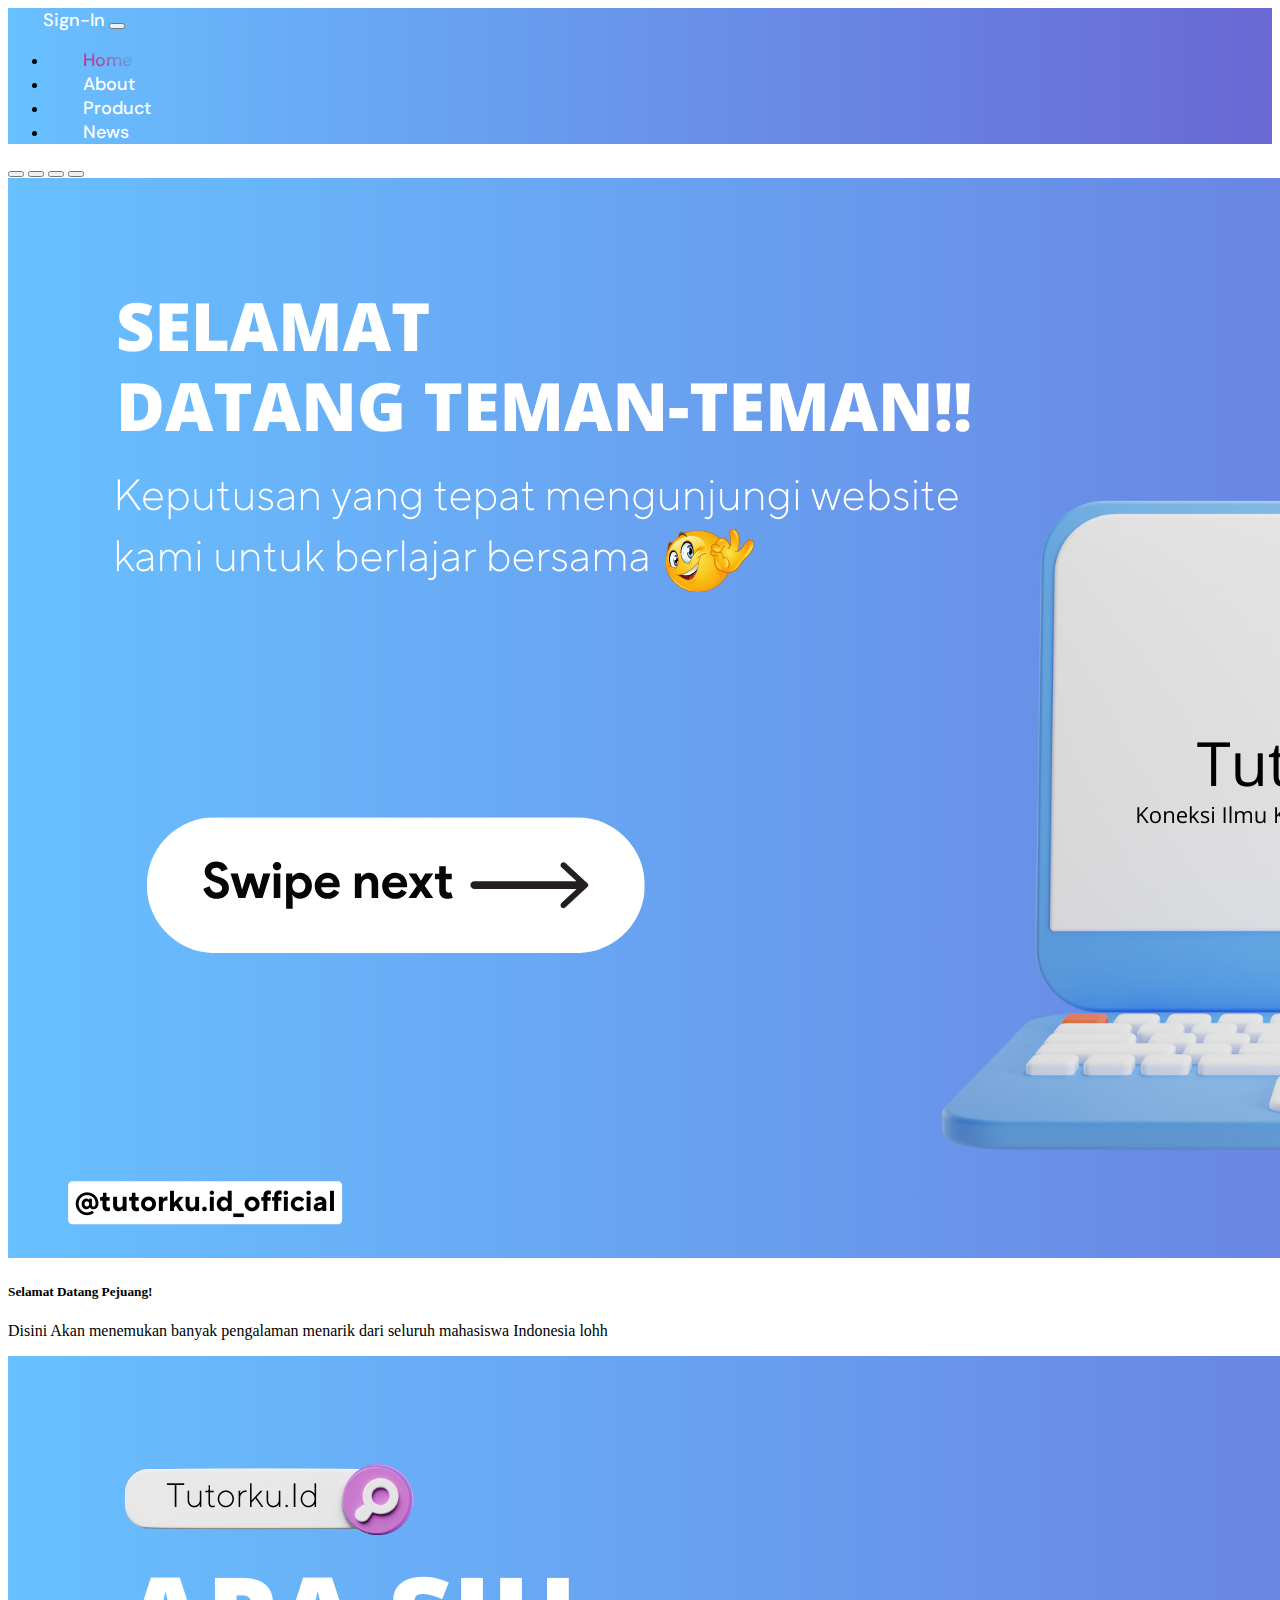
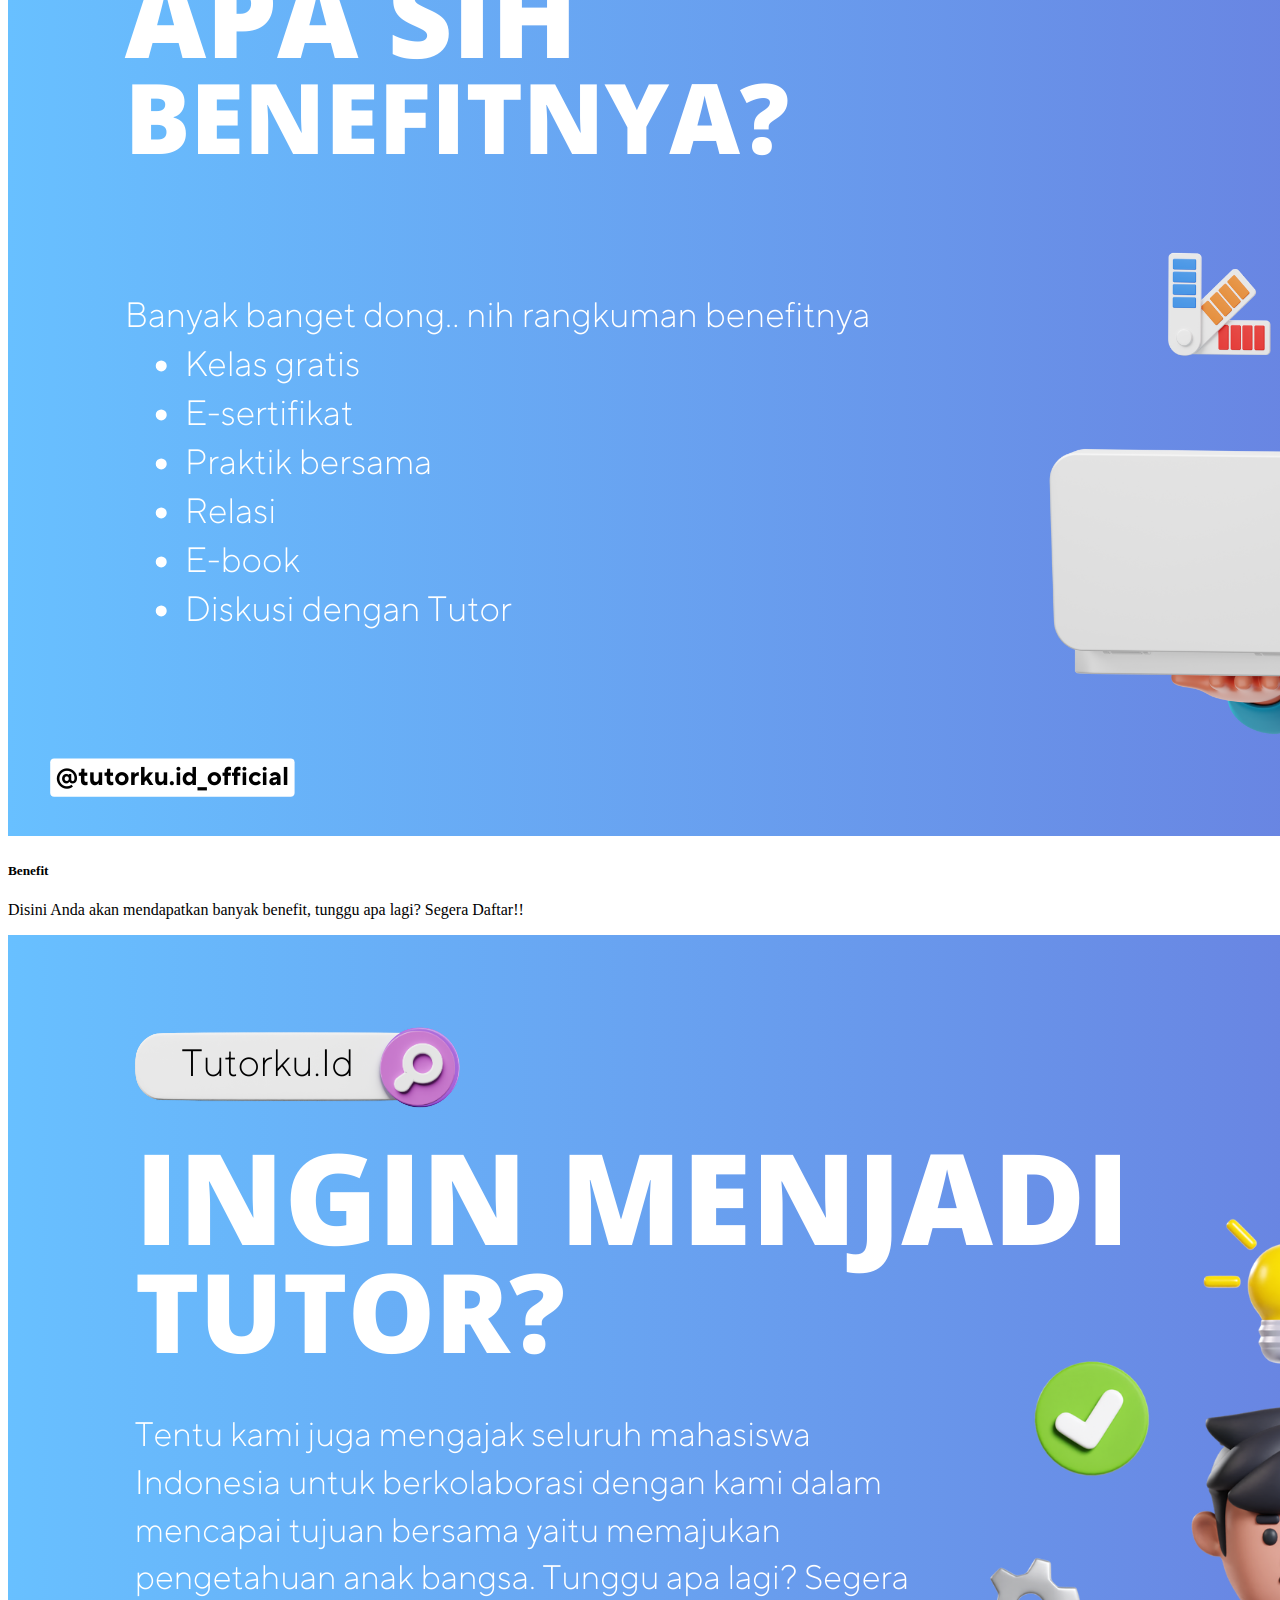
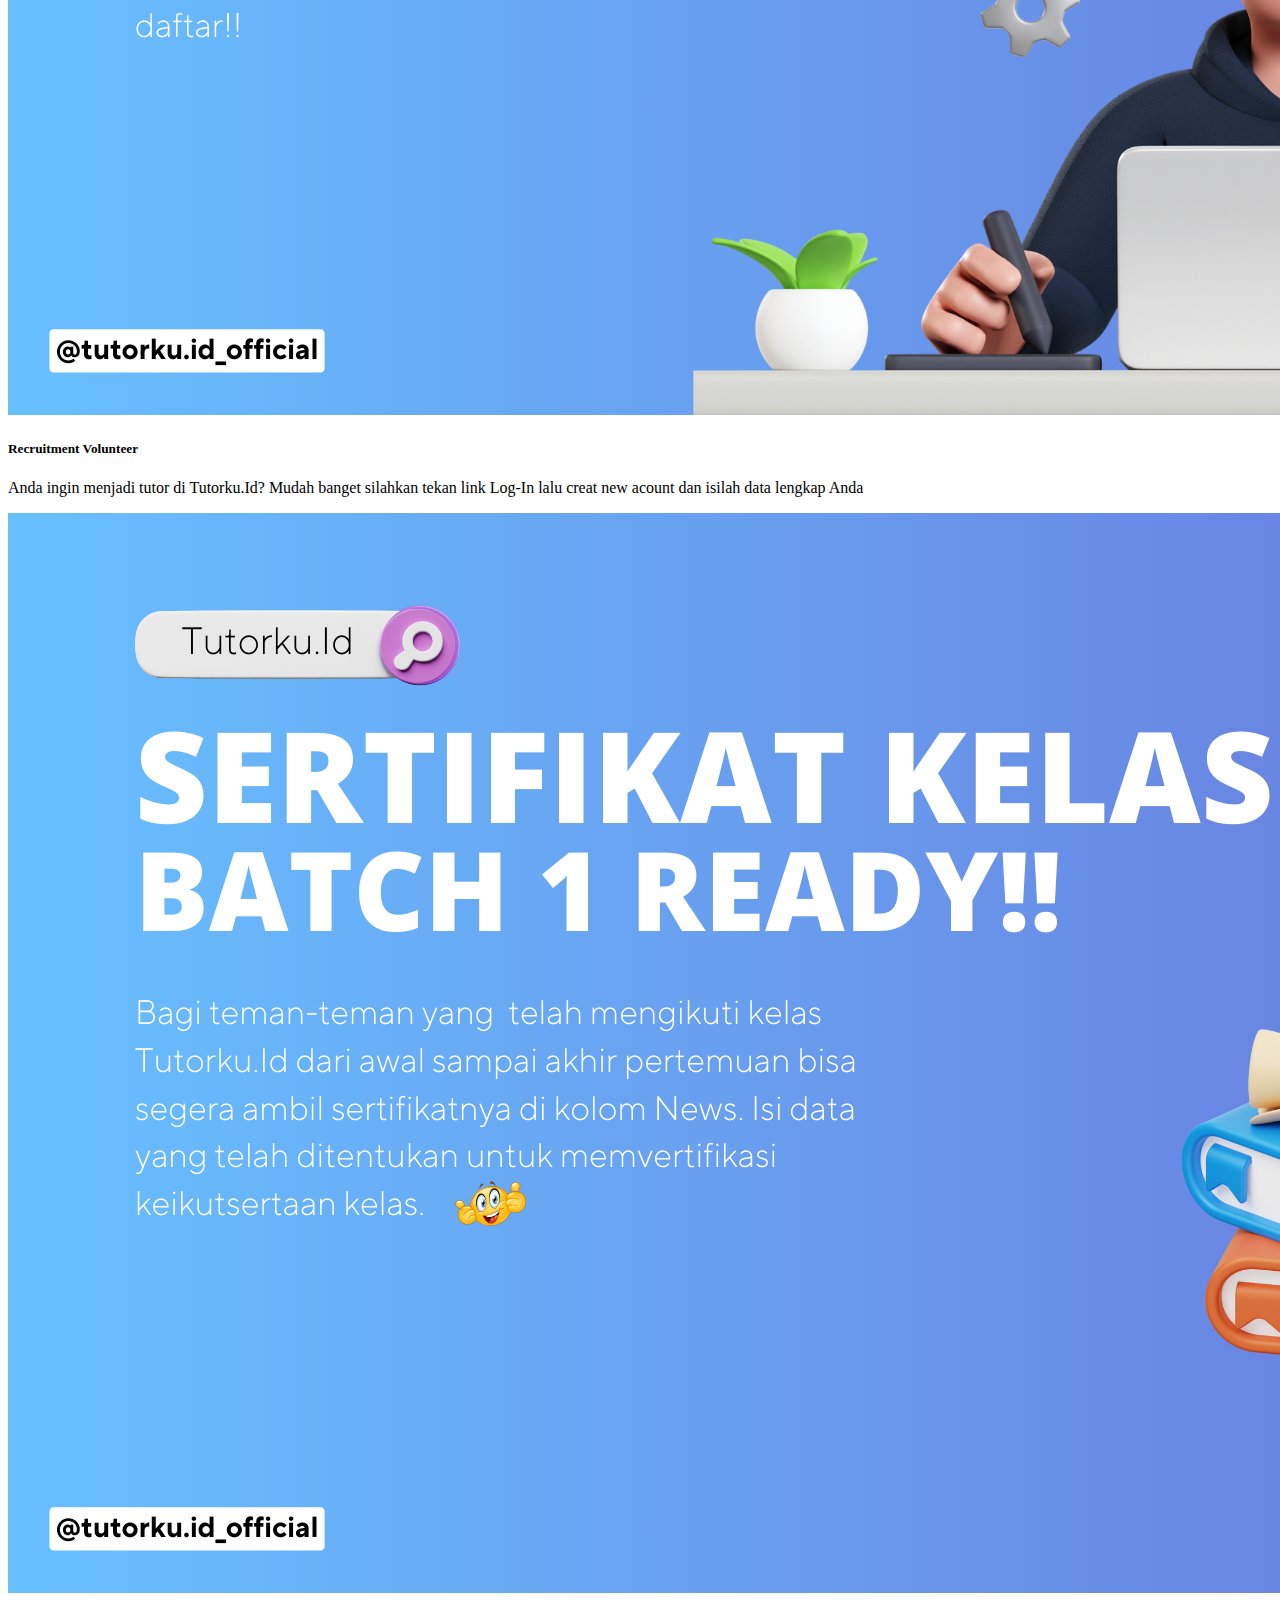
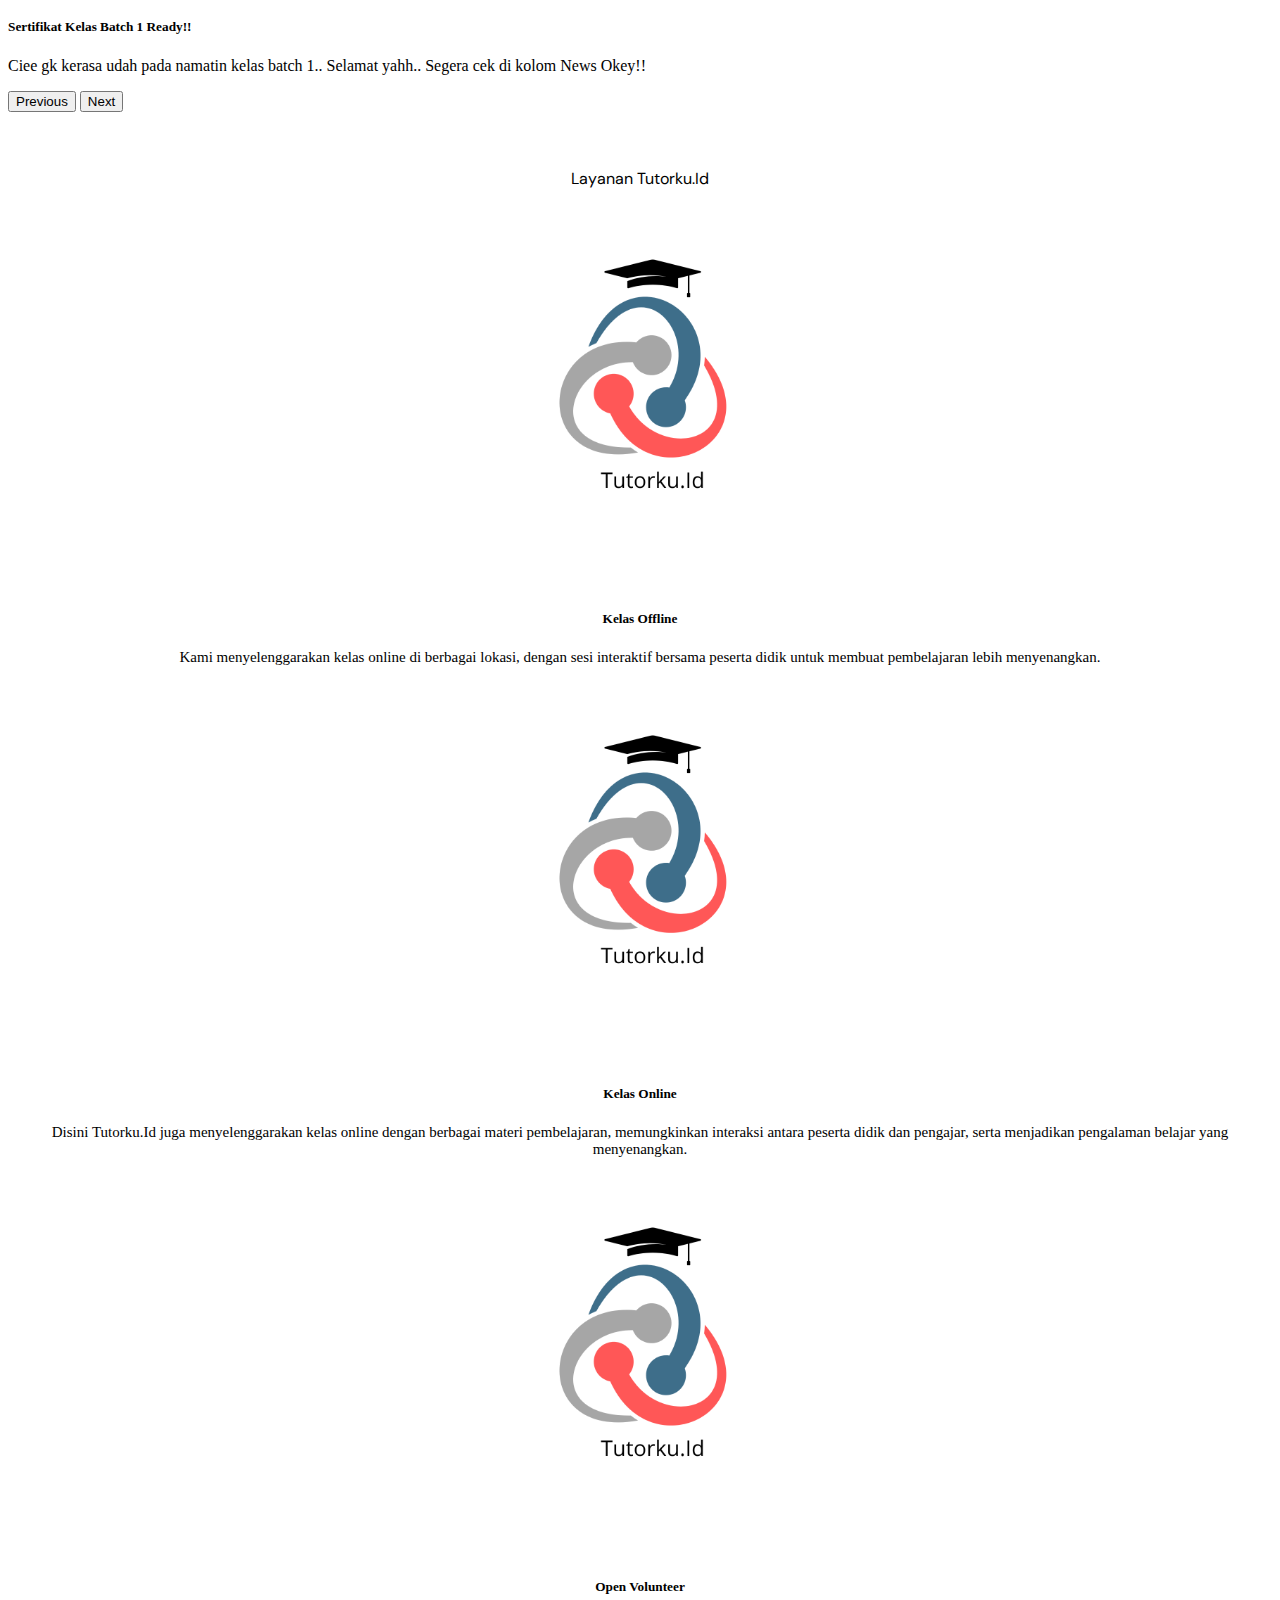
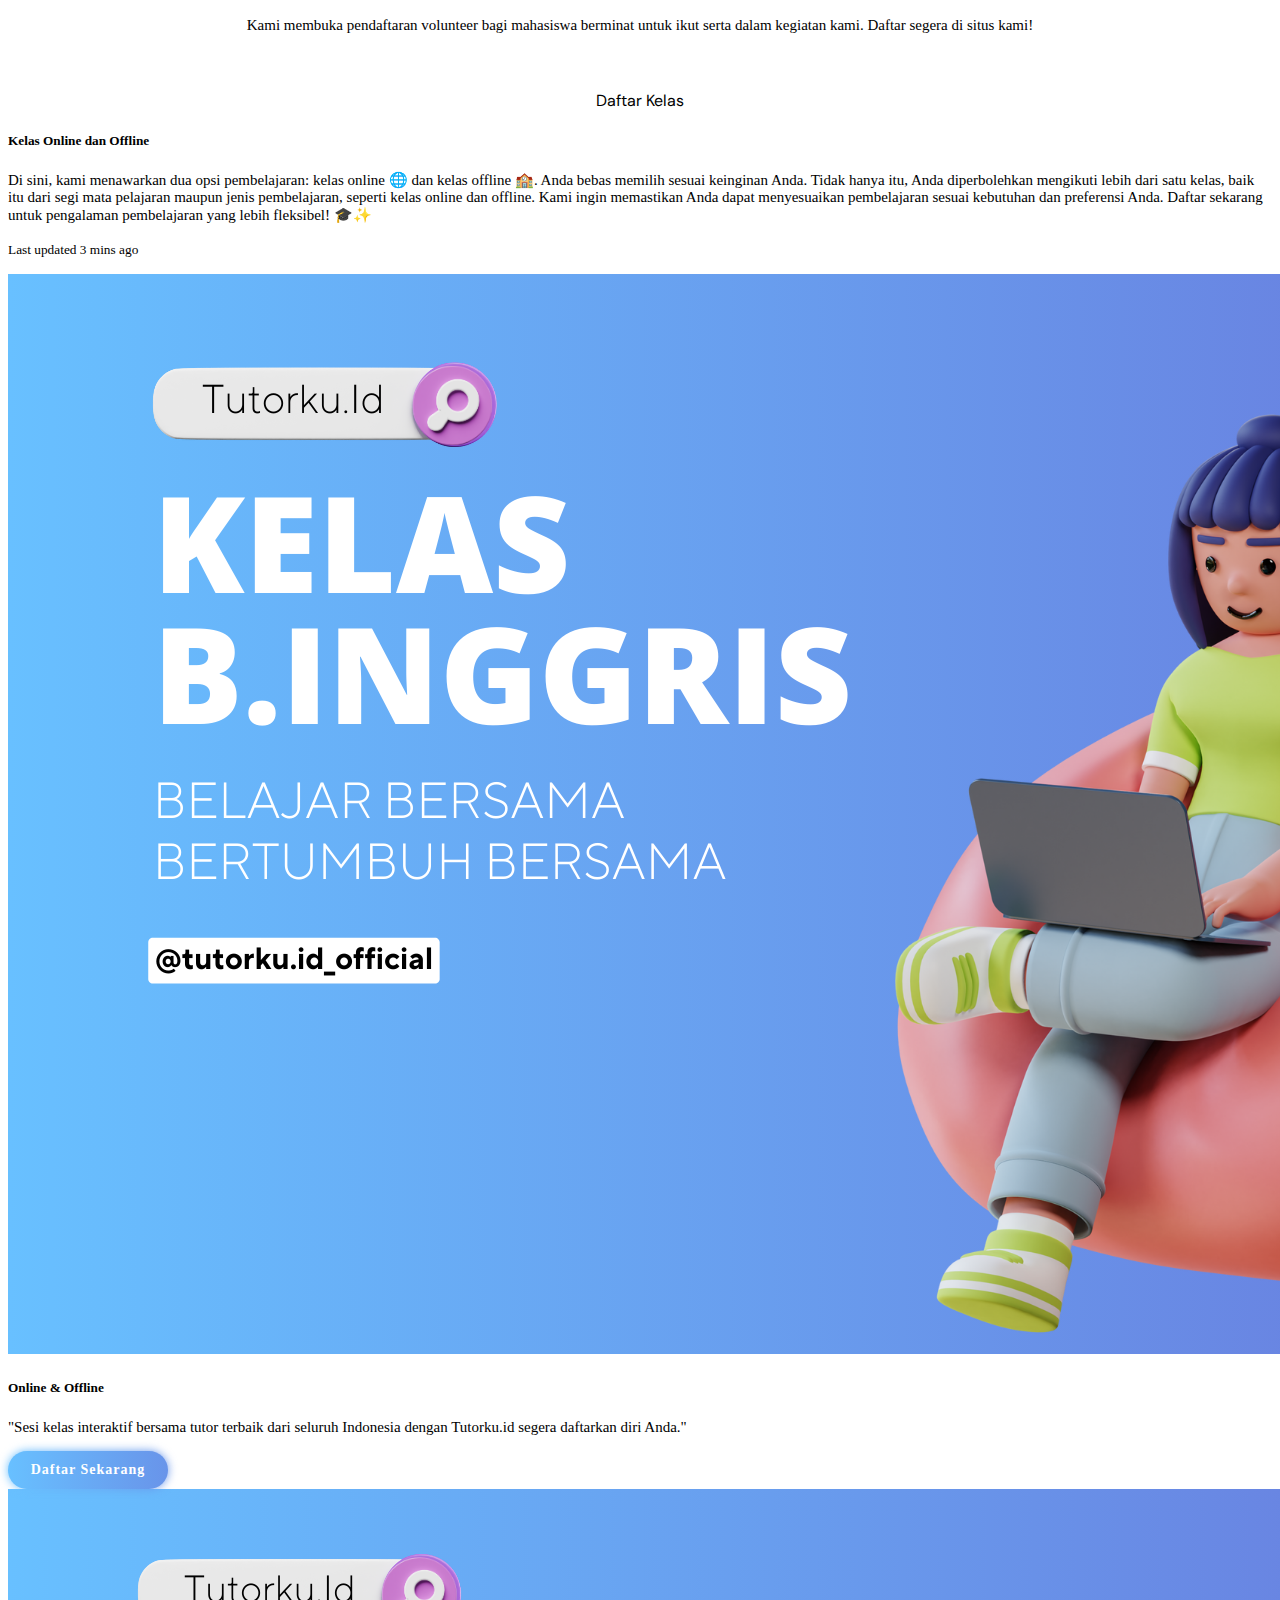
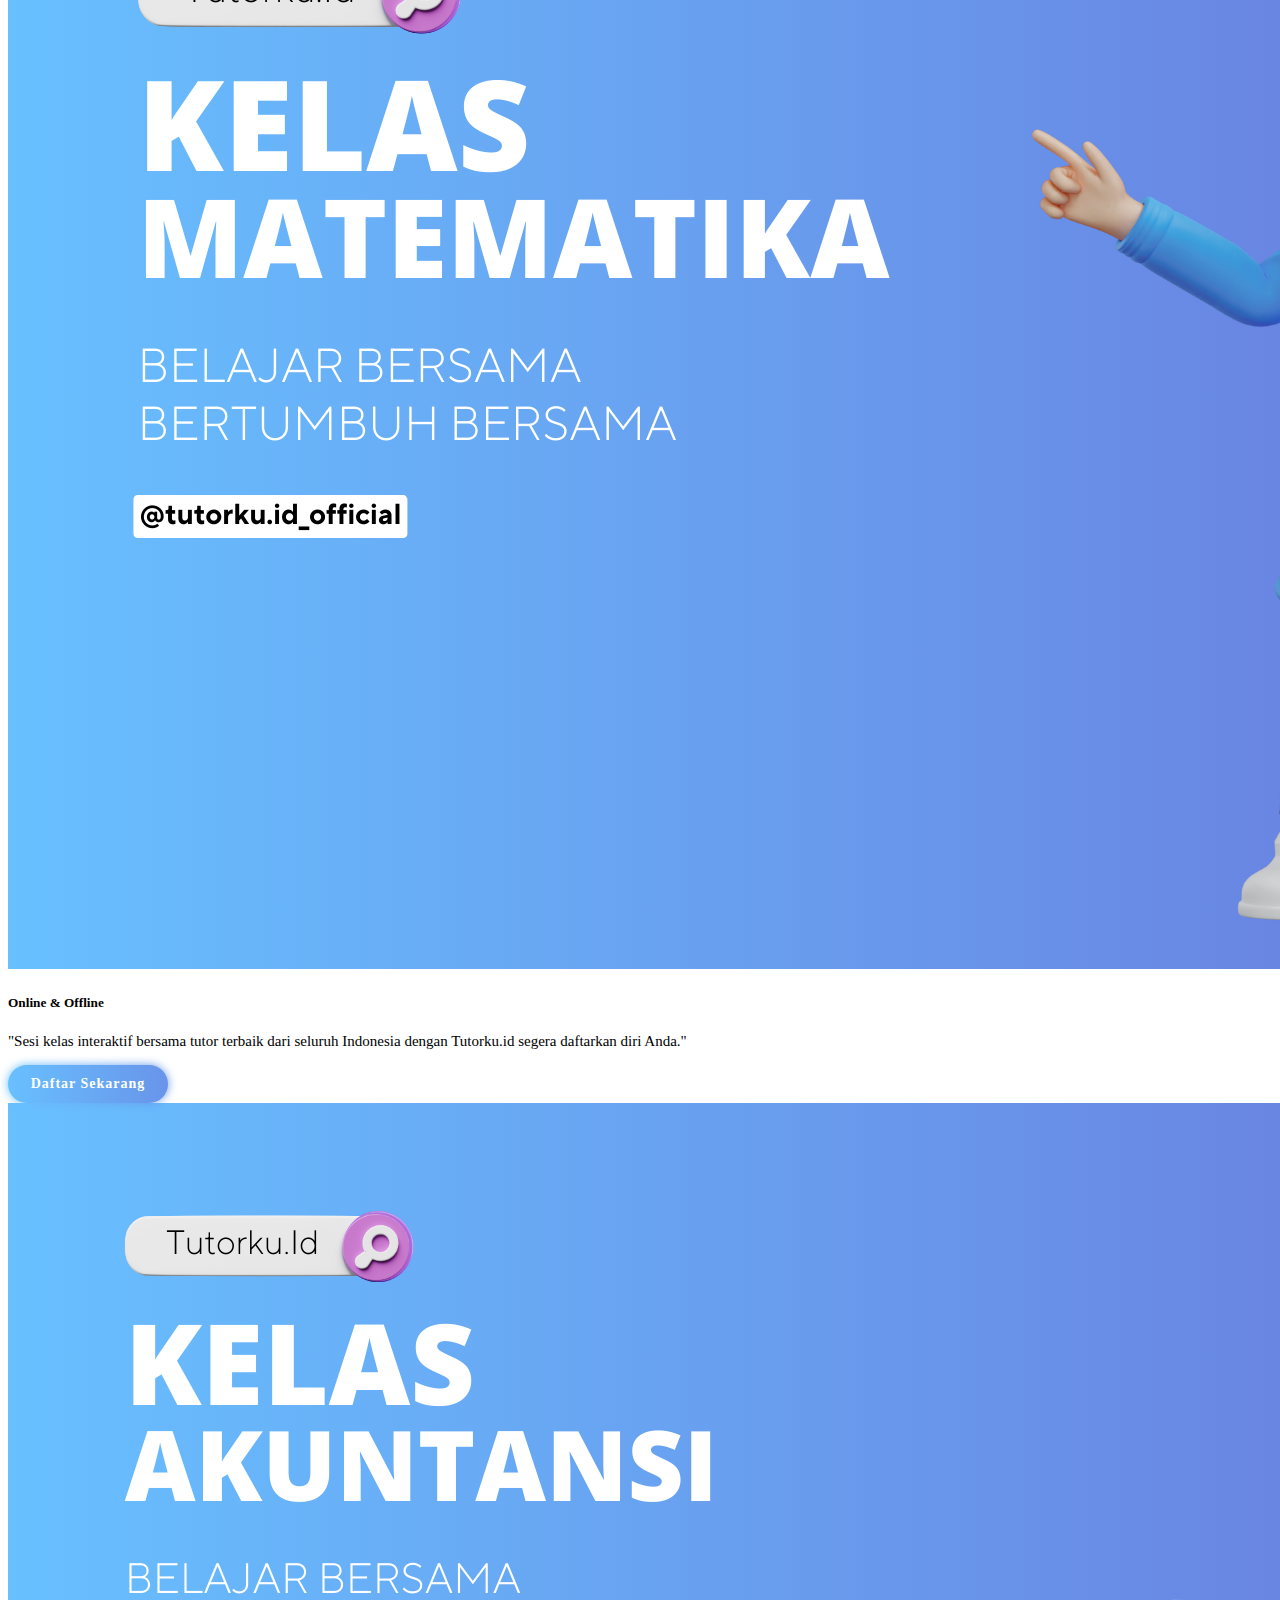
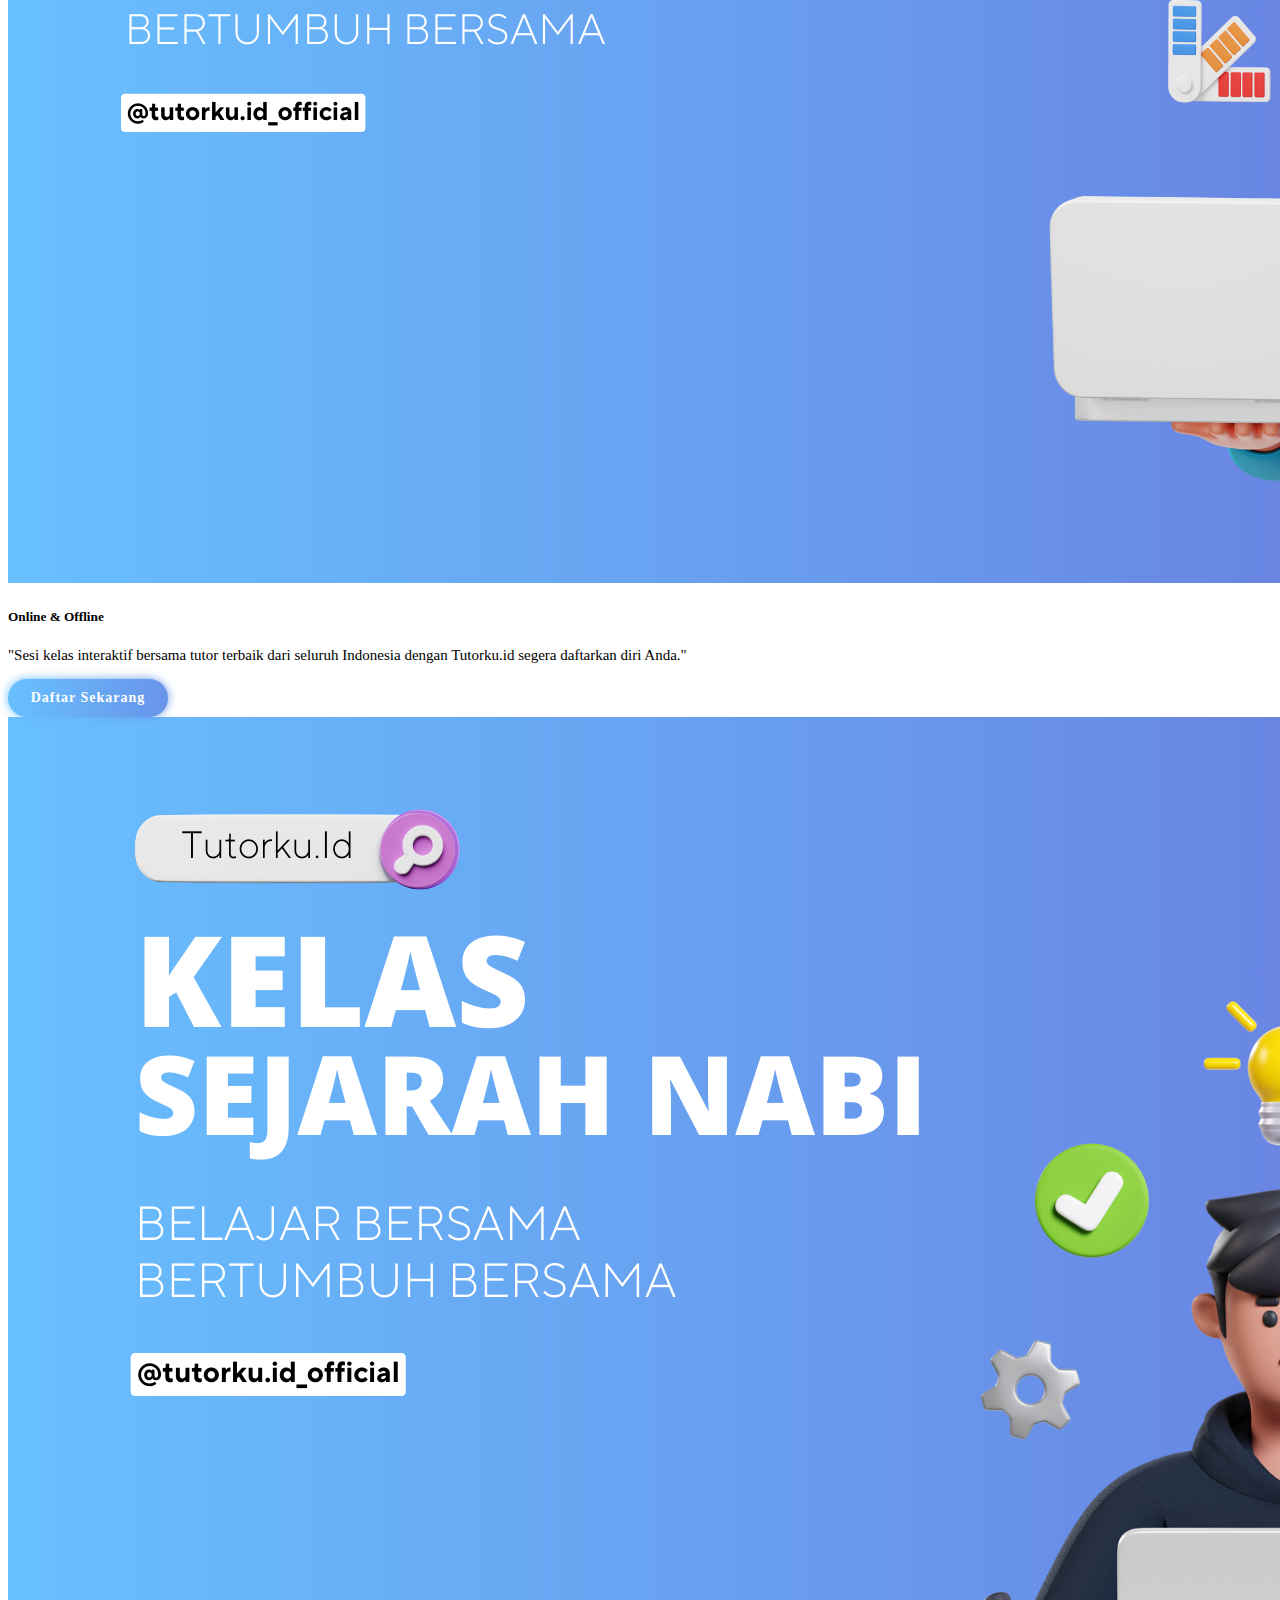
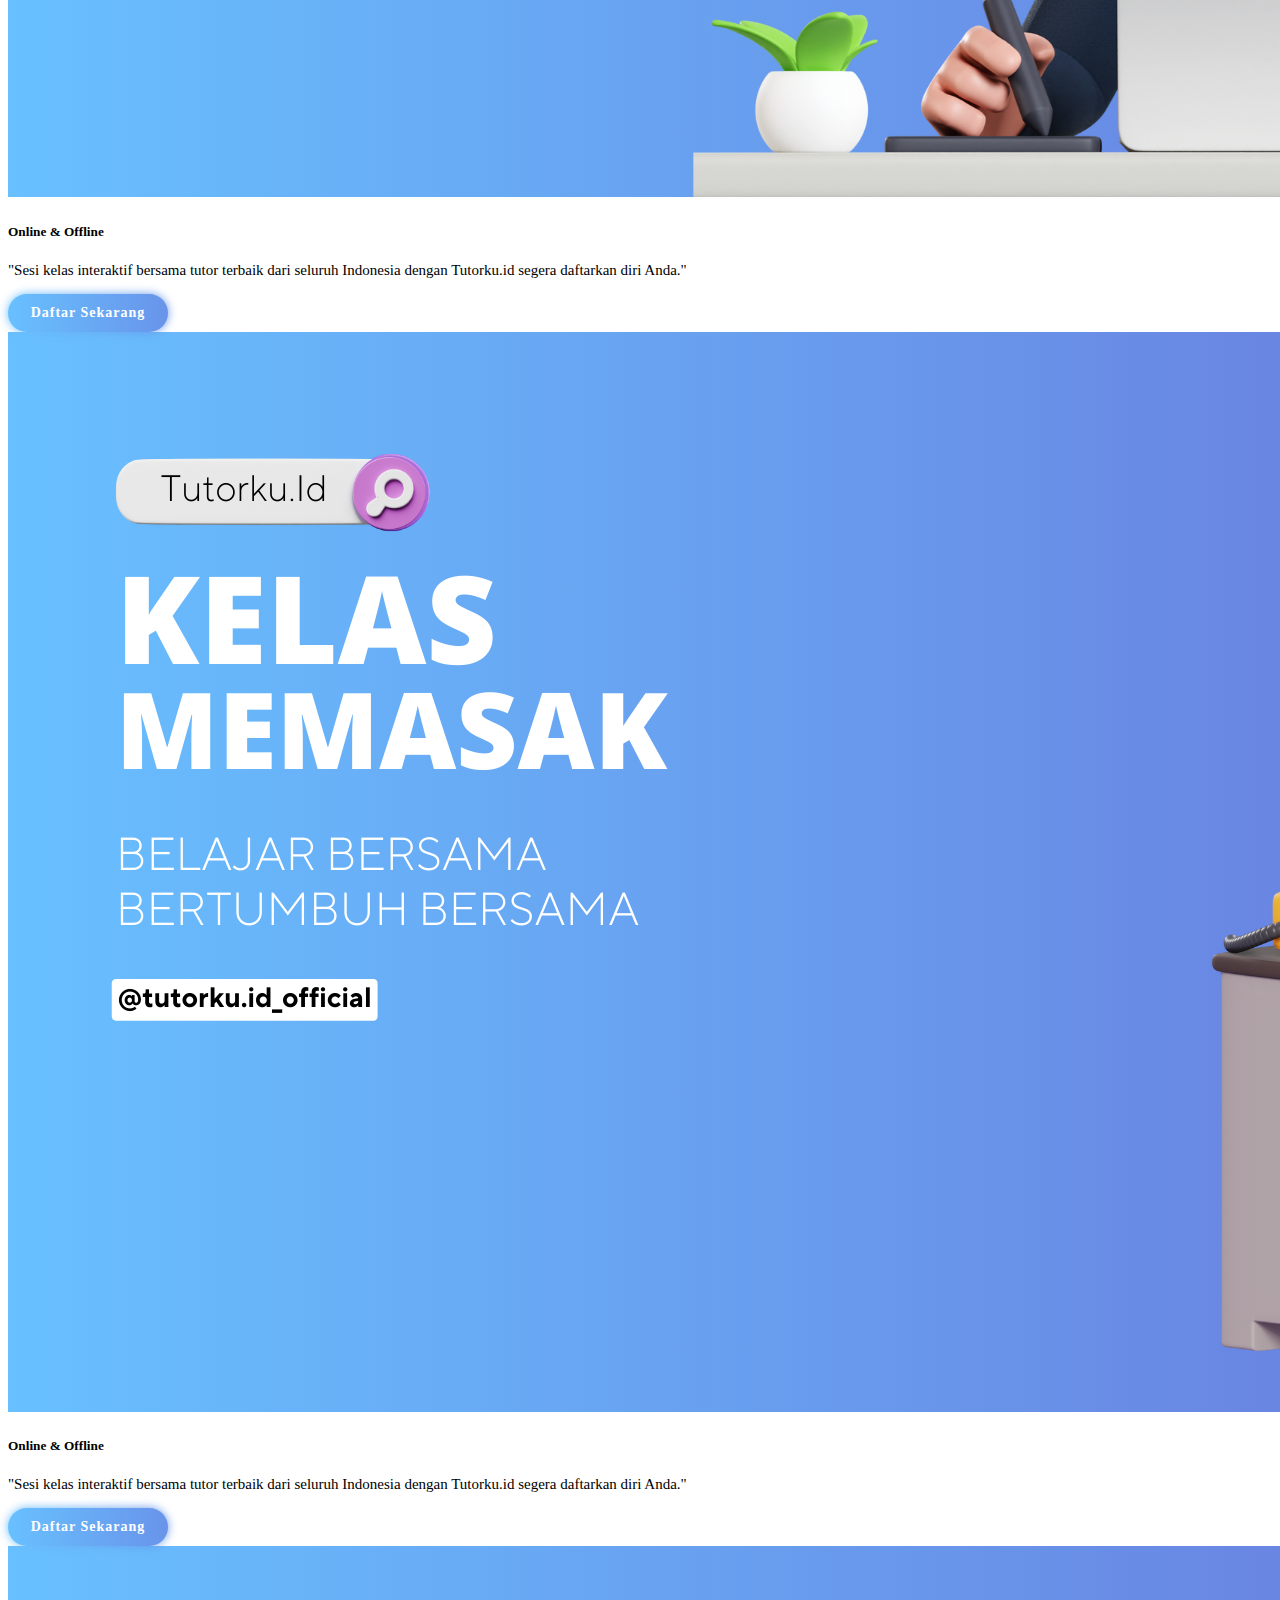
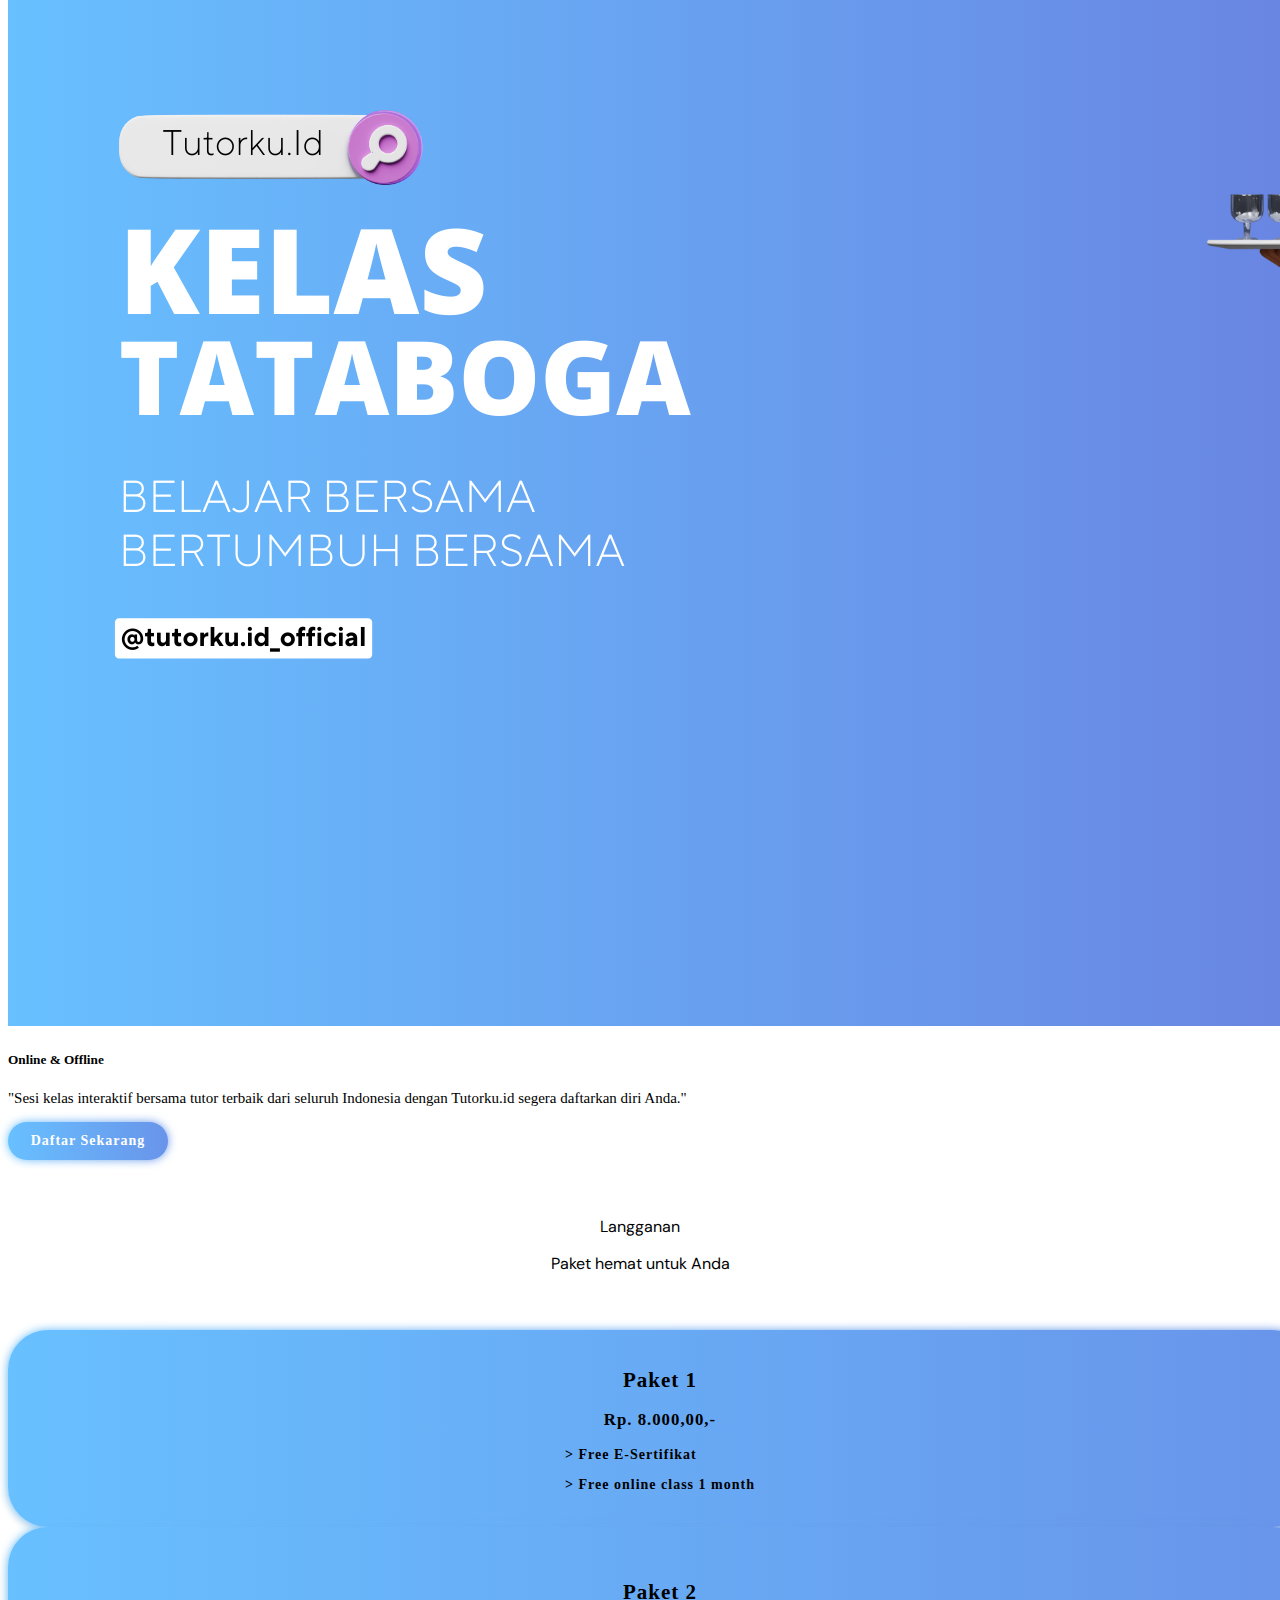
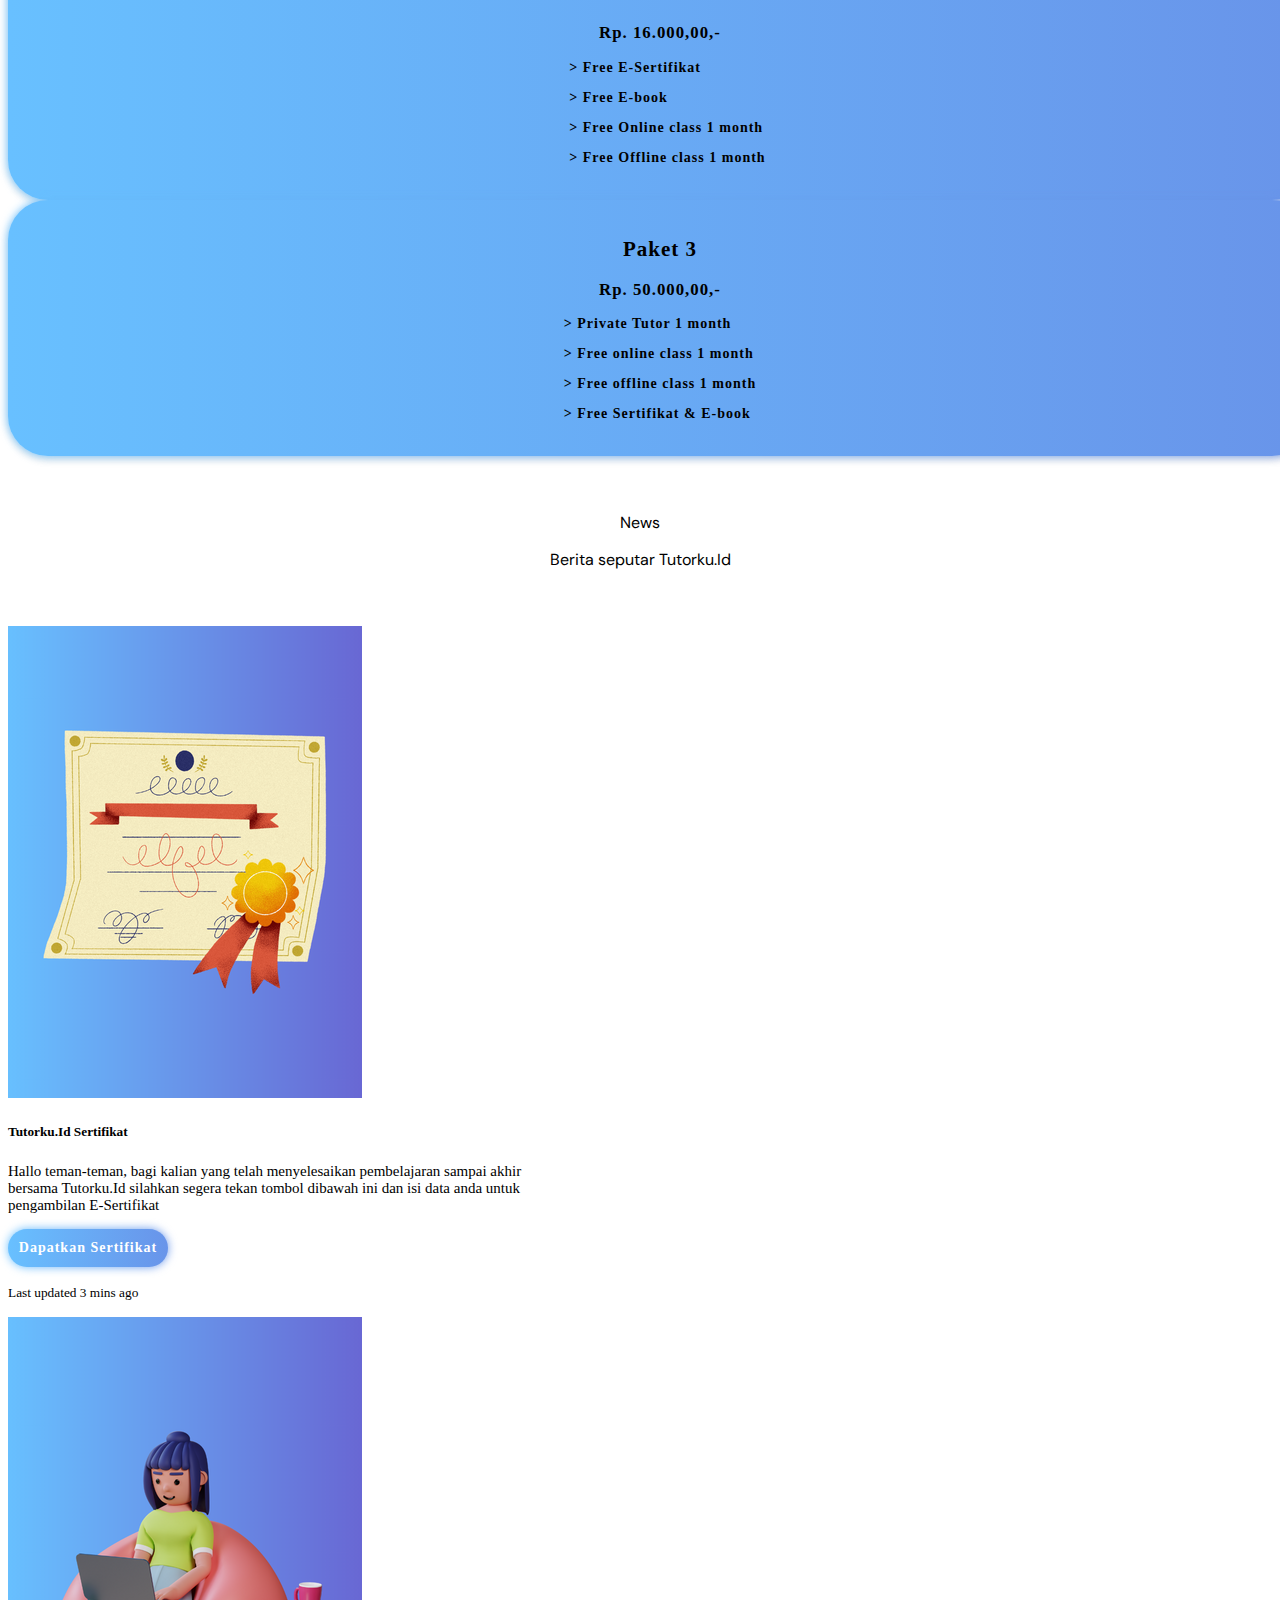
<file: index.html>
<!DOCTYPE html>
<html lang="en">

<head>
    <meta charset="UTF-8">
    <meta name="viewport" content="width=device-width, initial-scale=1.0">
    <link rel="stylesheet" href="styles.css">
    <link href="https://cdn.jsdelivr.net/npm/bootstrap@5.3.2/dist/css/bootstrap.min.css" rel="stylesheet"
        integrity="sha384-T3c6CoIi6uLrA9TneNEoa7RxnatzjcDSCmG1MXxSR1GAsXEV/Dwwykc2MPK8M2HN" crossorigin="anonymous">
    <link rel="preconnect" href="https://fonts.googleapis.com">
    <link rel="preconnect" href="https://fonts.gstatic.com" crossorigin>
    <link
        href="https://fonts.googleapis.com/css2?family=DM+Sans:opsz,wght@9..40,200&family=Josefin+Sans:wght@300&family=Plus+Jakarta+Sans:wght@200&family=Poppins:wght@200;300;400&display=swap"
        rel="stylesheet">
    <title>Tutorku.Id Home</title>
</head>

<body>
    <nav class="nnavbar navbar navbar-expand-lg bg-body-tertiary"
        style="  background: linear-gradient(to right, #68C0FF, #6968D4);">
        <div class="container-fluid">
            <a class="navbar-brand" href="sign.html" style="font-family: 'DM Sans', sans-serif;">Sign-In</a>
            <button class="navbar-toggler" type="button" data-bs-toggle="collapse" data-bs-target="#navbarNav"
                aria-controls="navbarNav" aria-expanded="false" aria-label="Toggle navigation">
                <span class="navbar-toggler-icon"></span>
            </button>
            <div class="collapse navbar-collapse" id="navbarNav">
                <ul class="navbar-nav">
                    <li class="nav-item">
                        <a class="nav-link active" aria-current="page" href="index.html"
                            style="font-family: 'DM Sans', sans-serif;">Home</a>
                    </li>
                    <li class="nav-item">
                        <a class="nav-link" href="about.html" style="font-family: 'DM Sans', sans-serif;">About</a>
                    </li>
                    <li class="nav-item">
                        <a class="nav-link" href="product.html" style="font-family: 'DM Sans', sans-serif;">Product</a>
                    </li>
                    <li class="nav-item">
                        <a class="nav-link" href="#news" style="font-family: 'DM Sans', sans-serif;">News</a>
                    </li>
                </ul>
            </div>
        </div>
    </nav>
    <div id="carouselExampleCaptions" class="carousel slide">
        <div class="carousel-indicators">
            <button type="button" data-bs-target="#carouselExampleCaptions" data-bs-slide-to="0" class="active"
                aria-current="true" aria-label="Slide 1"></button>
            <button type="button" data-bs-target="#carouselExampleCaptions" data-bs-slide-to="1"
                aria-label="Slide 2"></button>
            <button type="button" data-bs-target="#carouselExampleCaptions" data-bs-slide-to="2"
                aria-label="Slide 3"></button>
            <button type="button" data-bs-target="#carouselExampleCaptions" data-bs-slide-to="3"
                aria-label="Slide 4"></button>
        </div>
        <div class="carousel-inner">
            <div class="carousel-item active">
                <img src="s1.png" class="d-block w-100" alt="...">
                <div class="carousel-caption d-none d-md-block">
                    <h5>Selamat Datang Pejuang!</h5>
                    <p>Disini Akan menemukan banyak pengalaman menarik dari seluruh mahasiswa Indonesia lohh</p>
                </div>
            </div>
            <div class="carousel-item">
                <img src="s2.png" class="d-block w-100" alt="...">
                <div class="carousel-caption d-none d-md-block">
                    <h5>Benefit</h5>
                    <p>Disini Anda akan mendapatkan banyak benefit, tunggu apa lagi? Segera Daftar!!</p>
                </div>
            </div>
            <div class="carousel-item">
                <img src="s3.png" class="d-block w-100" alt="...">
                <div class="carousel-caption d-none d-md-block">
                    <h5>Recruitment Volunteer</h5>
                    <p>Anda ingin menjadi tutor di Tutorku.Id? Mudah banget silahkan tekan link Log-In lalu creat new
                        acount dan isilah data lengkap Anda</p>
                </div>
            </div>
            <div class="carousel-item">
                <img src="s4.png" class="d-block w-100" alt="...">
                <div class="carousel-caption d-none d-md-block">
                    <h5>Sertifikat Kelas Batch 1 Ready!!</h5>
                    <p>Ciee gk kerasa udah pada namatin kelas batch 1.. Selamat yahh.. Segera cek di kolom News Okey!!
                    </p>
                </div>
            </div>
        </div>
        <button class="carousel-control-prev" type="button" data-bs-target="#carouselExampleCaptions"
            data-bs-slide="prev">
            <span class="carousel-control-prev-icon" aria-hidden="true"></span>
            <span class="visually-hidden">Previous</span>
        </button>
        <button class="carousel-control-next" type="button" data-bs-target="#carouselExampleCaptions"
            data-bs-slide="next">
            <span class="carousel-control-next-icon" aria-hidden="true"></span>
            <span class="visually-hidden">Next</span>
        </button>
    </div>

    <!-- lawyanan -->
    <div id="about">
        <p class="fs-2" style="font-family: 'DM Sans', sans-serif; text-align: center; padding-top: 40px;">Layanan
            Tutorku.Id</p>
    </div>
    <div class="row row-cols-1 row-cols-md-3 g-4 p-5" style="text-align: center;">
        <div class="col">
            <div class="card">
                <div class="card-body">
                    <img src="logo.png" class="rounded-circle" style="width: 30%; height: 30%;" alt="...">
                    <h5 class="card-title">Kelas Offline</h5>
                    <p class="card-text" style="font-size: 15px;">Kami menyelenggarakan kelas online di berbagai lokasi,
                        dengan sesi interaktif bersama peserta didik untuk membuat pembelajaran lebih menyenangkan.</p>
                </div>
            </div>
        </div>
        <div class="col">
            <div class="card">
                <div class="card-body">
                    <img src="logo.png" class="rounded-circle" style="width: 30%; height: 30%;" alt="...">
                    <h5 class="card-title">Kelas Online</h5>
                    <p class="card-text" style="font-size: 15px;">Disini Tutorku.Id juga menyelenggarakan kelas online
                        dengan berbagai materi pembelajaran, memungkinkan interaksi antara peserta didik dan pengajar,
                        serta menjadikan pengalaman belajar yang menyenangkan.</p>
                </div>
            </div>
        </div>
        <div class="col">
            <div class="card">
                <div class="card-body">
                    <img src="logo.png" class="rounded-circle" style="width: 30%; height: 30%;" alt="...">
                    <h5 class="card-title">Open Volunteer</h5>
                    <p class="card-text" style="font-size: 15px;">Kami membuka pendaftaran volunteer bagi mahasiswa
                        berminat untuk ikut serta dalam kegiatan kami. Daftar segera di situs kami!</p>
                </div>
            </div>
        </div>
    </div>
    <!-- layanann end -->

    <!-- produk -->
    <div id="product">
        <p class="fs-2" style="font-family: 'DM Sans', sans-serif; text-align: center; padding-top: 40px;">Daftar Kelas
        </p>
    </div>
    <div class="card mx-5">
        <div class="card-body">
            <h5 class="card-title">Kelas Online dan Offline</h5>
            <p class="card-text" style="font-size: 15px;">Di sini, kami menawarkan dua opsi pembelajaran: kelas online
                🌐 dan kelas offline 🏫. Anda bebas memilih sesuai keinginan Anda. Tidak hanya itu, Anda diperbolehkan
                mengikuti lebih dari satu kelas, baik itu dari segi mata pelajaran maupun jenis pembelajaran, seperti
                kelas online dan offline. Kami ingin memastikan Anda dapat menyesuaikan pembelajaran sesuai kebutuhan
                dan preferensi Anda. Daftar sekarang untuk pengalaman pembelajaran yang lebih fleksibel! 🎓✨</p>
            <p class="card-text"><small class="text-body-secondary">Last updated 3 mins ago</small></p>
        </div>
    </div>
    <div class="row row-cols-1 row-cols-md-3 g-4 p-5">
        <div class="col">
            <div class="card h-10 shadow p-2 mb-5 bg-body-tertiary rounded">
                <img src="1.png" class="card-img-top" alt="...">
                <div class="card-body">
                    <h5 class="card-title">Online & Offline</h5>
                    <p class="card-text" style="font-size: 15px;">"Sesi kelas interaktif bersama tutor terbaik dari
                        seluruh Indonesia dengan
                        Tutorku.id segera daftarkan diri Anda."</p>
                    <a class="bbtn" href="daftar.html">Daftar Sekarang</a>
                </div>
            </div>
        </div>
        <div class="col">
            <div class="card h-10 shadow p-2 mb-5 bg-body-tertiary rounded">
                <img src="2.png" class="card-img-top" alt="...">
                <div class="card-body">
                    <h5 class="card-title">Online & Offline</h5>
                    <p class="card-text" style="font-size: 15px;">"Sesi kelas interaktif bersama tutor terbaik dari
                        seluruh Indonesia dengan
                        Tutorku.id segera daftarkan diri Anda."</p>
                    <a class="bbtn" href="daftar.html">Daftar Sekarang</a>
                </div>
            </div>
        </div>
        <div class="col">
            <div class="card h-10 shadow p-2 mb-5 bg-body-tertiary rounded">
                <img src="3.png" class="card-img-top" alt="...">
                <div class="card-body">
                    <h5 class="card-title">Online & Offline</h5>
                    <p class="card-text" style="font-size: 15px;">"Sesi kelas interaktif bersama tutor terbaik dari
                        seluruh Indonesia dengan
                        Tutorku.id segera daftarkan diri Anda."</p>
                    <a class="bbtn" href="daftar.html">Daftar Sekarang</a>
                </div>
            </div>
        </div>
        <div class="col">
            <div class="card h-10 shadow p-2 mb-5 bg-body-tertiary rounded">
                <img src="4.png" class="card-img-top" alt="...">
                <div class="card-body">
                    <h5 class="card-title">Online & Offline</h5>
                    <p class="card-text" style="font-size: 15px;">"Sesi kelas interaktif bersama tutor terbaik dari
                        seluruh Indonesia dengan
                        Tutorku.id segera daftarkan diri Anda."</p>
                    <a class="bbtn" href="daftar.html">Daftar Sekarang</a>
                </div>
            </div>
        </div>
        <div class="col">
            <div class="card h-10 shadow p-2 mb-5 bg-body-tertiary rounded">
                <img src="5.png" class="card-img-top" alt="...">
                <div class="card-body">
                    <h5 class="card-title">Online & Offline</h5>
                    <p class="card-text" style="font-size: 15px;">"Sesi kelas interaktif bersama tutor terbaik dari
                        seluruh Indonesia dengan
                        Tutorku.id segera daftarkan diri Anda."</p>
                    <a class="bbtn" href="daftar.html">Daftar Sekarang</a>
                </div>
            </div>
        </div>
        <div class="col">
            <div class="card h-10 shadow p-2 mb-5 bg-body-tertiary rounded">
                <img src="6.png" class="card-img-top" alt="...">
                <div class="card-body">
                    <h5 class="card-title">Online & Offline</h5>
                    <p class="card-text" style="font-size: 15px;">"Sesi kelas interaktif bersama tutor terbaik dari
                        seluruh Indonesia dengan
                        Tutorku.id segera daftarkan diri Anda."</p>
                    <a class="bbtn" href="daftar.html">Daftar Sekarang</a>
                </div>
            </div>
        </div>
    </div>
    <!-- prosuk end -->

    <!-- langganan -->
    <div class="fs-2" style="font-family: 'DM Sans', sans-serif; text-align: center; padding: 40px;">
        <p>Langganan</p>
        <p style="font-size: medium;">Paket hemat untuk Anda</p>
    </div>
    <div class="row row-cols-1 row-cols-md-3 g-4 p-5">
        <div class="col">
            <div class="bbtn"
                style=" position: relative; width: 100%; height: 100%; padding: 20px; box-shadow: 0 4px 8px rgba(0, 0, 0, 0.1); transform-origin: left center; transition: transform 0.5s;">
                <a href="error.html" style="text-decoration: none; color: black;">
                    <h2 style="text-align: center;">Paket 1</h2>
                    <p style="font-size: larger; text-align: center;">Rp. 8.000,00,-</p>
                    <p>> Free E-Sertifikat</p>
                    <p>> Free online class 1 month</p>
                </a>
            </div>
        </div>
        <div class="col">
            <div class="bbtn"
                style=" position: relative; width: 100%; height: 100%; padding: 20px; box-shadow: 0 4px 8px rgba(0, 0, 0, 0.1); transform-origin: left center; transition: transform 0.5s;">
                <a href="error.html" style="text-decoration: none; color: black;"><br>
                    <h2 style="text-align: center; margin-top:">Paket 2</h2>
                    <p style="font-size: larger; text-align: center;"> Rp. 16.000,00,-</p>
                    <p style="margin-left: 15px;">> Free E-Sertifikat</p>
                    <p style="margin-left: 15px;">> Free E-book</p>
                    <p style="margin-left: 15px;">> Free Online class 1 month</p>
                    <p style="margin-left: 15px;">> Free Offline class 1 month</p>
                </a>
            </div>
        </div>
        <div class="col">
            <div class="bbtn"
                style=" position: relative; width: 100%; height: 100%; padding: 20px; box-shadow: 0 4px 8px rgba(0, 0, 0, 0.1); transform-origin: left center; transition: transform 0.5s;">
                <a href="error.html" style="text-decoration: none; color: black;">
                    <h2 style="text-align: center;">Paket 3</h2>
                    <p style="font-size: larger; text-align: center;"> Rp. 50.000,00,-</p>
                    <p>> Private Tutor 1 month</p>
                    <p>> Free online class 1 month</p>
                    <p>> Free offline class 1 month</p>
                    <p>> Free Sertifikat & E-book</p>
                </a>
            </div>
        </div>
    </div>
    <!-- langganan end -->

    <!-- News -->
    <div class="fs-2" style="font-family: 'DM Sans', sans-serif; text-align: center; padding: 40px;" id="news">
        <p>News</p>
        <p style="font-size: medium;">Berita seputar Tutorku.Id</p>
    </div>
    <div class="card mb-3 mx-5 mt-1" style="max-width: 540px;">
        <div class="row g-0">
            <div class="col-md-4">
                <img src="n1.png" class="img-fluid rounded-start" alt="...">
            </div>
            <div class="col-md-8">
                <div class="card-body">
                    <h5 class="card-title"> Tutorku.Id Sertifikat</h5>
                    <p class="card-text" style="font-size: 15px;"> Hallo teman-teman, bagi kalian yang telah
                        menyelesaikan pembelajaran sampai akhir
                        bersama Tutorku.Id silahkan segera tekan tombol dibawah ini dan isi data anda untuk pengambilan
                        E-Sertifikat</p>
                    <a class="bbtn" href="https://wa.me/+6283843381430">Dapatkan Sertifikat</a>
                    <p class="card-text"><small class="text-body-secondary">Last updated 3 mins ago</small></p>
                </div>
            </div>
        </div>
    </div>
    <div class="card mb-3 mx-5" style="max-width: 540px;">
        <div class="row g-0">
            <div class="col-md-4">
                <img src="n2.png" class="img-fluid rounded-start" alt="...">
            </div>
            <div class="col-md-8">
                <div class="card-body">
                    <h5 class="card-title">Segera dibuka kelas Tutorku.Id Batch 2</h5>
                    <p class="card-text" style="font-size: 15px;">Hallo teman-teman, Tutorku.Id sedang mempersiapkan
                        materi dan kompetisi dasar yang akan
                        dicapai untuk kelas batch 2</p>
                    <a class="bbtn" href="https://wa.me/+6283843381430">Tanya Admin</a>
                    <p class="card-text"><small class="text-body-secondary">Last updated 3 mins ago</small></p>
                </div>
            </div>
        </div>
    </div>
    <div class="card mb-3 mx-5" style="max-width: 540px;">
        <div class="row g-0">
            <div class="col-md-4">
                <img src="n3.png" class="img-fluid rounded-start" alt="...">
            </div>
            <div class="col-md-8">
                <div class="card-body">
                    <h5 class="card-title">Kelas Tutorku.Id Batch 1 Masih Dibuka</h5>
                    <p class="card-text" style="font-size: 15px;">Hallo teman-teman, menanggapi banyaknya pertanyaan
                        tentang kelas batch 1, kami
                        informasikan kelas batch 1 masih tetap dan akan terus berjalan. Jadi tenang saja bagi kalian
                        yang baru
                        bergabung jangan takut ketinggalan..</p>
                    <a class="bbtn" href="https://wa.me/+6283843381430">Tanya Admin</a>
                    <p class="card-text"><small class="text-body-secondary">Last updated 3 mins ago</small></p>
                </div>
            </div>
        </div>
    </div>
    <div class="card mb-3 mx-5" style="max-width: 540px;">
        <div class="row g-0">
            <div class="col-md-4">
                <img src="n4.png" class="img-fluid rounded-start" alt="...">
            </div>
            <div class="col-md-8">
                <div class="card-body">
                    <h5 class="card-title">Masukan dan Saran dari Pengguna</h5>
                    <p class="card-text" style="font-size: 15px;">Kami menyediakan kolom masukan dan saran ataupun
                        keluhan pengguna untuk membantu kami mengembangkan platfom ini menjadi lebih baik lagi.</p>
                    <a class="bbtn"
                        href="https://docs.google.com/forms/d/e/1FAIpQLScaGw0qfg9bOJj7ScerQYmp_0MdTTezJtNVM6w3EMiI3T-9tA/viewform?usp=sf_link">Kirim
                        Masukan</a>
                    <p class="card-text"><small class="text-body-secondary">Last updated 3 mins ago</small></p>
                </div>
            </div>
        </div>
    </div>
    <!-- news end -->

    <!-- penilaian -->
    <div>
        <p class="fs-2" style="font-family: 'DM Sans', sans-serif; text-align: center; margin-top: 60px;">Orang Menilai
            Kami</p>
    </div>
    <div class="row row-cols-1 row-cols-md-3 g-4 p-5">
        <div class="col">
            <h4 style="text-align: center;">Raihan Mantero</h2>
                <p style="text-align: center; font-size: 15px;">Bagus banget cara mengajar tutor offline nya apalagi
                    harganya sangat terjangkau hanya seribu saja per orang dalam sekali pertemuan, dan sekarang anak
                    anak di kompleks saya tidak hanya bermain, tapi juga belajar. Terimakasih tutorkuid</p>
                <p style="text-align: center;">⭐⭐⭐⭐⭐</p>
        </div>
        <div class="col">
            <h4 style="text-align: center;">Erna Emilia</h2>
                <p style="text-align: center; font-size: 15px;">Saya menjadi cepat mengerti dengan mengikuti sesi
                    belajar di Tutorku.Id apalagi pengajarnya juga mahasiswa sehingga bahasa yang digunakan juga bisa
                    dibilang sama seperti saya</p>
                <p style="text-align: center;">⭐⭐⭐⭐⭐</p>
        </div>
        <div class="col">
            <h4 style="text-align: center;">Nanang</h2>
                <p style="text-align: center; font-size: 15px;">Saya sangat menyukai platform ini, karena dengan
                    platform ini anak saya bisa tetap belajar dimaanapun dan tidak hanya menggunakan hp nya untuk
                    bermain free fire</p>
                <p style="text-align: center;">⭐⭐⭐⭐⭐</p>
        </div>
    </div>
    <!-- penilaian end -->


    <!-- akhiran -->
    <footer style="  background: linear-gradient(to right, #68C0FF, #6968D4);">
        <div class="fs-2" style="padding: 20px;">
            <p style="font-size: large;">Contact</p>
            <p style="font-size: 15px;">Email: @tutorkuid99@gmail.com<br>
                Phone: +62-838-4338-1430</p>
        </div>
        <hr>
        <div class="fs-2" style="text-align: center;">
            <p style="font-size: large;">Follow Us</p>
            <div style="display: flex; justify-content: center;">
                <div class="social-icons" style="text-align: center;">
                    <svg xmlns="http://www.w3.org/2000/svg" width="16" height="16" fill="currentColor"
                        class="bi bi-instagram" viewBox="0 0 16 16">
                        <path
                            d="M8 0C5.829 0 5.556.01 4.703.048 3.85.088 3.269.222 2.76.42a3.917 3.917 0 0 0-1.417.923A3.927 3.927 0 0 0 .42 2.76C.222 3.268.087 3.85.048 4.7.01 5.555 0 5.827 0 8.001c0 2.172.01 2.444.048 3.297.04.852.174 1.433.372 1.942.205.526.478.972.923 1.417.444.445.89.719 1.416.923.51.198 1.09.333 1.942.372C5.555 15.99 5.827 16 8 16s2.444-.01 3.298-.048c.851-.04 1.434-.174 1.943-.372a3.916 3.916 0 0 0 1.416-.923c.445-.445.718-.891.923-1.417.197-.509.332-1.09.372-1.942C15.99 10.445 16 10.173 16 8s-.01-2.445-.048-3.299c-.04-.851-.175-1.433-.372-1.941a3.926 3.926 0 0 0-.923-1.417A3.911 3.911 0 0 0 13.24.42c-.51-.198-1.092-.333-1.943-.372C10.443.01 10.172 0 7.998 0h.003zm-.717 1.442h.718c2.136 0 2.389.007 3.232.046.78.035 1.204.166 1.486.275.373.145.64.319.92.599.28.28.453.546.598.92.11.281.24.705.275 1.485.039.843.047 1.096.047 3.231s-.008 2.389-.047 3.232c-.035.78-.166 1.203-.275 1.485a2.47 2.47 0 0 1-.599.919c-.28.28-.546.453-.92.598-.28.11-.704.24-1.485.276-.843.038-1.096.047-3.232.047s-2.39-.009-3.233-.047c-.78-.036-1.203-.166-1.485-.276a2.478 2.478 0 0 1-.92-.598 2.48 2.48 0 0 1-.6-.92c-.109-.281-.24-.705-.275-1.485-.038-.843-.046-1.096-.046-3.233 0-2.136.008-2.388.046-3.231.036-.78.166-1.204.276-1.486.145-.373.319-.64.599-.92.28-.28.546-.453.92-.598.282-.11.705-.24 1.485-.276.738-.034 1.024-.044 2.515-.045v.002zm4.988 1.328a.96.96 0 1 0 0 1.92.96.96 0 0 0 0-1.92zm-4.27 1.122a4.109 4.109 0 1 0 0 8.217 4.109 4.109 0 0 0 0-8.217zm0 1.441a2.667 2.667 0 1 1 0 5.334 2.667 2.667 0 0 1 0-5.334" />
                    </svg>
                    <i class="bi bi-instagram" style="font-size: 14px;"><a
                            href="https://www.instagram.com/tutorku.id_officical/" target="_blank"
                            style="text-decoration: none; font-size: small; color: black;">Instagram</a></i>
                </div>
                <div class="social-icons mx-2" style="text-align: center;">
                    <svg xmlns="http://www.w3.org/2000/svg" width="16" height="16" fill="currentColor"
                        class="bi bi-envelope" viewBox="0 0 16 16">
                        <path
                            d="M0 4a2 2 0 0 1 2-2h12a2 2 0 0 1 2 2v8a2 2 0 0 1-2 2H2a2 2 0 0 1-2-2zm2-1a1 1 0 0 0-1 1v.217l7 4.2 7-4.2V4a1 1 0 0 0-1-1zm13 2.383-4.708 2.825L15 11.105zm-.034 6.876-5.64-3.471L8 9.583l-1.326-.795-5.64 3.47A1 1 0 0 0 2 13h12a1 1 0 0 0 .966-.741M1 11.105l4.708-2.897L1 5.383z" />
                    </svg>
                    <i class="bi bi-envelope"><a href="#" target="_blank"
                            style="text-decoration: none; font-size: small; color: black;">Email</a></i>
                    <i class="bi bi-instagram" style="font-size: 14px;"></i>
                </div>
            </div>
        </div>
    </footer>
    <!-- akhiran end -->

    <script src="https://cdn.jsdelivr.net/npm/bootstrap@5.3.2/dist/js/bootstrap.bundle.min.js"
        integrity="sha384-C6RzsynM9kWDrMNeT87bh95OGNyZPhcTNXj1NW7RuBCsyN/o0jlpcV8Qyq46cDfL"
        crossorigin="anonymous"></script>
</body>

</html>
</file>
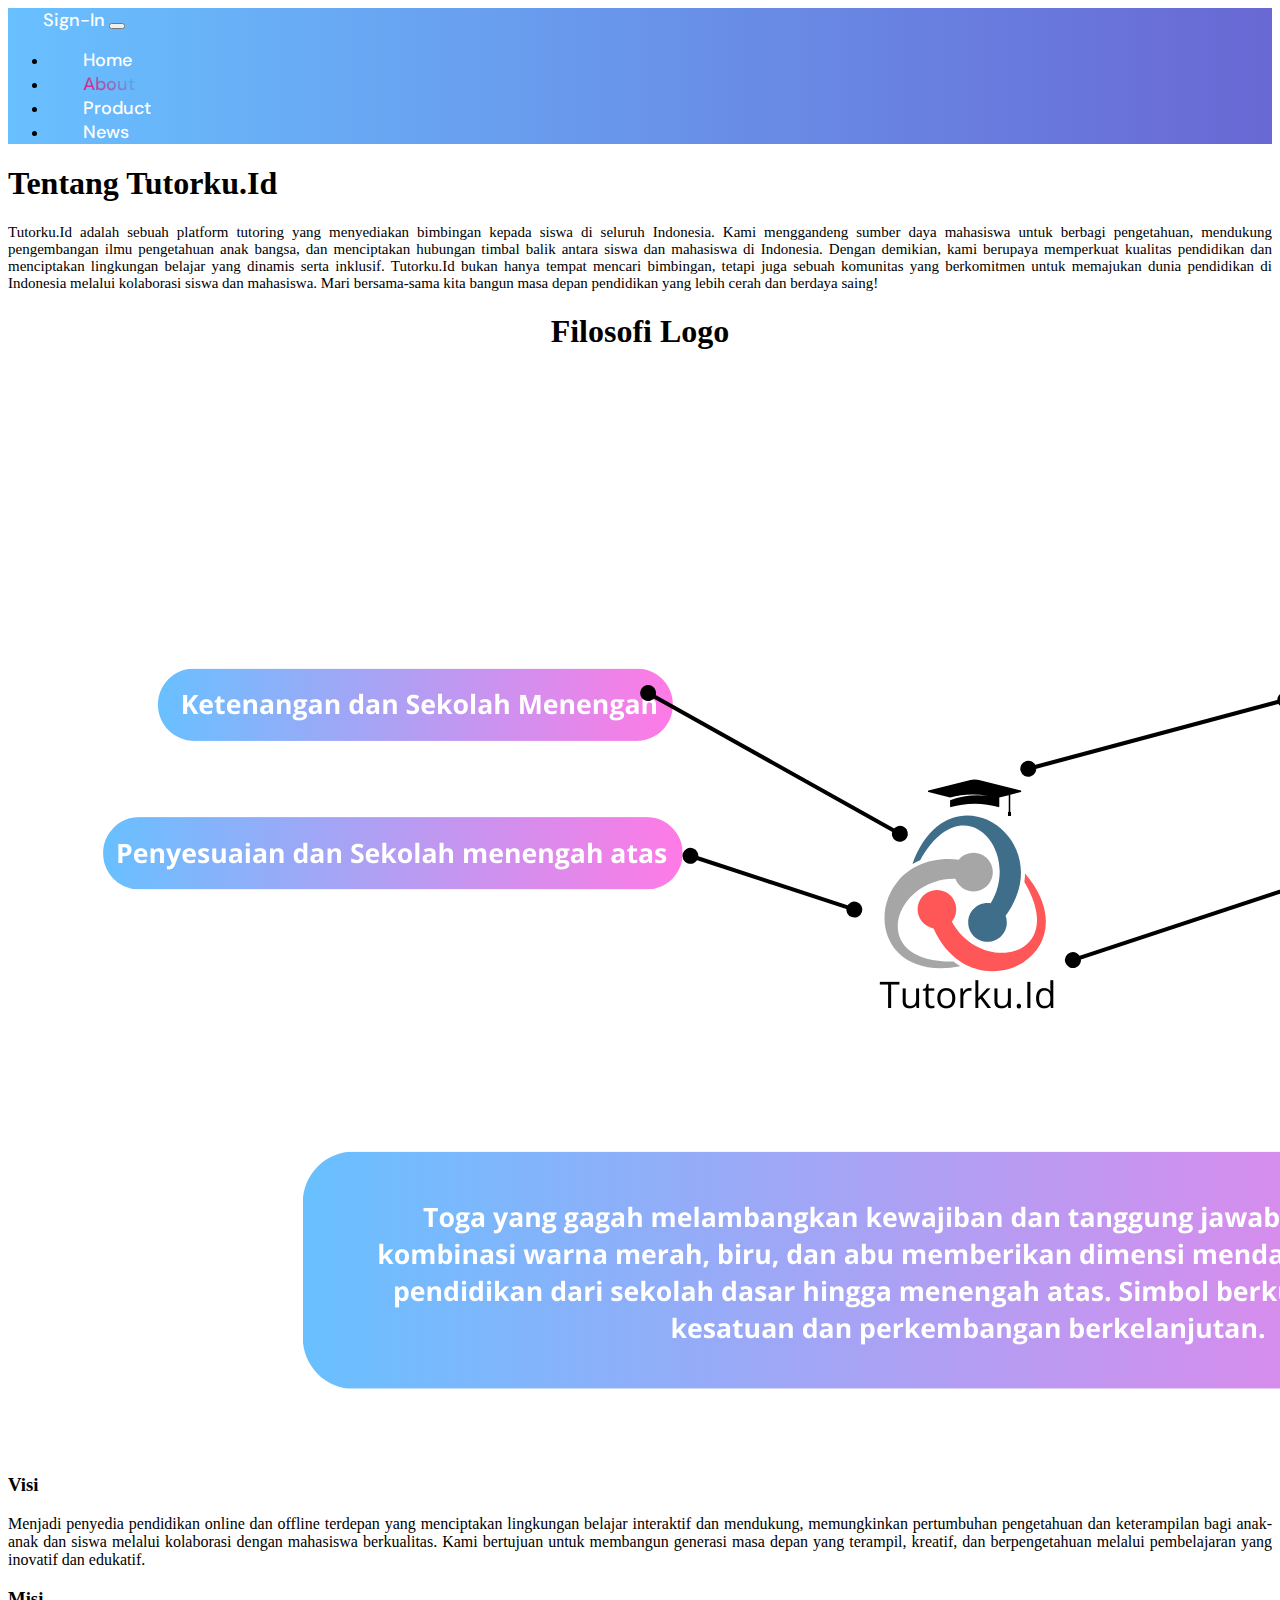
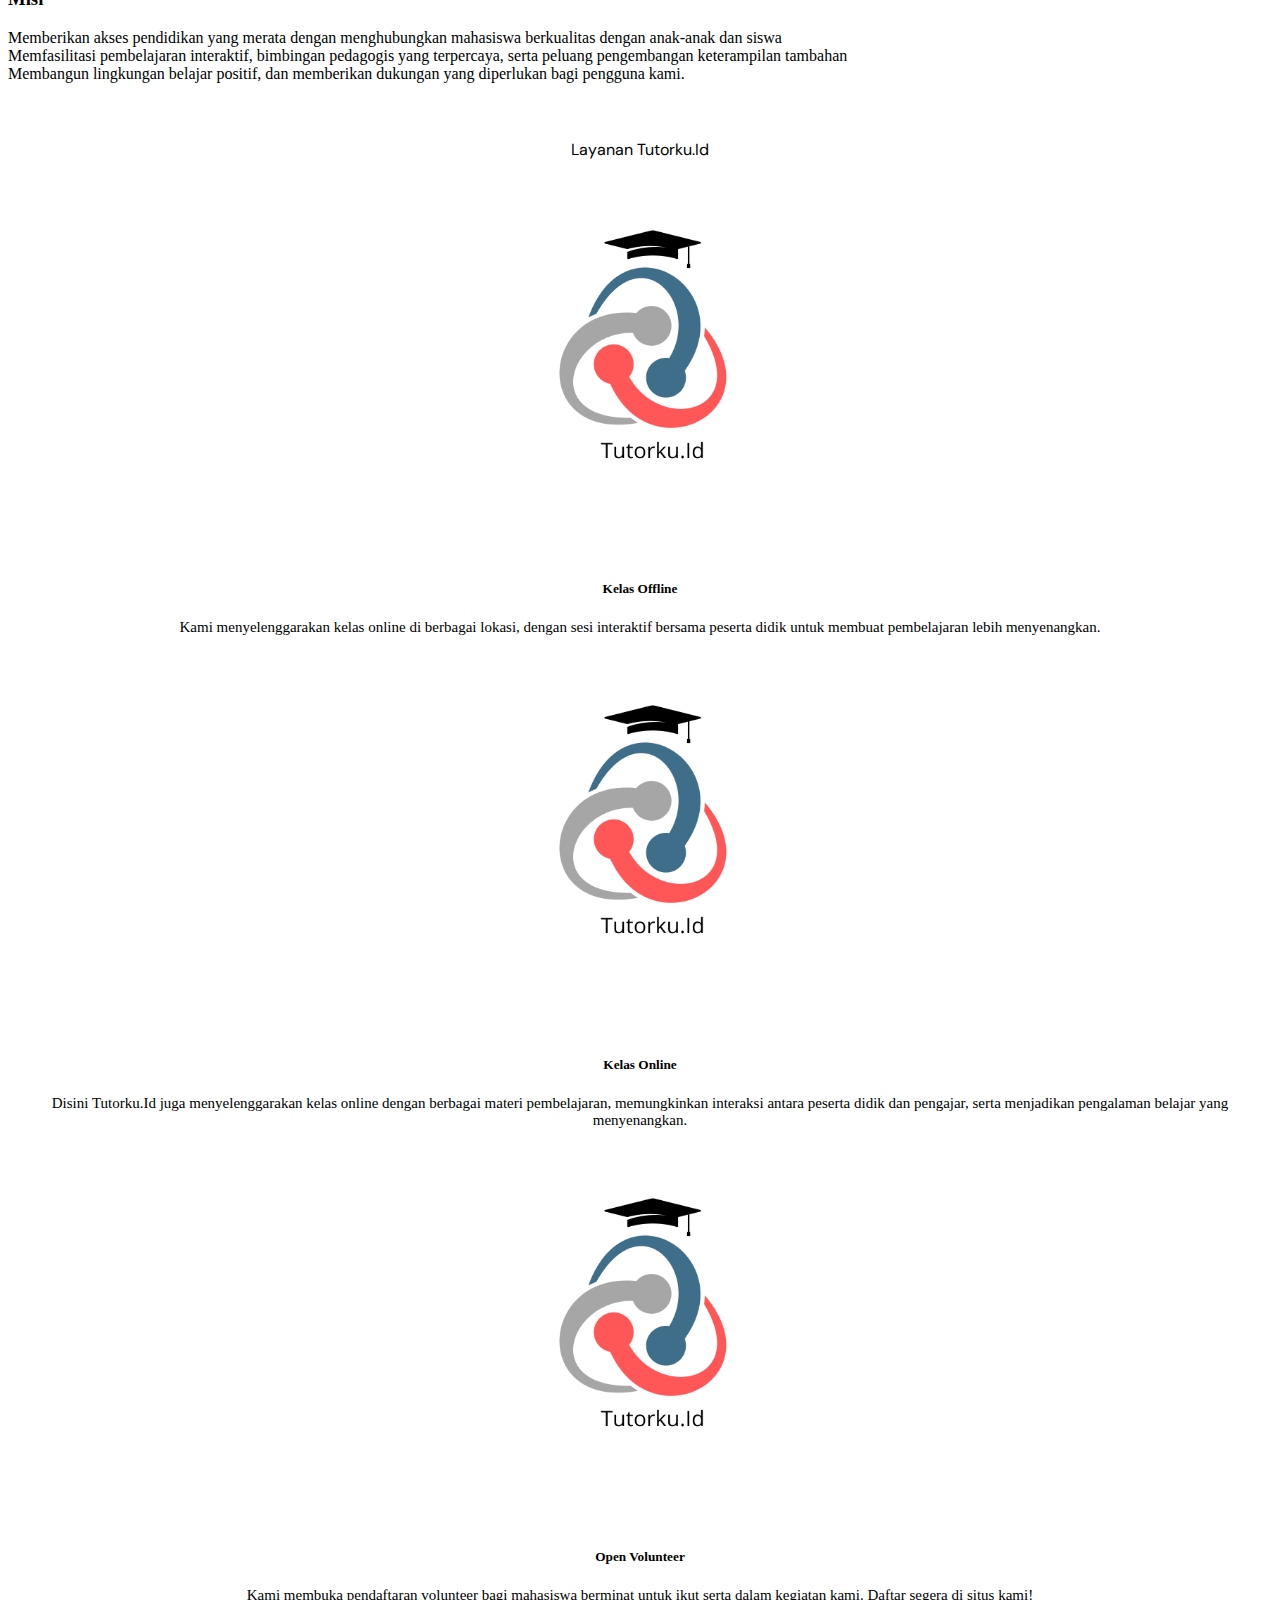
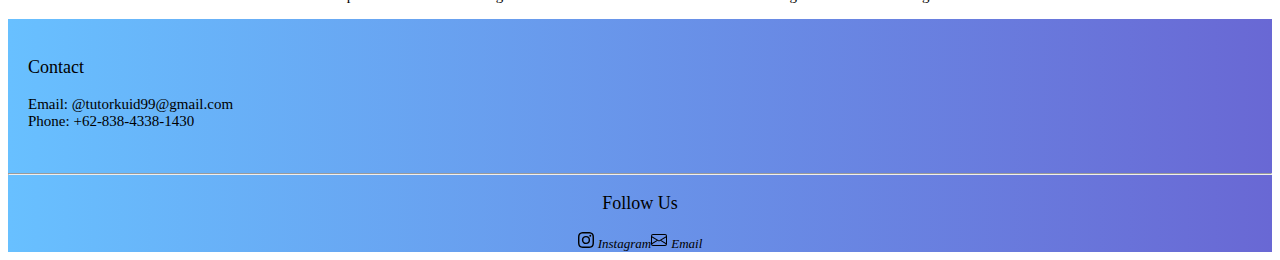
<file: about.html>
<!DOCTYPE html>
<html lang="en">

<head>
    <meta charset="UTF-8">
    <meta name="viewport" content="width=device-width, initial-scale=1.0">
    <link rel="stylesheet" href="styles.css">
    <link href="https://cdn.jsdelivr.net/npm/bootstrap@5.3.2/dist/css/bootstrap.min.css" rel="stylesheet"
        integrity="sha384-T3c6CoIi6uLrA9TneNEoa7RxnatzjcDSCmG1MXxSR1GAsXEV/Dwwykc2MPK8M2HN" crossorigin="anonymous">
    <link rel="preconnect" href="https://fonts.googleapis.com">
    <link rel="preconnect" href="https://fonts.gstatic.com" crossorigin>
    <link
        href="https://fonts.googleapis.com/css2?family=DM+Sans:opsz,wght@9..40,200&family=Josefin+Sans:wght@300&family=Plus+Jakarta+Sans:wght@200&family=Poppins:wght@200;300;400&display=swap"
        rel="stylesheet">
    <title>Tutorku.Id About</title>
</head>

<body>
    <nav class="nnavbar navbar navbar-expand-lg bg-body-tertiary"
        style="  background: linear-gradient(to right, #68C0FF, #6968D4);">
        <div class="container-fluid">
            <a class="navbar-brand" href="sign.html" style="font-family: 'DM Sans', sans-serif;">Sign-In</a>
            <button class="navbar-toggler" type="button" data-bs-toggle="collapse" data-bs-target="#navbarNav"
                aria-controls="navbarNav" aria-expanded="false" aria-label="Toggle navigation">
                <span class="navbar-toggler-icon"></span>
            </button>
            <div class="collapse navbar-collapse" id="navbarNav">
                <ul class="navbar-nav">
                    <li class="nav-item">
                        <a class="nav-link" aria-current="page" href="index.html"
                            style="font-family: 'DM Sans', sans-serif;">Home</a>
                    </li>
                    <li class="nav-item">
                        <a class="nav-link active" href="#about" style="font-family: 'DM Sans', sans-serif;">About</a>
                    </li>
                    <li class="nav-item">
                        <a class="nav-link" href="product.html" style="font-family: 'DM Sans', sans-serif;">Product</a>
                    </li>
                    <li class="nav-item">
                        <a class="nav-link" href="index.html" style="font-family: 'DM Sans', sans-serif;">News</a>
                    </li>
                </ul>
            </div>
        </div>
    </nav>
    <!-- content about -->
    <div class="mx-5 my-5" style="text-align: justify;">
        <h1>Tentang Tutorku.Id</h1>
        <p style="font-size: 15px;">Tutorku.Id adalah sebuah platform tutoring yang menyediakan bimbingan kepada siswa di seluruh Indonesia. Kami menggandeng sumber daya mahasiswa untuk berbagi pengetahuan, mendukung pengembangan ilmu pengetahuan anak bangsa, dan menciptakan hubungan timbal balik antara siswa dan mahasiswa di Indonesia. Dengan demikian, kami berupaya memperkuat kualitas pendidikan dan menciptakan lingkungan belajar yang dinamis serta inklusif. Tutorku.Id bukan hanya tempat mencari bimbingan, tetapi juga sebuah komunitas yang berkomitmen untuk memajukan dunia pendidikan di Indonesia melalui kolaborasi siswa dan mahasiswa. Mari bersama-sama kita bangun masa depan pendidikan yang lebih cerah dan berdaya saing!</p>
    </div>
    <!-- content about end -->

    <!-- content fl-->
    <div class="mx-5 pt-5" style="text-align: center;">
        <h1>Filosofi Logo</h1>
        <img src="f.png" class="img-fluid" alt="...">
    </div>
    <!-- content fl end -->

    <!-- content visi misi -->
    <div class=" text-left p-5" style="text-align: justify;">
        <div class="row row-cols-1 row-cols-md-2 g-4">
            <div class="col">
                <h3>Visi</h3>
                Menjadi penyedia pendidikan online dan offline terdepan yang menciptakan lingkungan belajar interaktif
                dan mendukung, memungkinkan pertumbuhan pengetahuan dan keterampilan bagi anak-anak dan siswa melalui
                kolaborasi dengan mahasiswa berkualitas. Kami bertujuan untuk membangun generasi masa depan yang
                terampil, kreatif, dan berpengetahuan melalui pembelajaran yang inovatif dan edukatif.
            </div>
            <div class="col">
                <h3>Misi</h3>
                <li class="fs-6"">Memberikan akses pendidikan yang merata dengan menghubungkan mahasiswa berkualitas dengan anak-anak dan siswa </li>
                <li class=" fs-6"">Memfasilitasi pembelajaran interaktif, bimbingan pedagogis yang terpercaya, serta
                    peluang pengembangan keterampilan tambahan </li>
                <li class="fs-6"">Membangun lingkungan belajar positif, dan memberikan dukungan yang diperlukan bagi pengguna kami.</li>
            </div>
        </div>
    </div>
    <!-- content visi misi end -->

    <!-- content layanan -->
    <div id=" about">
                    <p class="fs-2" style="font-family: 'DM Sans', sans-serif; text-align: center; padding-top: 40px;">
                        Layanan
                        Tutorku.Id</p>
            </div>
            <div class="row row-cols-1 row-cols-md-3 g-4 p-5" style="text-align: center;">
                <div class="col">
                    <div class="card">
                        <div class="card-body">
                            <img src="logo.png" class="rounded-circle" style="width: 30%; height: 30%;" alt="...">
                            <h5 class="card-title">Kelas Offline</h5>
                            <p class="card-text" style="font-size: 15px;">Kami menyelenggarakan kelas online di berbagai
                                lokasi,
                                dengan sesi interaktif bersama peserta didik untuk membuat pembelajaran lebih
                                menyenangkan.</p>
                        </div>
                    </div>
                </div>
                <div class="col">
                    <div class="card">
                        <div class="card-body">
                            <img src="logo.png" class="rounded-circle" style="width: 30%; height: 30%;" alt="...">
                            <h5 class="card-title">Kelas Online</h5>
                            <p class="card-text" style="font-size: 15px;">Disini Tutorku.Id juga menyelenggarakan kelas
                                online
                                dengan berbagai materi pembelajaran, memungkinkan interaksi antara peserta didik dan
                                pengajar,
                                serta menjadikan pengalaman belajar yang menyenangkan.</p>
                        </div>
                    </div>
                </div>
                <div class="col">
                    <div class="card">
                        <div class="card-body">
                            <img src="logo.png" class="rounded-circle" style="width: 30%; height: 30%;" alt="...">
                            <h5 class="card-title">Open Volunteer</h5>
                            <p class="card-text" style="font-size: 15px;">Kami membuka pendaftaran volunteer bagi
                                mahasiswa
                                berminat untuk ikut serta dalam kegiatan kami. Daftar segera di situs kami!</p>
                        </div>
                    </div>
                </div>
            </div>
            <!-- conten layanan end -->
            <footer style="  background: linear-gradient(to right, #68C0FF, #6968D4);">
                <div class="fs-2" style="padding: 20px;">
                    <p style="font-size: large;">Contact</p>
                    <p style="font-size: 15px;">Email: @tutorkuid99@gmail.com<br>
                        Phone: +62-838-4338-1430</p>
                </div>
                <hr>
                <div class="fs-2" style="text-align: center;">
                    <p style="font-size: large;">Follow Us</p>
                    <div style="display: flex; justify-content: center;">
                        <div class="social-icons" style="text-align: center;">
                            <svg xmlns="http://www.w3.org/2000/svg" width="16" height="16" fill="currentColor"
                                class="bi bi-instagram" viewBox="0 0 16 16">
                                <path
                                    d="M8 0C5.829 0 5.556.01 4.703.048 3.85.088 3.269.222 2.76.42a3.917 3.917 0 0 0-1.417.923A3.927 3.927 0 0 0 .42 2.76C.222 3.268.087 3.85.048 4.7.01 5.555 0 5.827 0 8.001c0 2.172.01 2.444.048 3.297.04.852.174 1.433.372 1.942.205.526.478.972.923 1.417.444.445.89.719 1.416.923.51.198 1.09.333 1.942.372C5.555 15.99 5.827 16 8 16s2.444-.01 3.298-.048c.851-.04 1.434-.174 1.943-.372a3.916 3.916 0 0 0 1.416-.923c.445-.445.718-.891.923-1.417.197-.509.332-1.09.372-1.942C15.99 10.445 16 10.173 16 8s-.01-2.445-.048-3.299c-.04-.851-.175-1.433-.372-1.941a3.926 3.926 0 0 0-.923-1.417A3.911 3.911 0 0 0 13.24.42c-.51-.198-1.092-.333-1.943-.372C10.443.01 10.172 0 7.998 0h.003zm-.717 1.442h.718c2.136 0 2.389.007 3.232.046.78.035 1.204.166 1.486.275.373.145.64.319.92.599.28.28.453.546.598.92.11.281.24.705.275 1.485.039.843.047 1.096.047 3.231s-.008 2.389-.047 3.232c-.035.78-.166 1.203-.275 1.485a2.47 2.47 0 0 1-.599.919c-.28.28-.546.453-.92.598-.28.11-.704.24-1.485.276-.843.038-1.096.047-3.232.047s-2.39-.009-3.233-.047c-.78-.036-1.203-.166-1.485-.276a2.478 2.478 0 0 1-.92-.598 2.48 2.48 0 0 1-.6-.92c-.109-.281-.24-.705-.275-1.485-.038-.843-.046-1.096-.046-3.233 0-2.136.008-2.388.046-3.231.036-.78.166-1.204.276-1.486.145-.373.319-.64.599-.92.28-.28.546-.453.92-.598.282-.11.705-.24 1.485-.276.738-.034 1.024-.044 2.515-.045v.002zm4.988 1.328a.96.96 0 1 0 0 1.92.96.96 0 0 0 0-1.92zm-4.27 1.122a4.109 4.109 0 1 0 0 8.217 4.109 4.109 0 0 0 0-8.217zm0 1.441a2.667 2.667 0 1 1 0 5.334 2.667 2.667 0 0 1 0-5.334" />
                            </svg>
                            <i class="bi bi-instagram" style="font-size: 14px;"><a
                                    href="https://www.instagram.com/tutorku.id_officical/" target="_blank"
                                    style="text-decoration: none; font-size: small; color: black;">Instagram</a></i>
                        </div>
                        <div class="social-icons mx-2" style="text-align: center;">
                            <svg xmlns="http://www.w3.org/2000/svg" width="16" height="16" fill="currentColor"
                                class="bi bi-envelope" viewBox="0 0 16 16">
                                <path
                                    d="M0 4a2 2 0 0 1 2-2h12a2 2 0 0 1 2 2v8a2 2 0 0 1-2 2H2a2 2 0 0 1-2-2zm2-1a1 1 0 0 0-1 1v.217l7 4.2 7-4.2V4a1 1 0 0 0-1-1zm13 2.383-4.708 2.825L15 11.105zm-.034 6.876-5.64-3.471L8 9.583l-1.326-.795-5.64 3.47A1 1 0 0 0 2 13h12a1 1 0 0 0 .966-.741M1 11.105l4.708-2.897L1 5.383z" />
                            </svg>
                            <i class="bi bi-envelope"><a href="#" target="_blank"
                                    style="text-decoration: none; font-size: small; color: black;">Email</a></i>
                            <i class="bi bi-instagram" style="font-size: 14px;"></i>
                        </div>
                    </div>
                </div>
            </footer>

            <script src="https://cdn.jsdelivr.net/npm/bootstrap@5.3.2/dist/js/bootstrap.bundle.min.js"
                integrity="sha384-C6RzsynM9kWDrMNeT87bh95OGNyZPhcTNXj1NW7RuBCsyN/o0jlpcV8Qyq46cDfL"
                crossorigin="anonymous"></script>
</body>

</html>
</file>
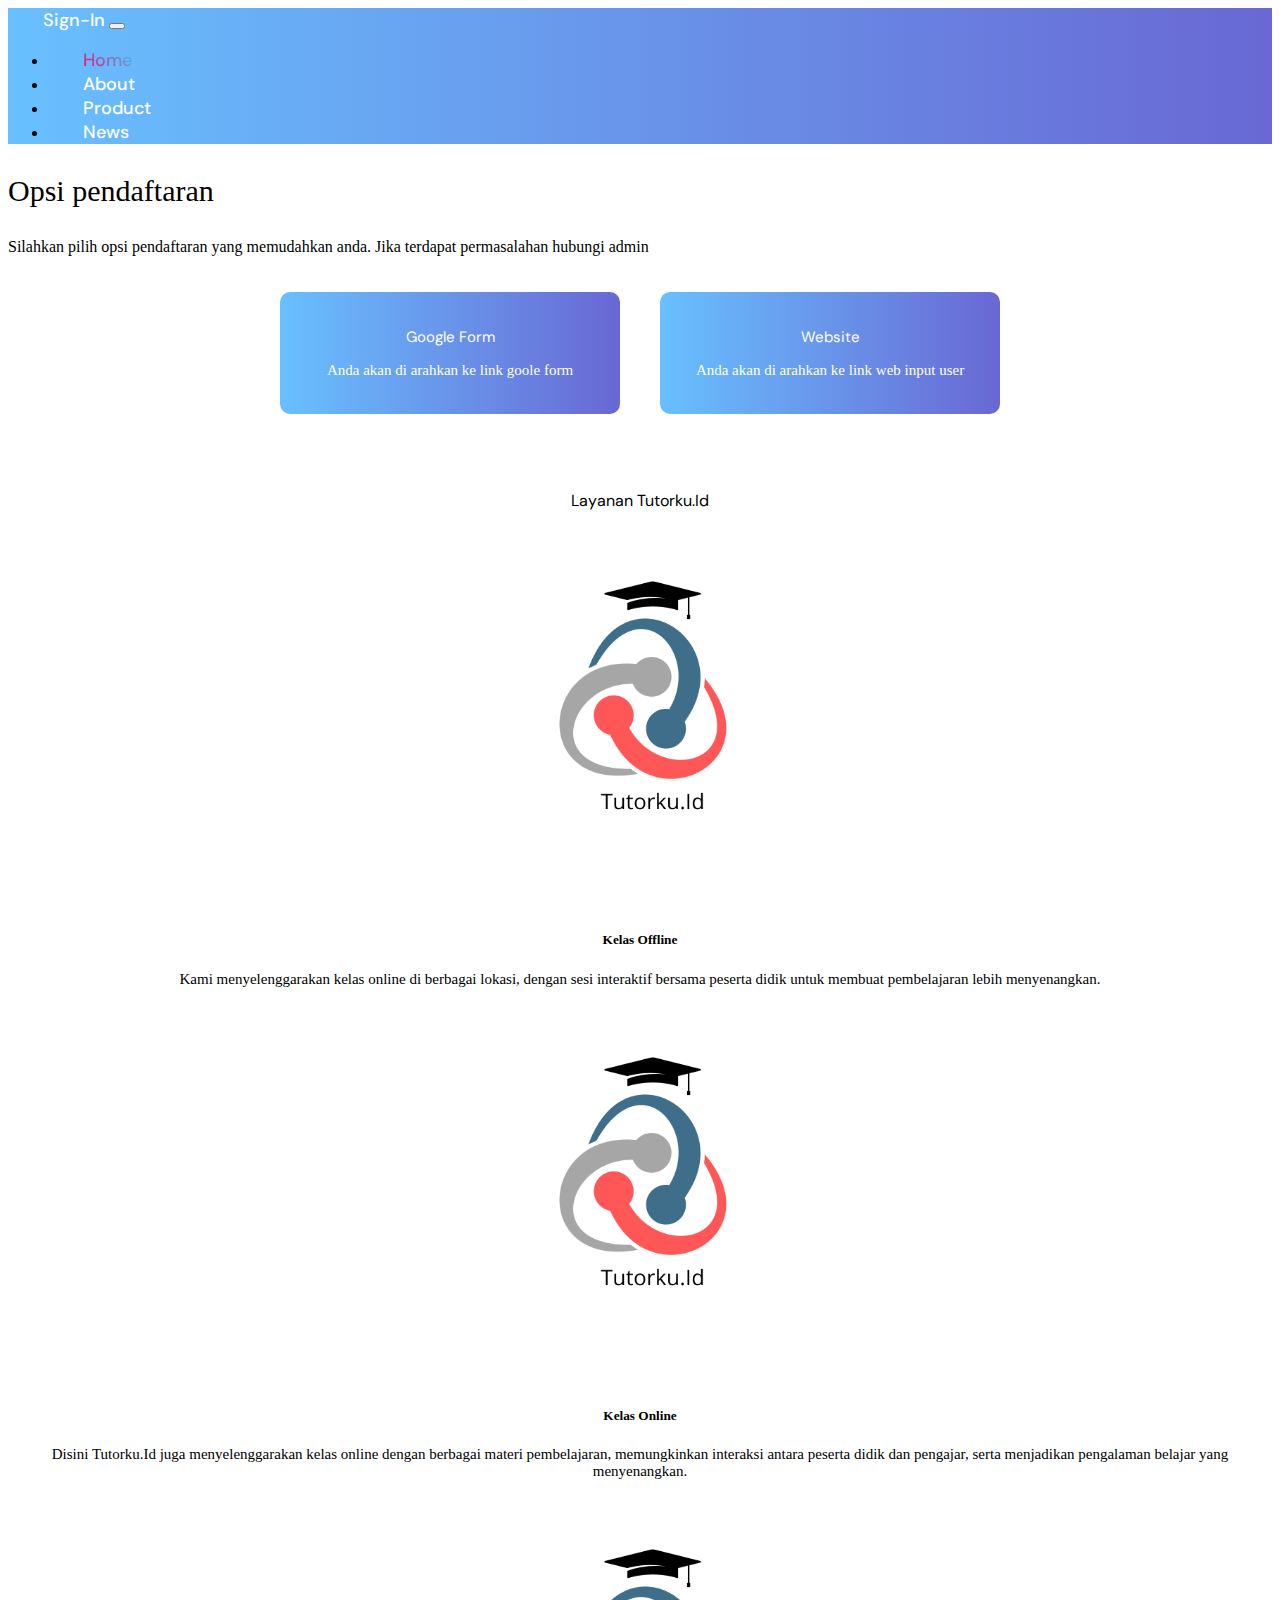
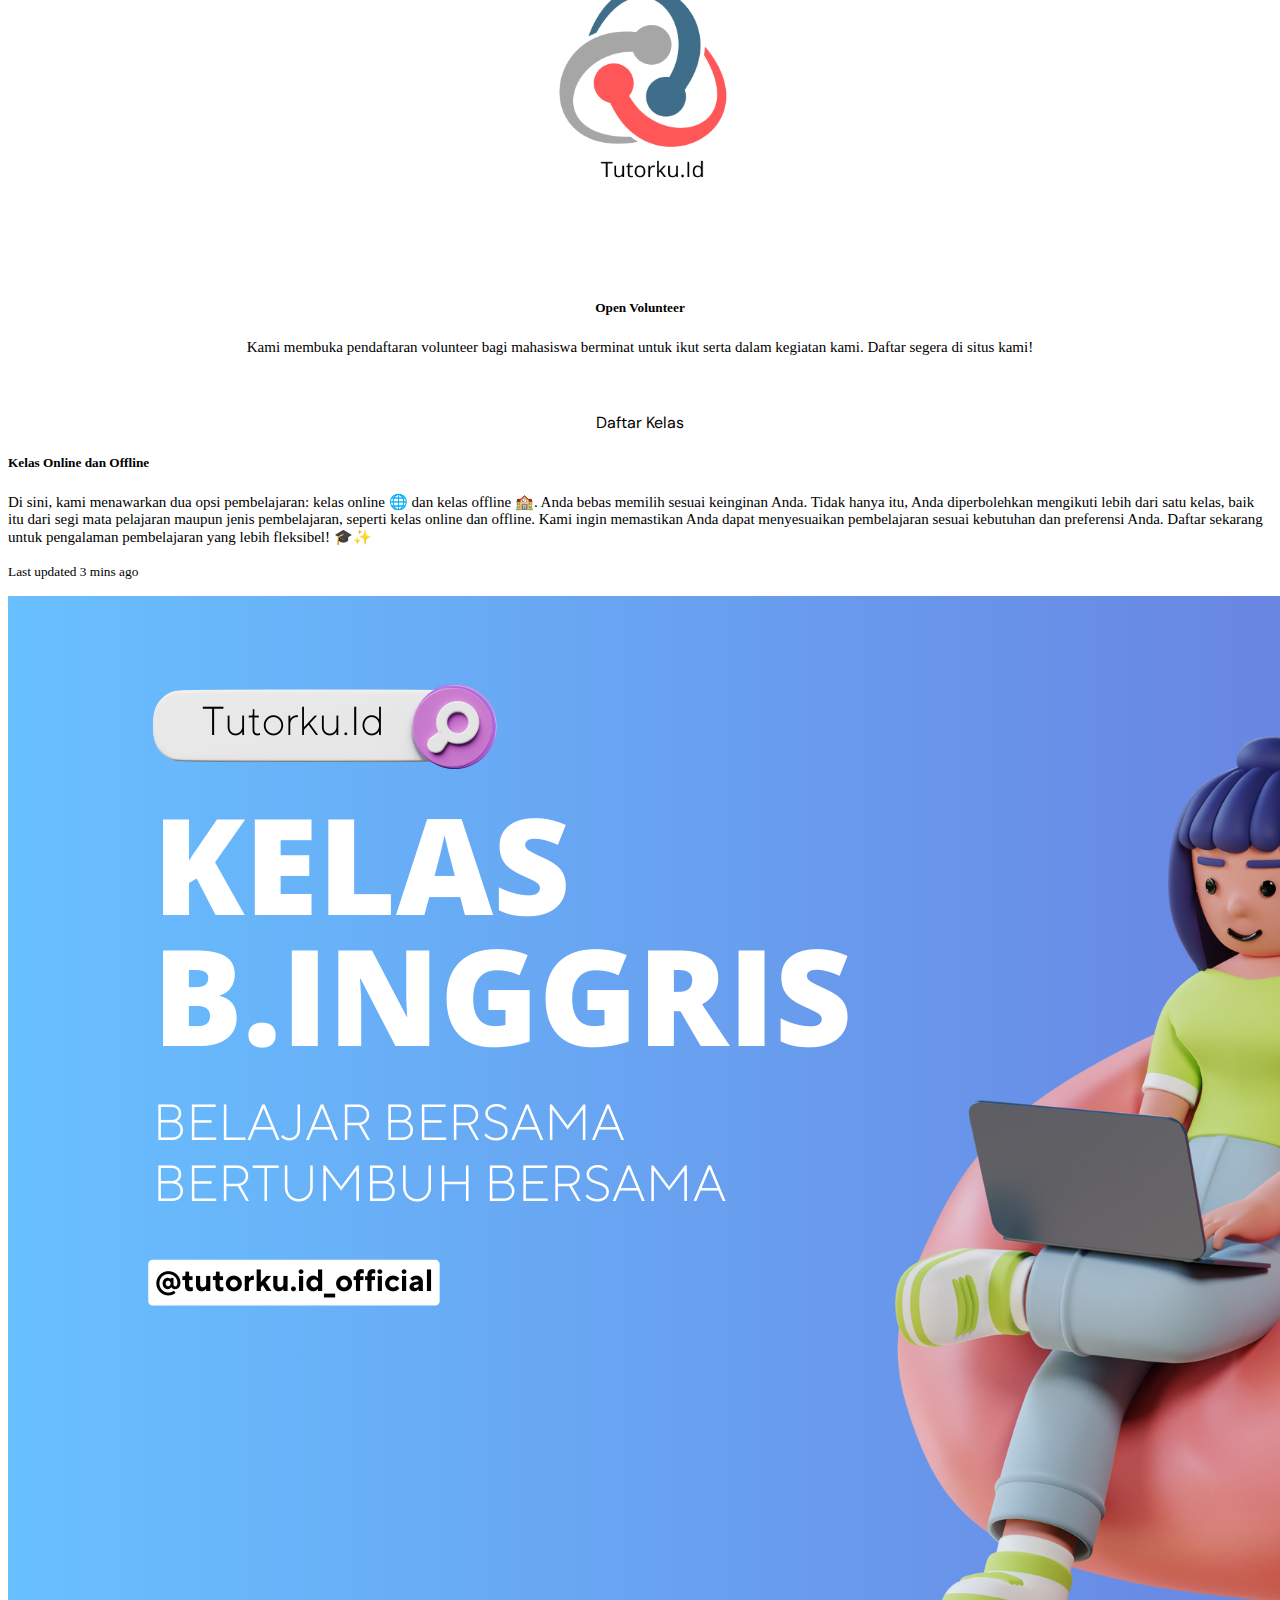
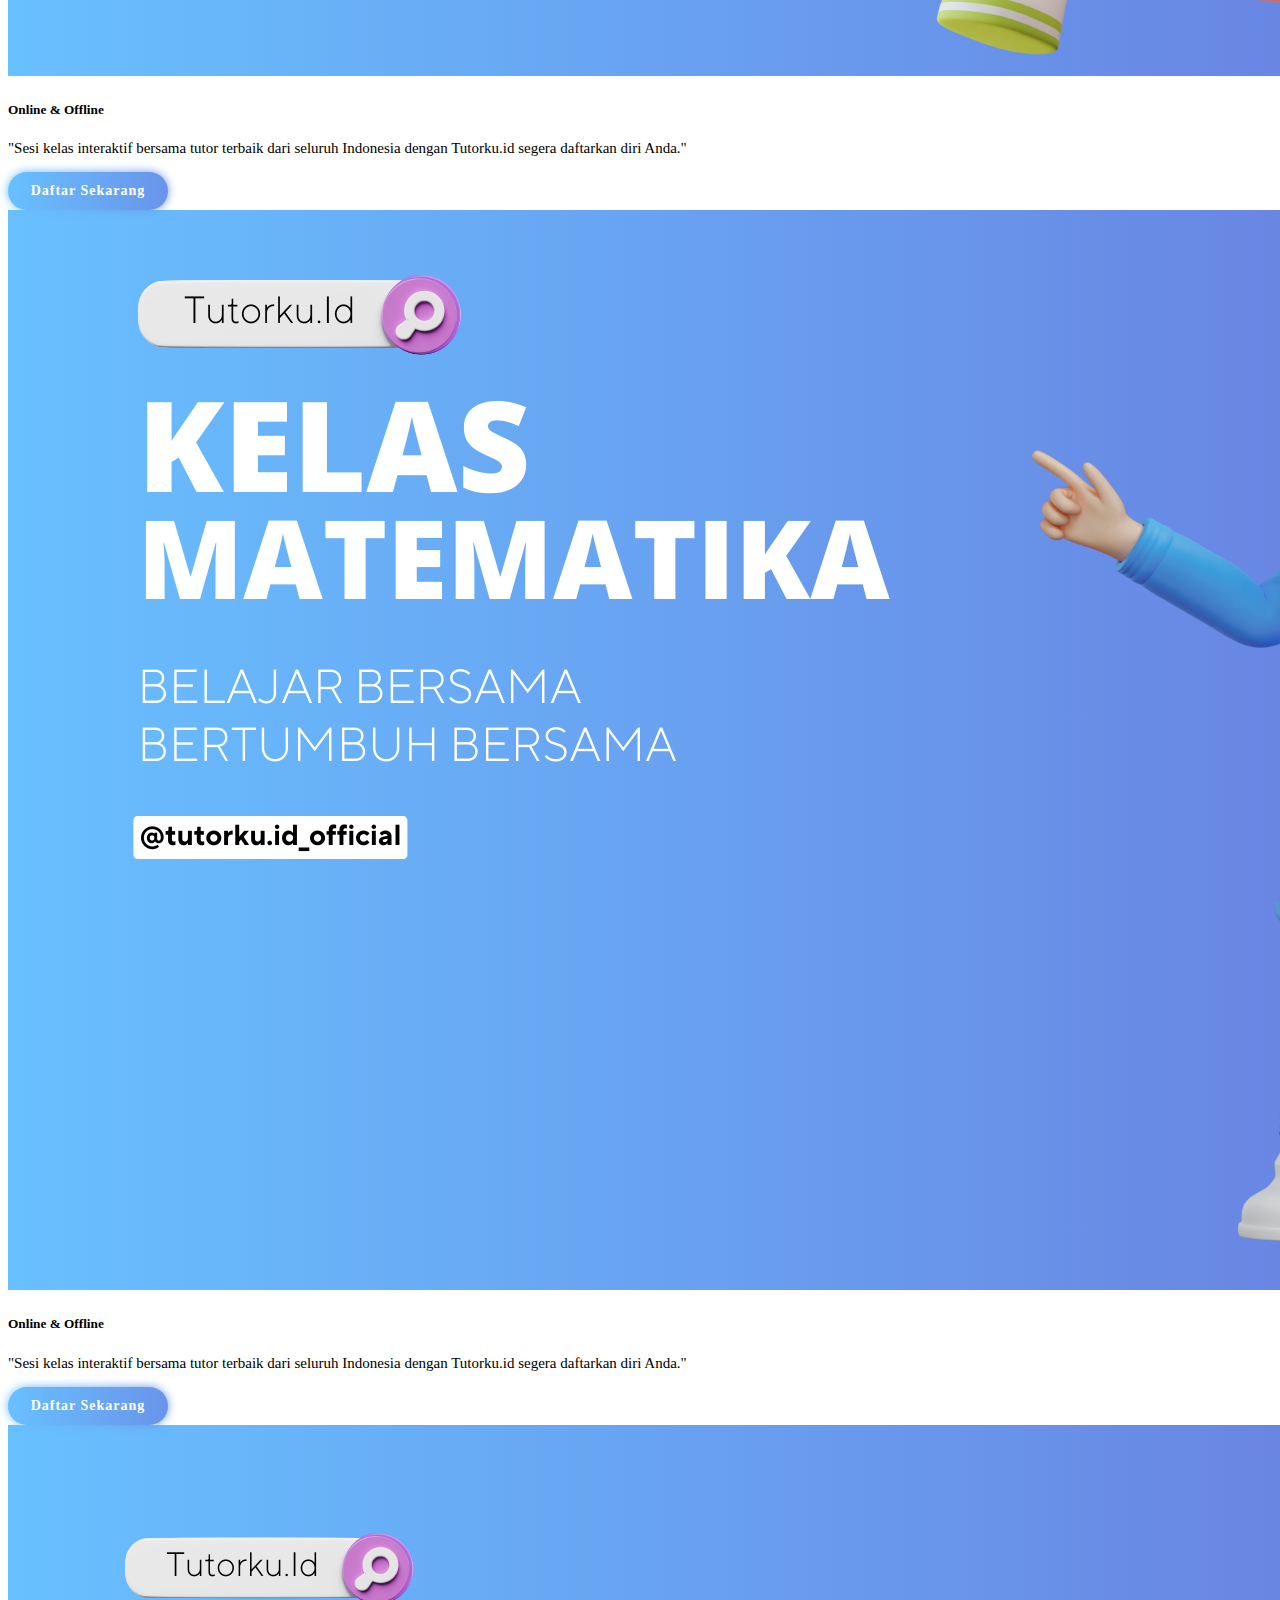
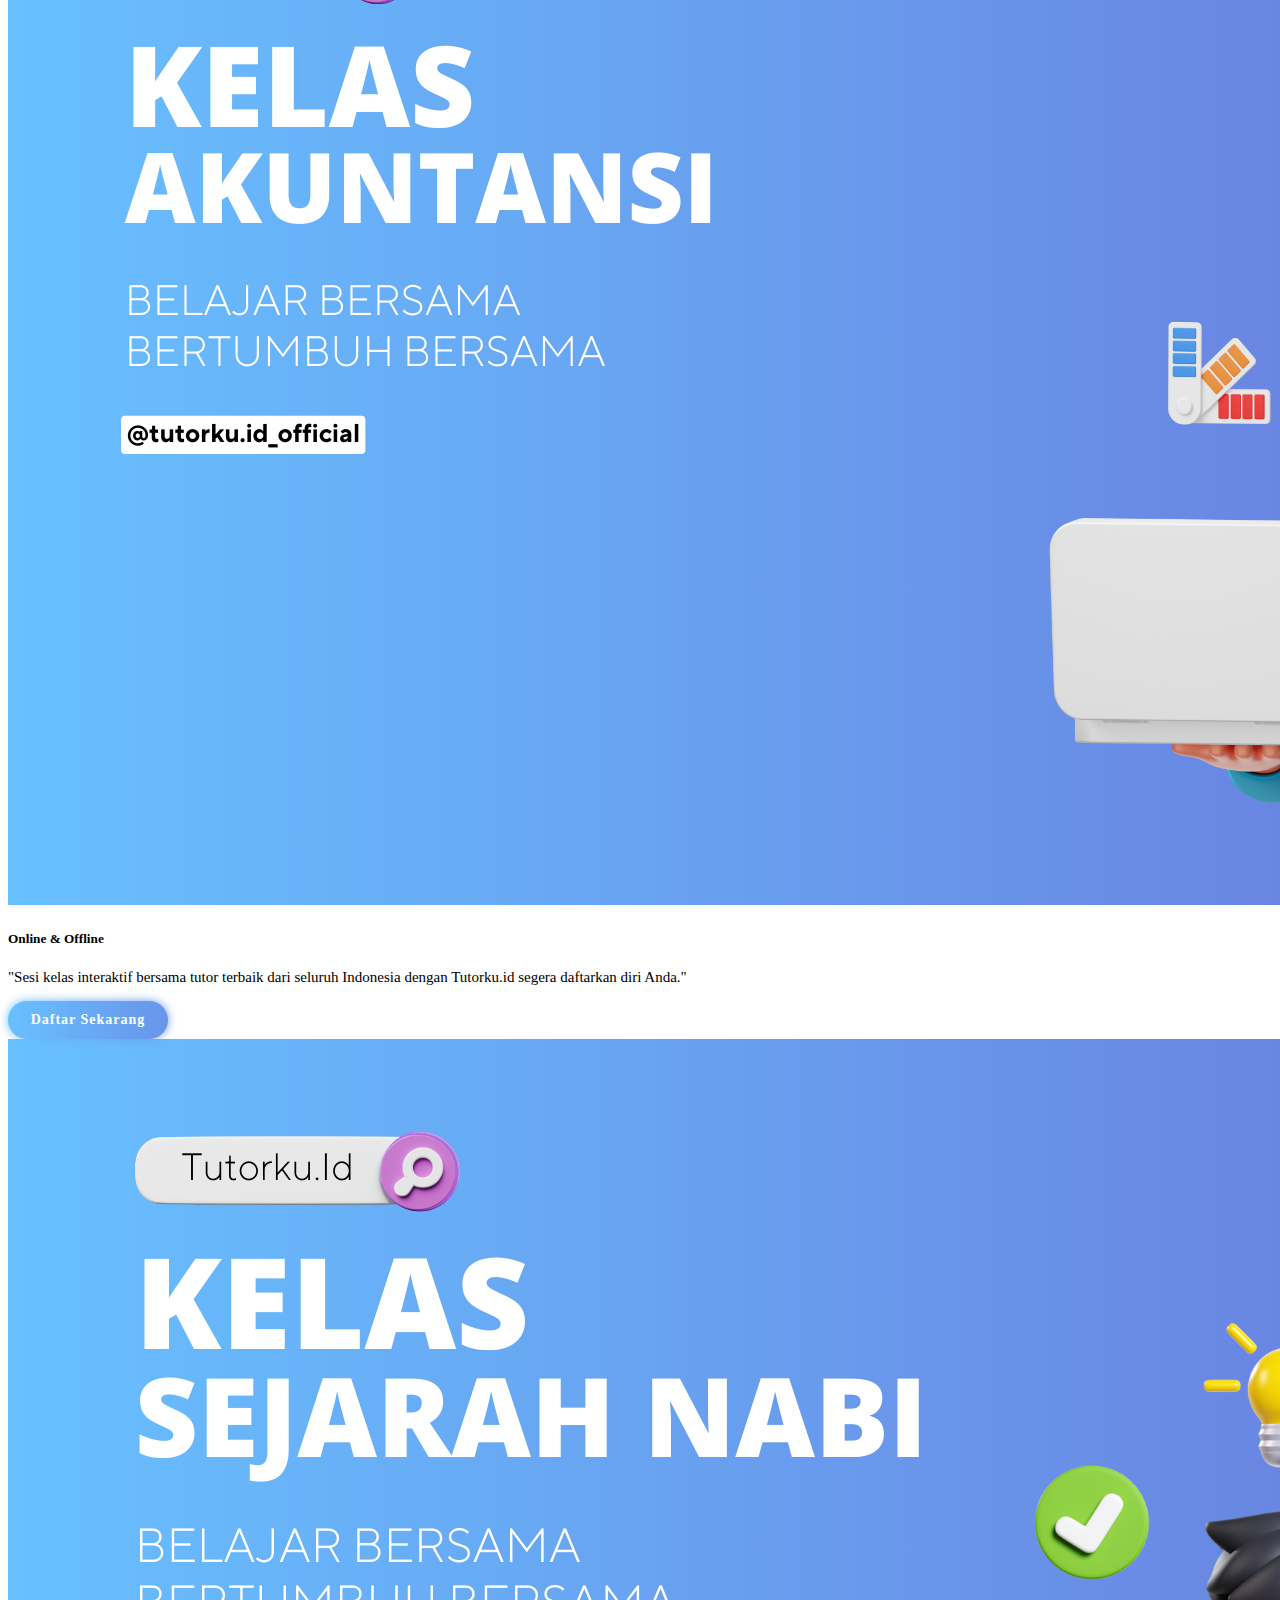
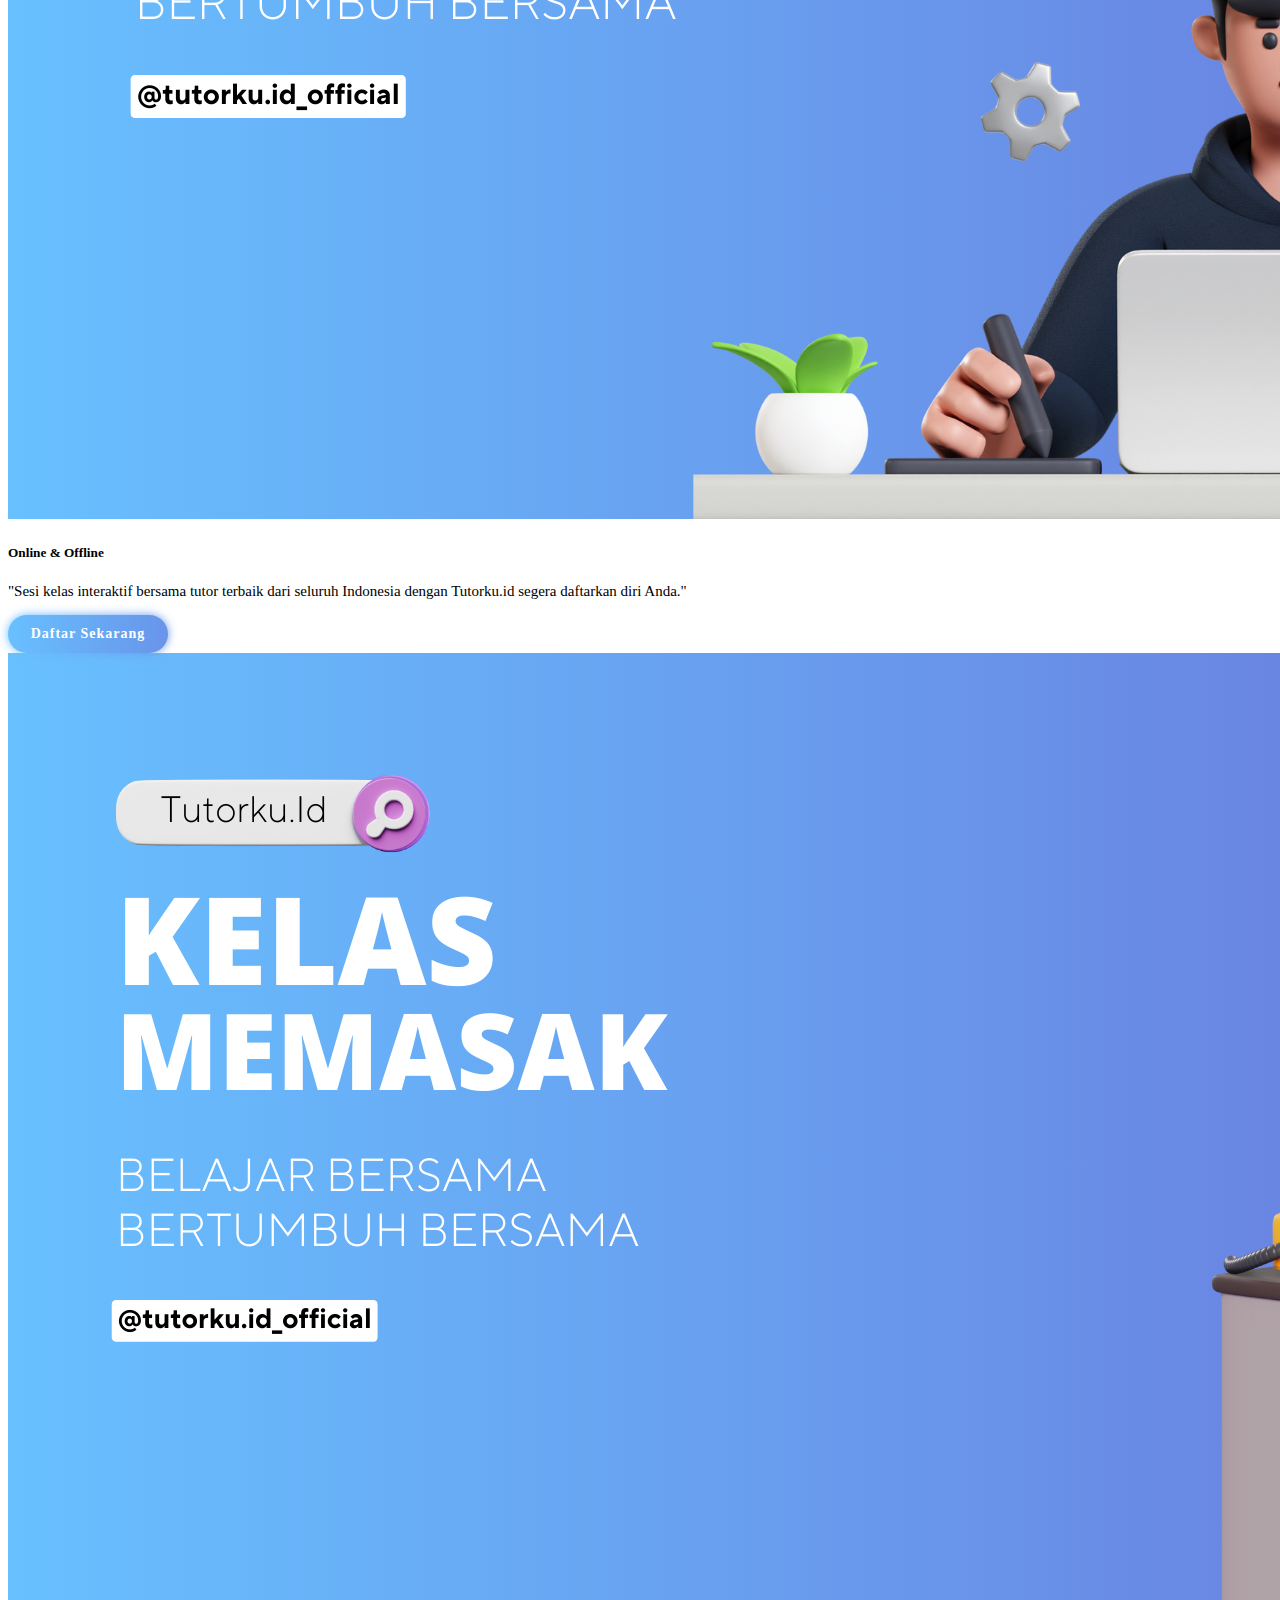
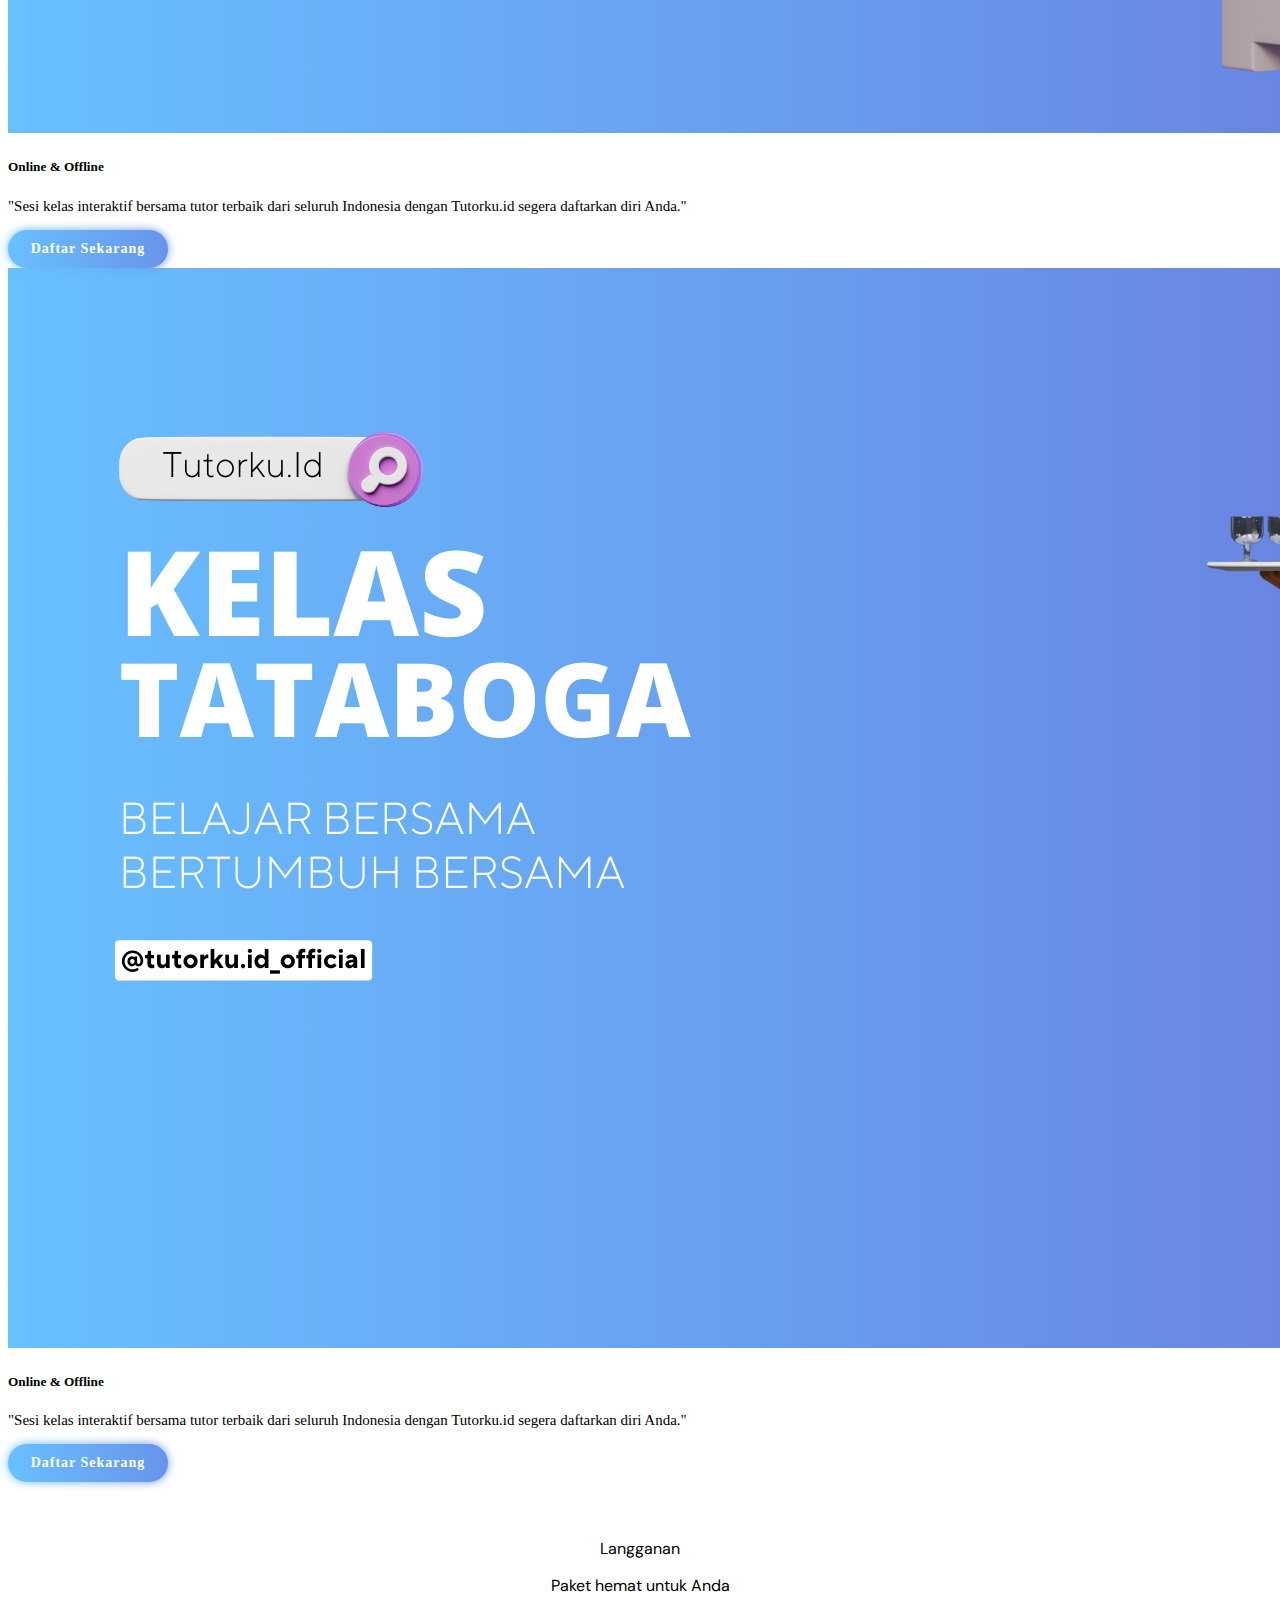
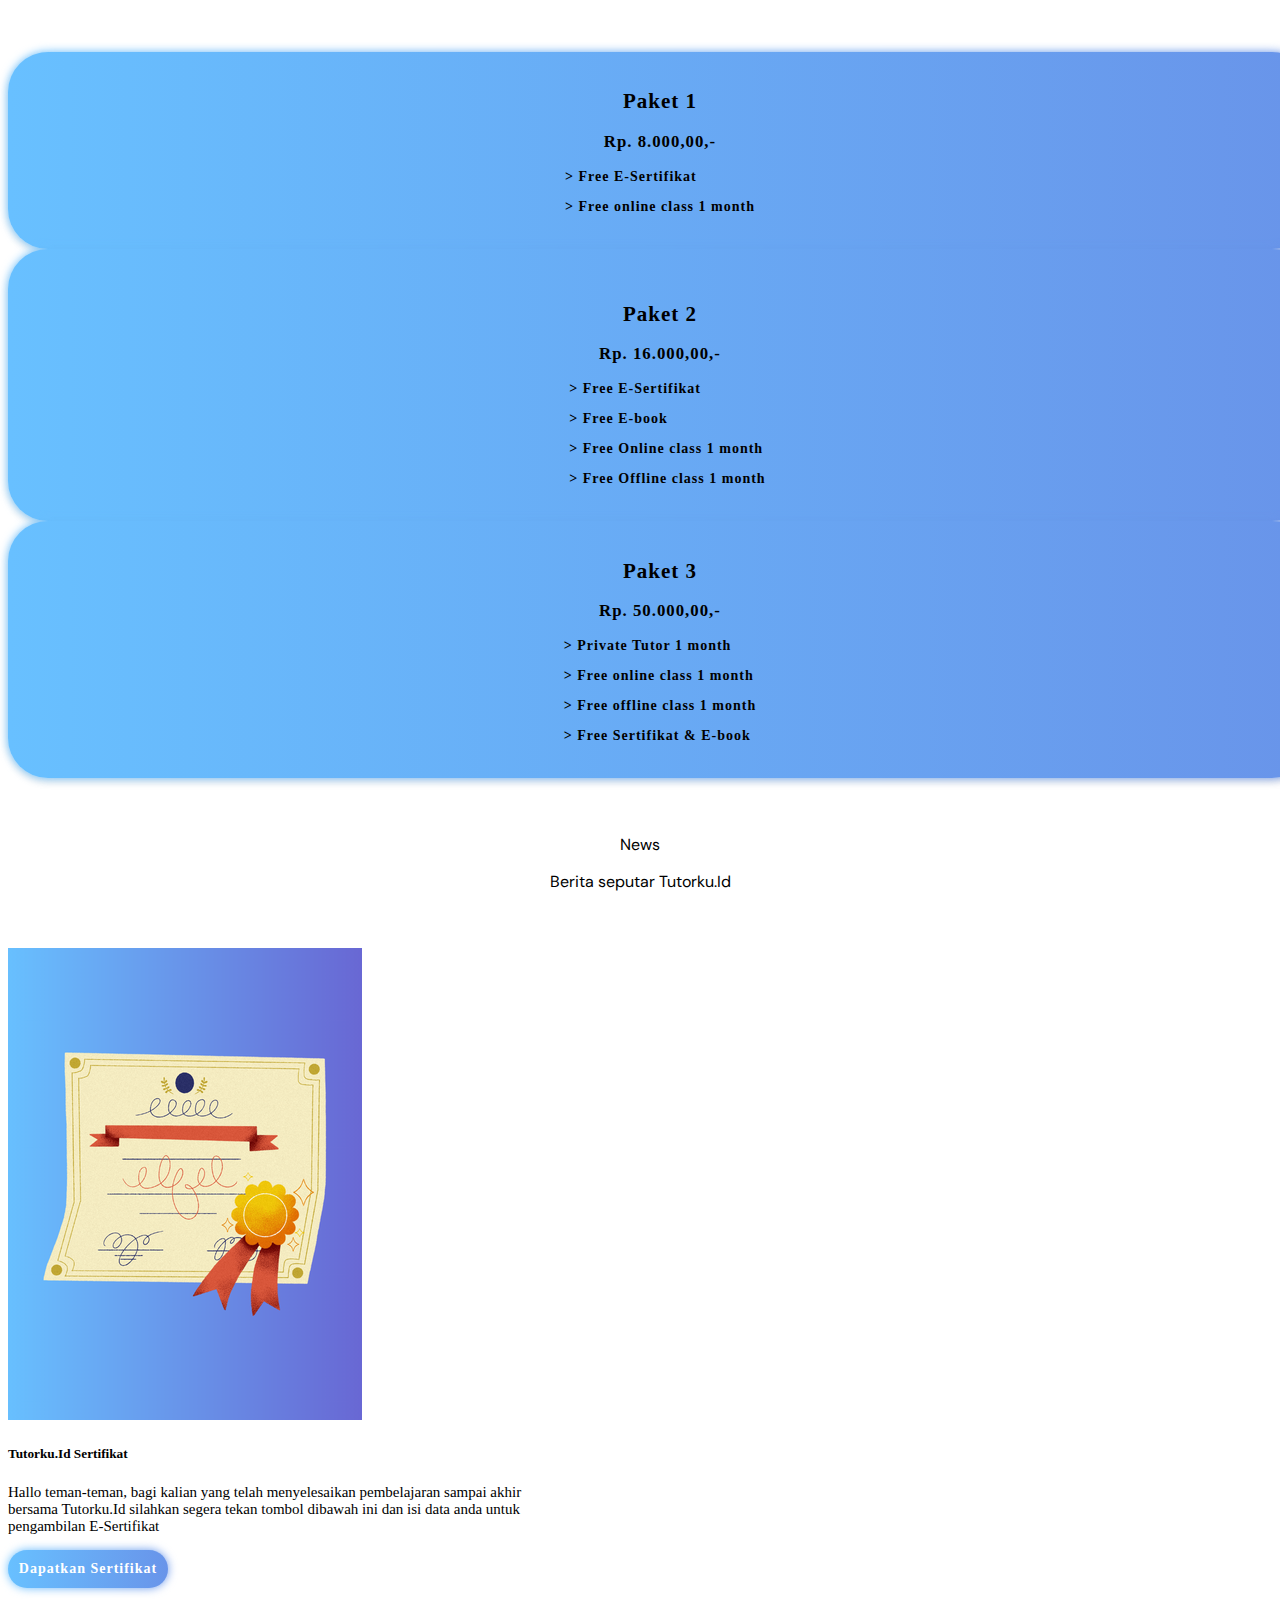
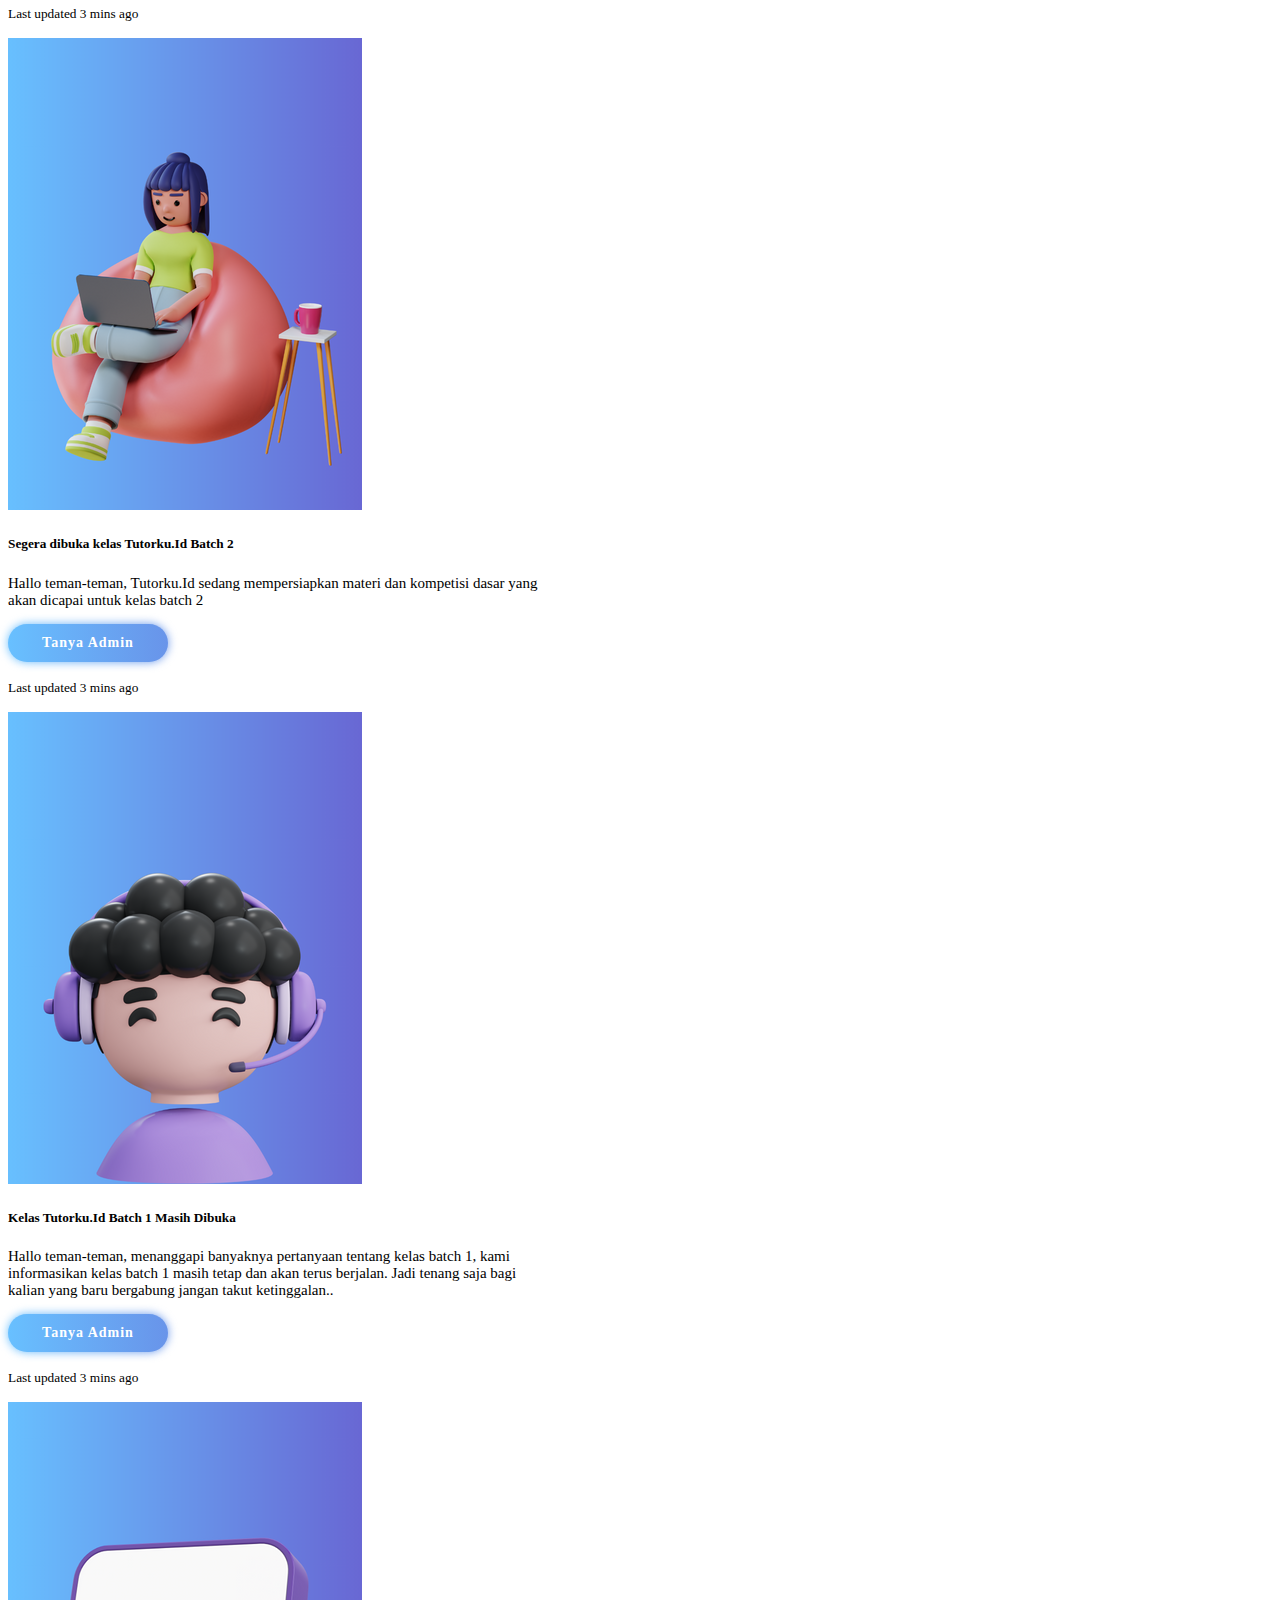
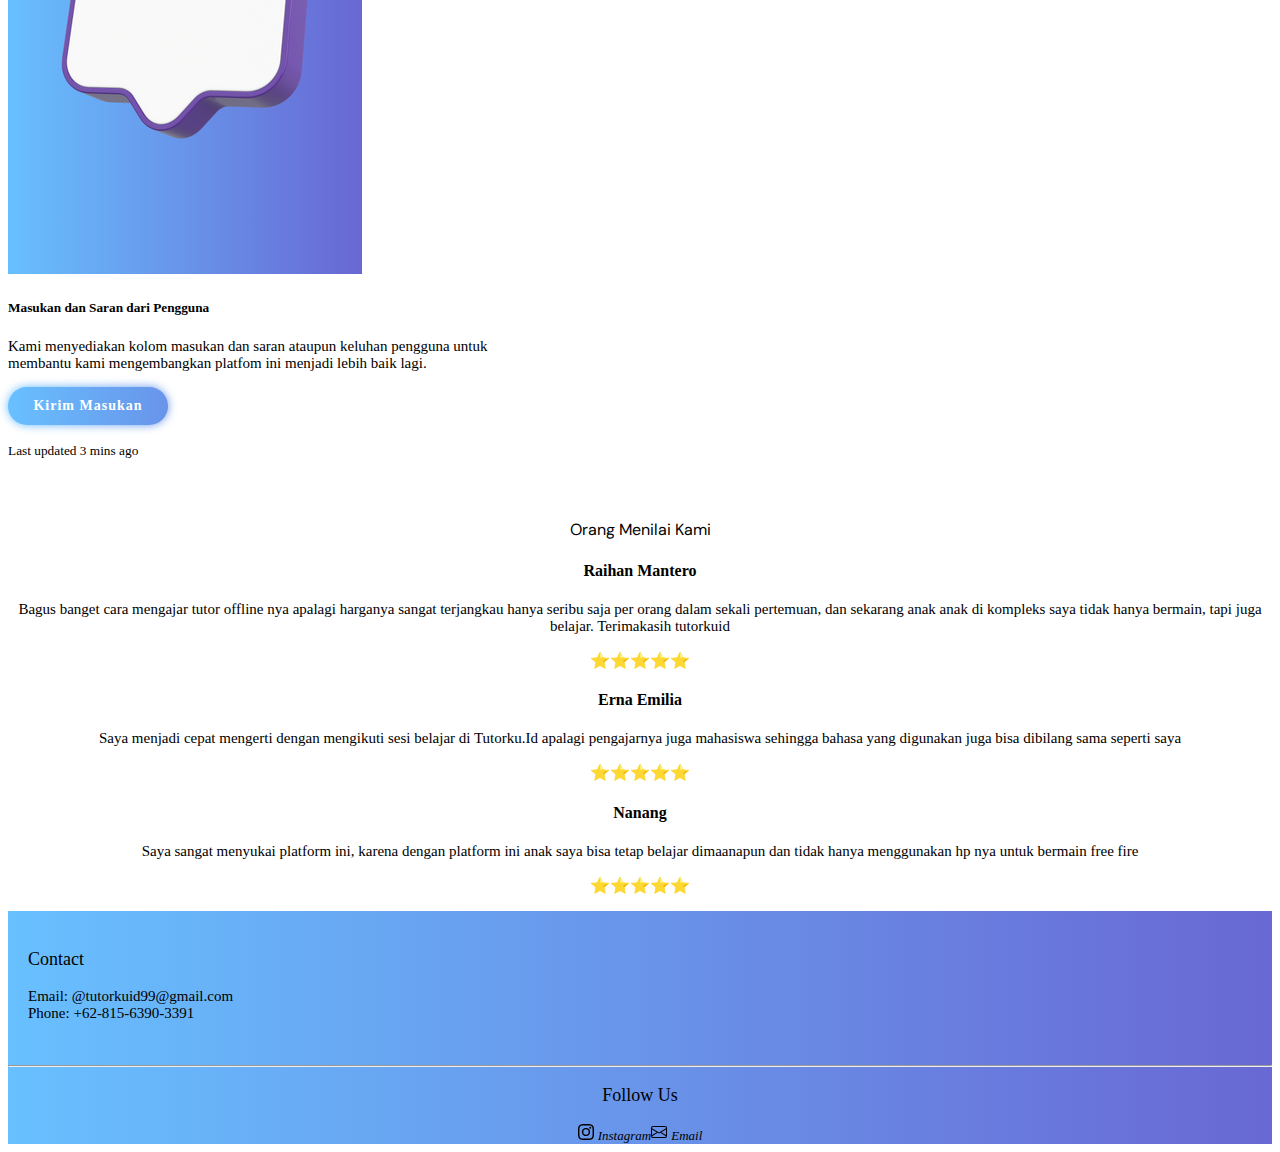
<file: daftar.html>
<!DOCTYPE html>
<html lang="en">

<head>
    <meta charset="UTF-8">
    <meta name="viewport" content="width=device-width, initial-scale=1.0">
    <link rel="stylesheet" href="styles.css">
    <link href="https://cdn.jsdelivr.net/npm/bootstrap@5.3.2/dist/css/bootstrap.min.css" rel="stylesheet"
        integrity="sha384-T3c6CoIi6uLrA9TneNEoa7RxnatzjcDSCmG1MXxSR1GAsXEV/Dwwykc2MPK8M2HN" crossorigin="anonymous">
    <link rel="preconnect" href="https://fonts.googleapis.com">
    <link rel="preconnect" href="https://fonts.gstatic.com" crossorigin>
    <link
        href="https://fonts.googleapis.com/css2?family=DM+Sans:opsz,wght@9..40,200&family=Josefin+Sans:wght@300&family=Plus+Jakarta+Sans:wght@200&family=Poppins:wght@200;300;400&display=swap"
        rel="stylesheet">
    <title>Opsi Pembelajaran</title>
    <style>
        body {
            background-color: #fff;
        }

        .koontainer {
            display: flex;
            align-items: center;
            justify-content: center;
            margin: 0;
        }

        .koontainer a {
            text-decoration: none;
            color: #fff;
        }

        .option {
            width: 300px;
            padding: 20px;
            margin: 20px;
            border-radius: 10px;
            text-align: center;
            transition: transform 0.3s ease-in-out, box-shadow 0.3s ease-in-out;
        }

        .online {
            background: linear-gradient(to right, #68C0FF, #6968D4);
        }

        .offline {
            background-color: #3498db;
            color: #fff;
        }

        .option:hover {
            transform: scale(1.1);
            box-shadow: 0 8px 16px rgba(0, 0, 0, 0.2);
        }

        /* Animasi */
        @keyframes fadeIn {
            from {
                opacity: 0;
                transform: translateY(-20px);
            }

            to {
                opacity: 1;
                transform: translateY(0);
            }
        }

        .container .option {
            animation: fadeIn 0.5s ease-out;
            animation-fill-mode: both;
        }
    </style>
</head>

<body>
    <!-- navbar -->
    <nav class="nnavbar navbar navbar-expand-lg bg-body-tertiary"
        style="  background: linear-gradient(to right, #68C0FF, #6968D4);">
        <div class="container-fluid">
            <a class="navbar-brand" href="sign.html" style="font-family: 'DM Sans', sans-serif;">Sign-In</a>
            <button class="navbar-toggler" type="button" data-bs-toggle="collapse" data-bs-target="#navbarNav"
                aria-controls="navbarNav" aria-expanded="false" aria-label="Toggle navigation">
                <span class="navbar-toggler-icon"></span>
            </button>
            <div class="collapse navbar-collapse" id="navbarNav">
                <ul class="navbar-nav">
                    <li class="nav-item">
                        <a class="nav-link active" aria-current="page" href="inde"
                            style="font-family: 'DM Sans', sans-serif;">Home</a>
                    </li>
                    <li class="nav-item">
                        <a class="nav-link" href="about.html" style="font-family: 'DM Sans', sans-serif;">About</a>
                    </li>
                    <li class="nav-item">
                        <a class="nav-link" href="product.html" style="font-family: 'DM Sans', sans-serif;">Product</a>
                    </li>
                    <li class="nav-item">
                        <a class="nav-link" href="#news" style="font-family: 'DM Sans', sans-serif;">News</a>
                    </li>
                </ul>
            </div>
        </div>
    </nav>
    <!-- navbar end -->

    <!-- tombol -->
    <div class="card text-center mx-2">
        <div class="card-body">
            <p class="card-title" style="font-size: 30px;">Opsi pendaftaran</p>
            <p class="card-text">Silahkan pilih opsi pendaftaran yang memudahkan anda. Jika terdapat permasalahan
                hubungi admin</p>
        </div>
    </div>
    <div class="koontainer">
        <a href="https://docs.google.com/forms/d/e/1FAIpQLScYgC0xx0Dzan_6dmwJj5vGPlqHmnoxnEtcKfquUMFkHBQReQ/viewform"
            class="option online">
            <p style="font-family:  'DM Sans', sans-serif; font-size: 15px;">Google Form</p>
            <p style="font-size: 15px;">Anda akan di arahkan ke link goole form</p>
        </a>
        <a href="error.html" class="option online">
            <p style="font-family:  'DM Sans', sans-serif; font-size: 15px;">Website</p>
            <p style="font-size: 15px;">Anda akan di arahkan ke link web input user</p>
        </a>
    </div>
    <!-- tombol end -->

    <!-- lawyanan -->
    <div id="about">
        <p class="fs-2" style="font-family: 'DM Sans', sans-serif; text-align: center; padding-top: 40px;">Layanan
            Tutorku.Id</p>
    </div>
    <div class="row row-cols-1 row-cols-md-3 g-4 p-5" style="text-align: center;">
        <div class="col">
            <div class="card">
                <div class="card-body">
                    <img src="logo.png" class="rounded-circle" style="width: 30%; height: 30%;" alt="...">
                    <h5 class="card-title">Kelas Offline</h5>
                    <p class="card-text" style="font-size: 15px;">Kami menyelenggarakan kelas online di berbagai lokasi,
                        dengan sesi interaktif bersama peserta didik untuk membuat pembelajaran lebih menyenangkan.</p>
                </div>
            </div>
        </div>
        <div class="col">
            <div class="card">
                <div class="card-body">
                    <img src="logo.png" class="rounded-circle" style="width: 30%; height: 30%;" alt="...">
                    <h5 class="card-title">Kelas Online</h5>
                    <p class="card-text" style="font-size: 15px;">Disini Tutorku.Id juga menyelenggarakan kelas online
                        dengan berbagai materi pembelajaran, memungkinkan interaksi antara peserta didik dan pengajar,
                        serta menjadikan pengalaman belajar yang menyenangkan.</p>
                </div>
            </div>
        </div>
        <div class="col">
            <div class="card">
                <div class="card-body">
                    <img src="logo.png" class="rounded-circle" style="width: 30%; height: 30%;" alt="...">
                    <h5 class="card-title">Open Volunteer</h5>
                    <p class="card-text" style="font-size: 15px;">Kami membuka pendaftaran volunteer bagi mahasiswa
                        berminat untuk ikut serta dalam kegiatan kami. Daftar segera di situs kami!</p>
                </div>
            </div>
        </div>
    </div>
    <!-- layanann end -->

    <!-- produk -->
    <div id="product">
        <p class="fs-2" style="font-family: 'DM Sans', sans-serif; text-align: center; padding-top: 40px;">Daftar Kelas
        </p>
    </div>
    <div class="card mx-5">
        <div class="card-body">
            <h5 class="card-title">Kelas Online dan Offline</h5>
            <p class="card-text" style="font-size: 15px;">Di sini, kami menawarkan dua opsi pembelajaran: kelas online
                🌐 dan kelas offline 🏫. Anda bebas memilih sesuai keinginan Anda. Tidak hanya itu, Anda diperbolehkan
                mengikuti lebih dari satu kelas, baik itu dari segi mata pelajaran maupun jenis pembelajaran, seperti
                kelas online dan offline. Kami ingin memastikan Anda dapat menyesuaikan pembelajaran sesuai kebutuhan
                dan preferensi Anda. Daftar sekarang untuk pengalaman pembelajaran yang lebih fleksibel! 🎓✨</p>
            <p class="card-text"><small class="text-body-secondary">Last updated 3 mins ago</small></p>
        </div>
    </div>
    <div class="row row-cols-1 row-cols-md-3 g-4 p-5">
        <div class="col">
            <div class="card h-10 shadow p-2 mb-5 bg-body-tertiary rounded">
                <img src="1.png" class="card-img-top" alt="...">
                <div class="card-body">
                    <h5 class="card-title">Online & Offline</h5>
                    <p class="card-text" style="font-size: 15px;">"Sesi kelas interaktif bersama tutor terbaik dari
                        seluruh Indonesia dengan
                        Tutorku.id segera daftarkan diri Anda."</p>
                    <a class="bbtn" href="daftar.html">Daftar Sekarang</a>
                </div>
            </div>
        </div>
        <div class="col">
            <div class="card h-10 shadow p-2 mb-5 bg-body-tertiary rounded">
                <img src="2.png" class="card-img-top" alt="...">
                <div class="card-body">
                    <h5 class="card-title">Online & Offline</h5>
                    <p class="card-text" style="font-size: 15px;">"Sesi kelas interaktif bersama tutor terbaik dari
                        seluruh Indonesia dengan
                        Tutorku.id segera daftarkan diri Anda."</p>
                    <a class="bbtn" href="daftar.html">Daftar Sekarang</a>
                </div>
            </div>
        </div>
        <div class="col">
            <div class="card h-10 shadow p-2 mb-5 bg-body-tertiary rounded">
                <img src="3.png" class="card-img-top" alt="...">
                <div class="card-body">
                    <h5 class="card-title">Online & Offline</h5>
                    <p class="card-text" style="font-size: 15px;">"Sesi kelas interaktif bersama tutor terbaik dari
                        seluruh Indonesia dengan
                        Tutorku.id segera daftarkan diri Anda."</p>
                    <a class="bbtn" href="daftar.html">Daftar Sekarang</a>
                </div>
            </div>
        </div>
        <div class="col">
            <div class="card h-10 shadow p-2 mb-5 bg-body-tertiary rounded">
                <img src="4.png" class="card-img-top" alt="...">
                <div class="card-body">
                    <h5 class="card-title">Online & Offline</h5>
                    <p class="card-text" style="font-size: 15px;">"Sesi kelas interaktif bersama tutor terbaik dari
                        seluruh Indonesia dengan
                        Tutorku.id segera daftarkan diri Anda."</p>
                    <a class="bbtn" href="daftar.html">Daftar Sekarang</a>
                </div>
            </div>
        </div>
        <div class="col">
            <div class="card h-10 shadow p-2 mb-5 bg-body-tertiary rounded">
                <img src="5.png" class="card-img-top" alt="...">
                <div class="card-body">
                    <h5 class="card-title">Online & Offline</h5>
                    <p class="card-text" style="font-size: 15px;">"Sesi kelas interaktif bersama tutor terbaik dari
                        seluruh Indonesia dengan
                        Tutorku.id segera daftarkan diri Anda."</p>
                    <a class="bbtn" href="daftar.html">Daftar Sekarang</a>
                </div>
            </div>
        </div>
        <div class="col">
            <div class="card h-10 shadow p-2 mb-5 bg-body-tertiary rounded">
                <img src="6.png" class="card-img-top" alt="...">
                <div class="card-body">
                    <h5 class="card-title">Online & Offline</h5>
                    <p class="card-text" style="font-size: 15px;">"Sesi kelas interaktif bersama tutor terbaik dari
                        seluruh Indonesia dengan
                        Tutorku.id segera daftarkan diri Anda."</p>
                    <a class="bbtn" href="daftar.html">Daftar Sekarang</a>
                </div>
            </div>
        </div>
    </div>
    <!-- prosuk end -->

    <!-- langganan -->
    <div class="fs-2" style="font-family: 'DM Sans', sans-serif; text-align: center; padding: 40px;">
        <p>Langganan</p>
        <p style="font-size: medium;">Paket hemat untuk Anda</p>
    </div>
    <div class="row row-cols-1 row-cols-md-3 g-4 p-5">
        <div class="col">
            <div class="bbtn"
                style=" position: relative; width: 100%; height: 100%; padding: 20px; box-shadow: 0 4px 8px rgba(0, 0, 0, 0.1); transform-origin: left center; transition: transform 0.5s;">
                <a href="error.html" style="text-decoration: none; color: black;">
                    <h2 style="text-align: center;">Paket 1</h2>
                    <p style="font-size: larger; text-align: center;">Rp. 8.000,00,-</p>
                    <p>> Free E-Sertifikat</p>
                    <p>> Free online class 1 month</p>
                </a>
            </div>
        </div>
        <div class="col">
            <div class="bbtn"
                style=" position: relative; width: 100%; height: 100%; padding: 20px; box-shadow: 0 4px 8px rgba(0, 0, 0, 0.1); transform-origin: left center; transition: transform 0.5s;">
                <a href="error.html" style="text-decoration: none; color: black;"><br>
                    <h2 style="text-align: center; margin-top:">Paket 2</h2>
                    <p style="font-size: larger; text-align: center;"> Rp. 16.000,00,-</p>
                    <p style="margin-left: 15px;">> Free E-Sertifikat</p>
                    <p style="margin-left: 15px;">> Free E-book</p>
                    <p style="margin-left: 15px;">> Free Online class 1 month</p>
                    <p style="margin-left: 15px;">> Free Offline class 1 month</p>
                </a>
            </div>
        </div>
        <div class="col">
            <div class="bbtn"
                style=" position: relative; width: 100%; height: 100%; padding: 20px; box-shadow: 0 4px 8px rgba(0, 0, 0, 0.1); transform-origin: left center; transition: transform 0.5s;">
                <a href="error.html" style="text-decoration: none; color: black;">
                    <h2 style="text-align: center;">Paket 3</h2>
                    <p style="font-size: larger; text-align: center;"> Rp. 50.000,00,-</p>
                    <p>> Private Tutor 1 month</p>
                    <p>> Free online class 1 month</p>
                    <p>> Free offline class 1 month</p>
                    <p>> Free Sertifikat & E-book</p>
                </a>
            </div>
        </div>
    </div>
    <!-- langganan end -->

  

    <!-- News -->
    <div class="fs-2" style="font-family: 'DM Sans', sans-serif; text-align: center; padding: 40px;" id="news">
        <p>News</p>
        <p style="font-size: medium;">Berita seputar Tutorku.Id</p>
    </div>
    <div class="card mb-3 mx-5 mt-1" style="max-width: 540px;">
        <div class="row g-0">
            <div class="col-md-4">
                <img src="n1.png" class="img-fluid rounded-start" alt="...">
            </div>
            <div class="col-md-8">
                <div class="card-body">
                    <h5 class="card-title"> Tutorku.Id Sertifikat</h5>
                    <p class="card-text" style="font-size: 15px;"> Hallo teman-teman, bagi kalian yang telah
                        menyelesaikan pembelajaran sampai akhir
                        bersama Tutorku.Id silahkan segera tekan tombol dibawah ini dan isi data anda untuk pengambilan
                        E-Sertifikat</p>
                    <a class="bbtn" href="https://wa.me/+6283843381430">Dapatkan Sertifikat</a>
                    <p class="card-text"><small class="text-body-secondary">Last updated 3 mins ago</small></p>
                </div>
            </div>
        </div>
    </div>
    <div class="card mb-3 mx-5" style="max-width: 540px;">
        <div class="row g-0">
            <div class="col-md-4">
                <img src="n2.png" class="img-fluid rounded-start" alt="...">
            </div>
            <div class="col-md-8">
                <div class="card-body">
                    <h5 class="card-title">Segera dibuka kelas Tutorku.Id Batch 2</h5>
                    <p class="card-text" style="font-size: 15px;">Hallo teman-teman, Tutorku.Id sedang mempersiapkan
                        materi dan kompetisi dasar yang akan
                        dicapai untuk kelas batch 2</p>
                    <a class="bbtn" href="https://wa.me/+6283843381430">Tanya Admin</a>
                    <p class="card-text"><small class="text-body-secondary">Last updated 3 mins ago</small></p>
                </div>
            </div>
        </div>
    </div>
    <div class="card mb-3 mx-5" style="max-width: 540px;">
        <div class="row g-0">
            <div class="col-md-4">
                <img src="n3.png" class="img-fluid rounded-start" alt="...">
            </div>
            <div class="col-md-8">
                <div class="card-body">
                    <h5 class="card-title">Kelas Tutorku.Id Batch 1 Masih Dibuka</h5>
                    <p class="card-text" style="font-size: 15px;">Hallo teman-teman, menanggapi banyaknya pertanyaan
                        tentang kelas batch 1, kami
                        informasikan kelas batch 1 masih tetap dan akan terus berjalan. Jadi tenang saja bagi kalian
                        yang baru
                        bergabung jangan takut ketinggalan..</p>
                    <a class="bbtn" href="https://wa.me/+6283843381430">Tanya Admin</a>
                    <p class="card-text"><small class="text-body-secondary">Last updated 3 mins ago</small></p>
                </div>
            </div>
        </div>
    </div>
    <div class="card mb-3 mx-5" style="max-width: 540px;">
        <div class="row g-0">
            <div class="col-md-4">
                <img src="n4.png" class="img-fluid rounded-start" alt="...">
            </div>
            <div class="col-md-8">
                <div class="card-body">
                    <h5 class="card-title">Masukan dan Saran dari Pengguna</h5>
                    <p class="card-text" style="font-size: 15px;">Kami menyediakan kolom masukan dan saran ataupun keluhan pengguna untuk membantu kami mengembangkan platfom ini menjadi lebih baik lagi.</p>
                    <a class="bbtn" href="https://docs.google.com/forms/d/e/1FAIpQLScaGw0qfg9bOJj7ScerQYmp_0MdTTezJtNVM6w3EMiI3T-9tA/viewform?usp=sf_link">Kirim Masukan</a>
                    <p class="card-text"><small class="text-body-secondary">Last updated 3 mins ago</small></p>
                </div>
            </div>
        </div>
    </div>
    <!-- news end -->


    <!-- penilaian -->
    <div>
        <p class="fs-2" style="font-family: 'DM Sans', sans-serif; text-align: center; margin-top: 60px;">Orang Menilai
            Kami</p>
    </div>
    <div class="row row-cols-1 row-cols-md-3 g-4 p-5">
        <div class="col">
            <h4 style="text-align: center;">Raihan Mantero</h2>
                <p style="text-align: center; font-size: 15px;">Bagus banget cara mengajar tutor offline nya apalagi
                    harganya sangat terjangkau hanya seribu saja per orang dalam sekali pertemuan, dan sekarang anak
                    anak di kompleks saya tidak hanya bermain, tapi juga belajar. Terimakasih tutorkuid</p>
                <p style="text-align: center;">⭐⭐⭐⭐⭐</p>
        </div>
        <div class="col">
            <h4 style="text-align: center;">Erna Emilia</h2>
                <p style="text-align: center; font-size: 15px;">Saya menjadi cepat mengerti dengan mengikuti sesi
                    belajar di Tutorku.Id apalagi pengajarnya juga mahasiswa sehingga bahasa yang digunakan juga bisa
                    dibilang sama seperti saya</p>
                <p style="text-align: center;">⭐⭐⭐⭐⭐</p>
        </div>
        <div class="col">
            <h4 style="text-align: center;">Nanang</h2>
                <p style="text-align: center; font-size: 15px;">Saya sangat menyukai platform ini, karena dengan
                    platform ini anak saya bisa tetap belajar dimaanapun dan tidak hanya menggunakan hp nya untuk
                    bermain free fire</p>
                <p style="text-align: center;">⭐⭐⭐⭐⭐</p>
        </div>
    </div>
    <!-- penilaian end -->

    <!-- akhiran -->
    <footer style="  background: linear-gradient(to right, #68C0FF, #6968D4);">
        <div class="fs-2" style="padding: 20px;">
            <p style="font-size: large;">Contact</p>
            <p style="font-size: 15px;">Email: @tutorkuid99@gmail.com<br>
                Phone: +62-815-6390-3391</p>
        </div>
        <hr>
        <div class="fs-2" style="text-align: center;">
            <p style="font-size: large;">Follow Us</p>
            <div style="display: flex; justify-content: center;">
                <div class="social-icons" style="text-align: center;">
                    <svg xmlns="http://www.w3.org/2000/svg" width="16" height="16" fill="currentColor"
                        class="bi bi-instagram" viewBox="0 0 16 16">
                        <path
                            d="M8 0C5.829 0 5.556.01 4.703.048 3.85.088 3.269.222 2.76.42a3.917 3.917 0 0 0-1.417.923A3.927 3.927 0 0 0 .42 2.76C.222 3.268.087 3.85.048 4.7.01 5.555 0 5.827 0 8.001c0 2.172.01 2.444.048 3.297.04.852.174 1.433.372 1.942.205.526.478.972.923 1.417.444.445.89.719 1.416.923.51.198 1.09.333 1.942.372C5.555 15.99 5.827 16 8 16s2.444-.01 3.298-.048c.851-.04 1.434-.174 1.943-.372a3.916 3.916 0 0 0 1.416-.923c.445-.445.718-.891.923-1.417.197-.509.332-1.09.372-1.942C15.99 10.445 16 10.173 16 8s-.01-2.445-.048-3.299c-.04-.851-.175-1.433-.372-1.941a3.926 3.926 0 0 0-.923-1.417A3.911 3.911 0 0 0 13.24.42c-.51-.198-1.092-.333-1.943-.372C10.443.01 10.172 0 7.998 0h.003zm-.717 1.442h.718c2.136 0 2.389.007 3.232.046.78.035 1.204.166 1.486.275.373.145.64.319.92.599.28.28.453.546.598.92.11.281.24.705.275 1.485.039.843.047 1.096.047 3.231s-.008 2.389-.047 3.232c-.035.78-.166 1.203-.275 1.485a2.47 2.47 0 0 1-.599.919c-.28.28-.546.453-.92.598-.28.11-.704.24-1.485.276-.843.038-1.096.047-3.232.047s-2.39-.009-3.233-.047c-.78-.036-1.203-.166-1.485-.276a2.478 2.478 0 0 1-.92-.598 2.48 2.48 0 0 1-.6-.92c-.109-.281-.24-.705-.275-1.485-.038-.843-.046-1.096-.046-3.233 0-2.136.008-2.388.046-3.231.036-.78.166-1.204.276-1.486.145-.373.319-.64.599-.92.28-.28.546-.453.92-.598.282-.11.705-.24 1.485-.276.738-.034 1.024-.044 2.515-.045v.002zm4.988 1.328a.96.96 0 1 0 0 1.92.96.96 0 0 0 0-1.92zm-4.27 1.122a4.109 4.109 0 1 0 0 8.217 4.109 4.109 0 0 0 0-8.217zm0 1.441a2.667 2.667 0 1 1 0 5.334 2.667 2.667 0 0 1 0-5.334" />
                    </svg>
                    <i class="bi bi-instagram" style="font-size: 14px;"><a
                            href="https://www.instagram.com/tutorku.id_officical/" target="_blank"
                            style="text-decoration: none; font-size: small; color: black;">Instagram</a></i>
                </div>
                <div class="social-icons mx-2" style="text-align: center;">
                    <svg xmlns="http://www.w3.org/2000/svg" width="16" height="16" fill="currentColor"
                        class="bi bi-envelope" viewBox="0 0 16 16">
                        <path
                            d="M0 4a2 2 0 0 1 2-2h12a2 2 0 0 1 2 2v8a2 2 0 0 1-2 2H2a2 2 0 0 1-2-2zm2-1a1 1 0 0 0-1 1v.217l7 4.2 7-4.2V4a1 1 0 0 0-1-1zm13 2.383-4.708 2.825L15 11.105zm-.034 6.876-5.64-3.471L8 9.583l-1.326-.795-5.64 3.47A1 1 0 0 0 2 13h12a1 1 0 0 0 .966-.741M1 11.105l4.708-2.897L1 5.383z" />
                    </svg>
                    <i class="bi bi-envelope"><a href="#" target="_blank"
                            style="text-decoration: none; font-size: small; color: black;">Email</a></i>
                    <i class="bi bi-instagram" style="font-size: 14px;"></i>
                </div>
            </div>
        </div>
    </footer>
    <!-- akhiran end -->
    <script src="https://cdn.jsdelivr.net/npm/bootstrap@5.3.2/dist/js/bootstrap.bundle.min.js"
        integrity="sha384-C6RzsynM9kWDrMNeT87bh95OGNyZPhcTNXj1NW7RuBCsyN/o0jlpcV8Qyq46cDfL"
        crossorigin="anonymous"></script>
</body>

</html>
</file>
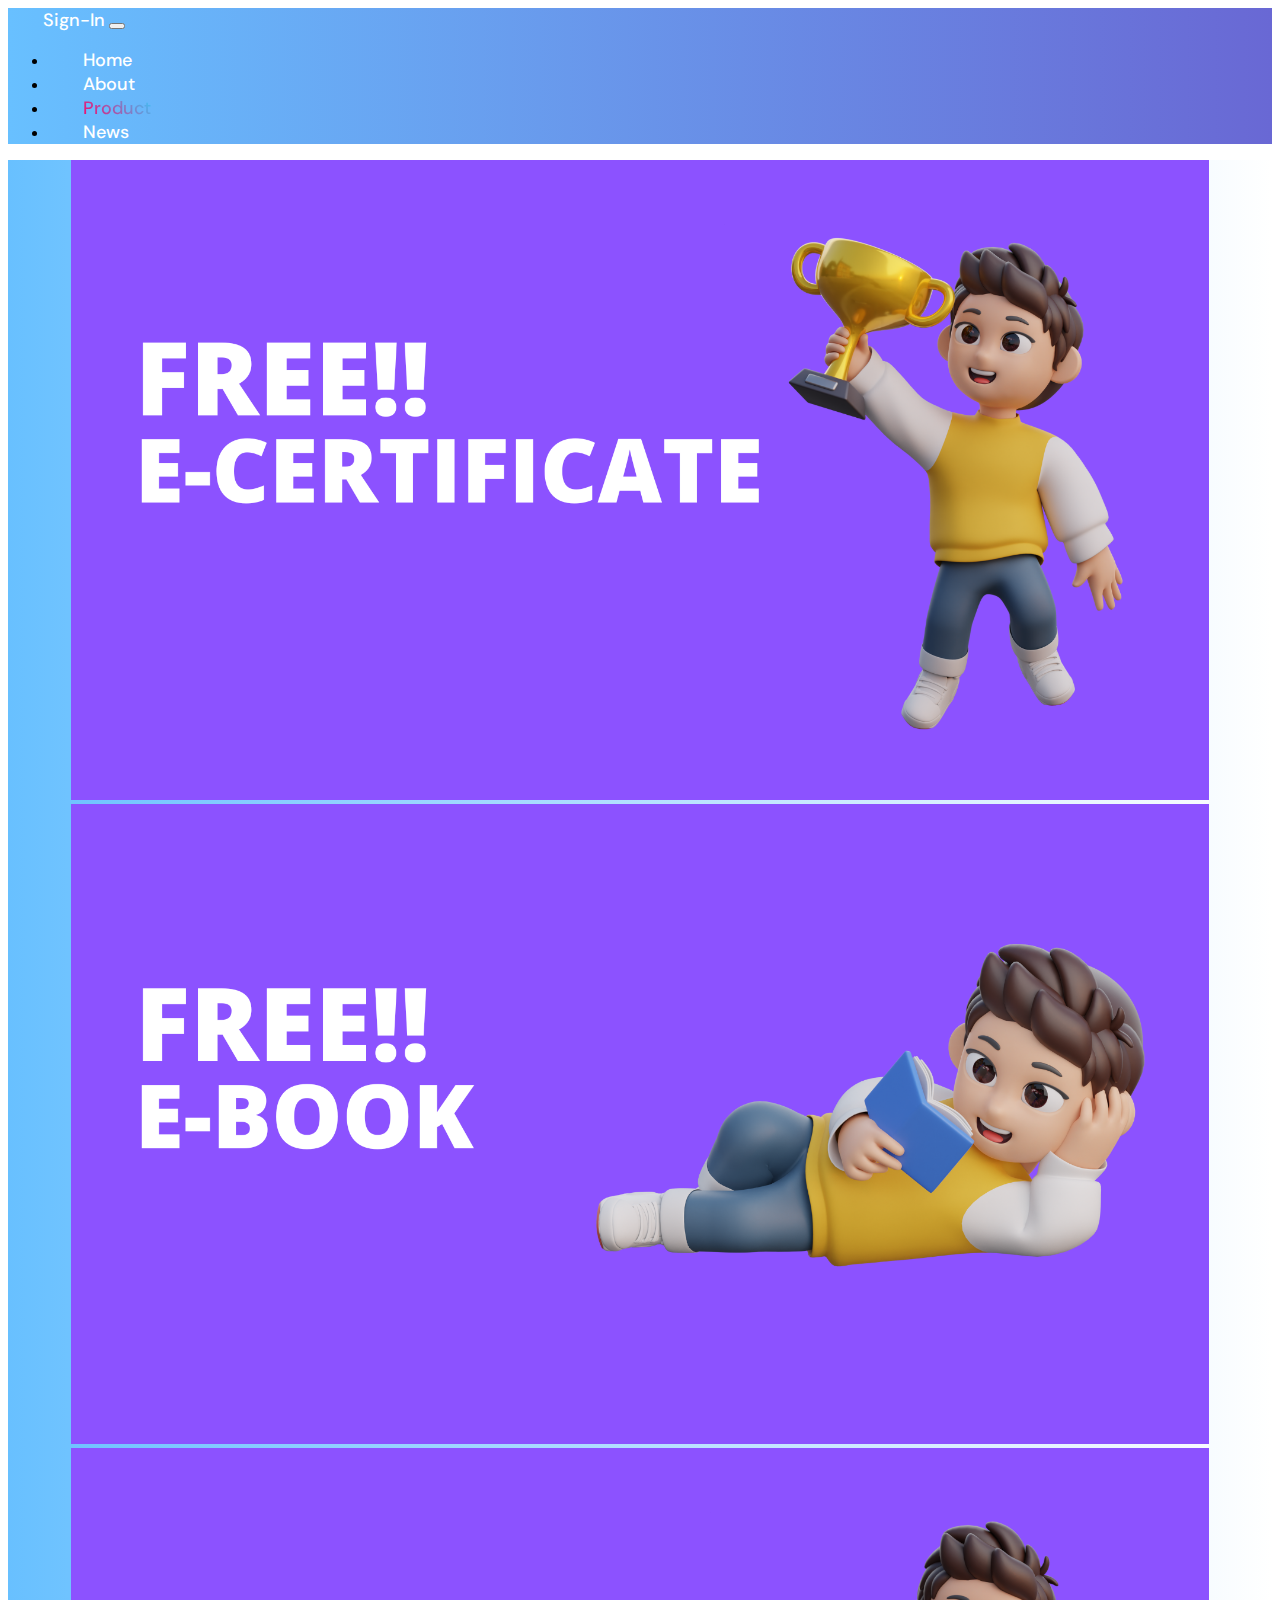
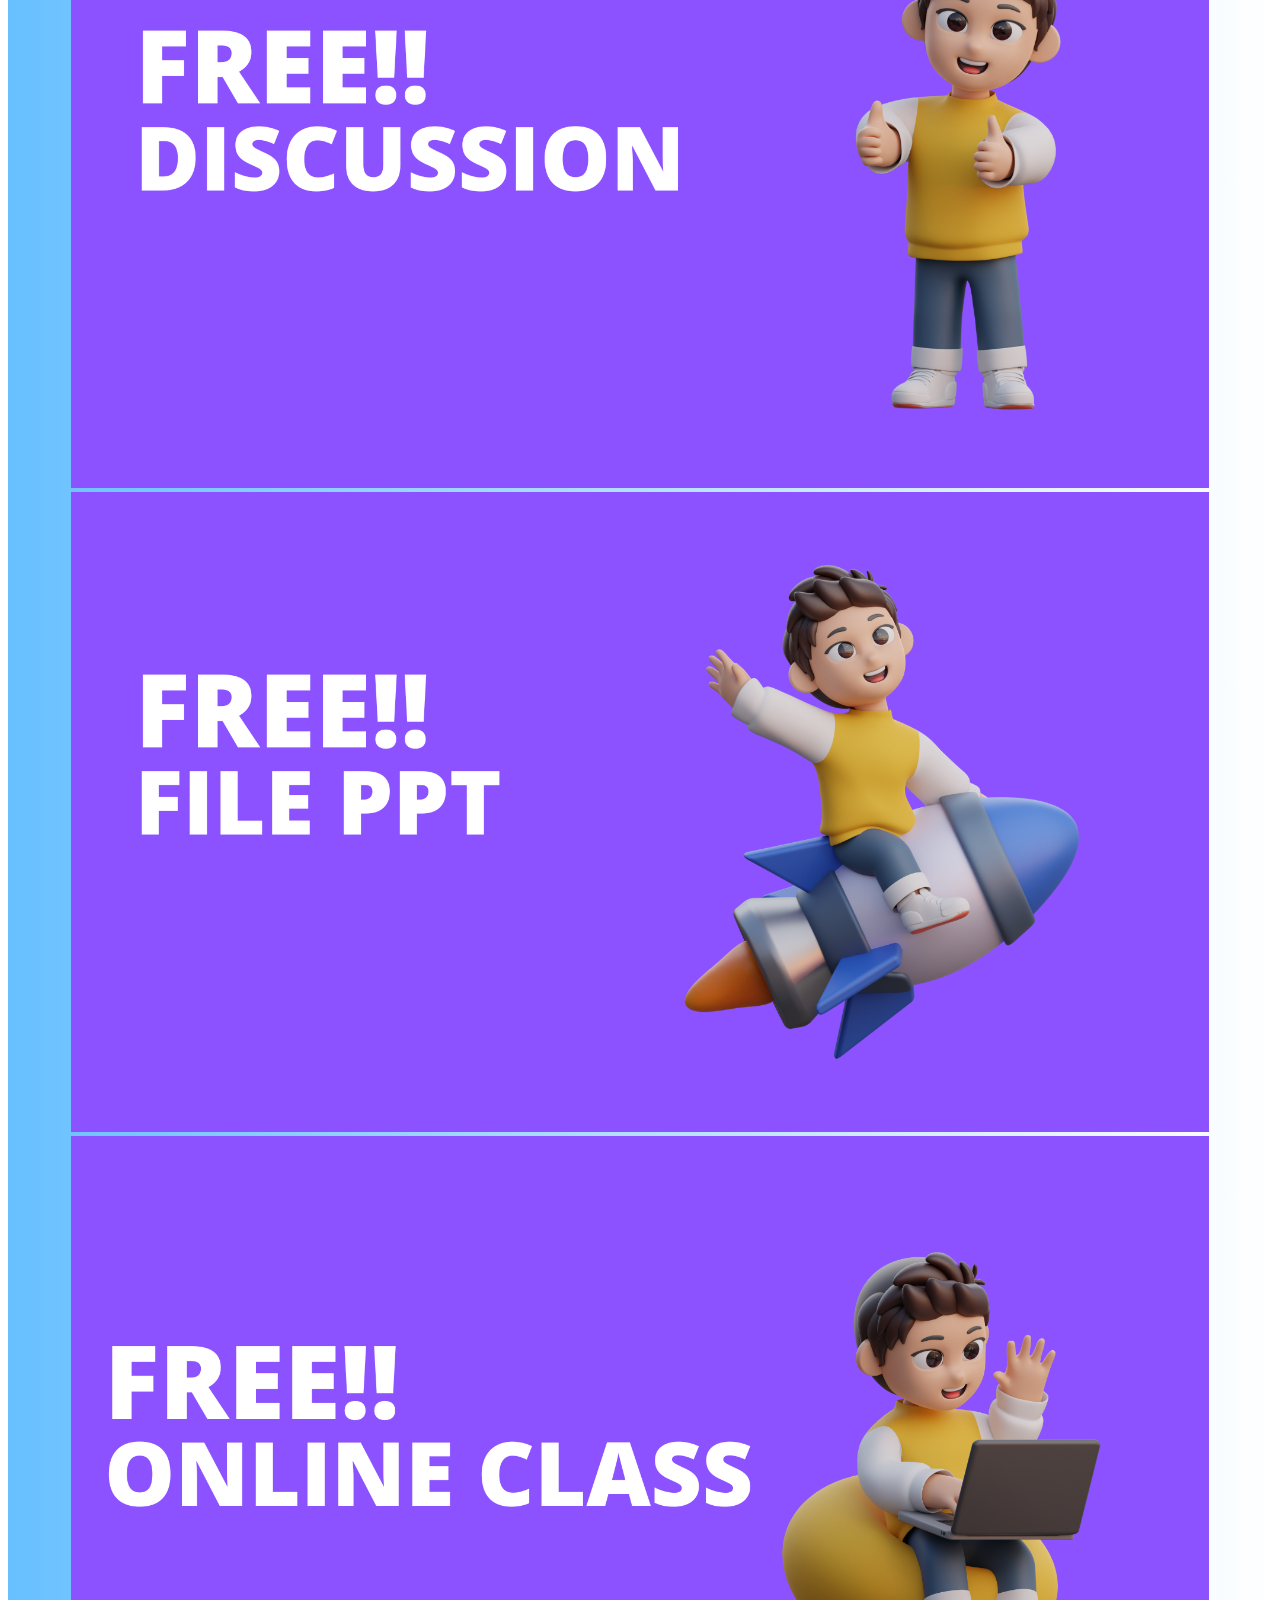
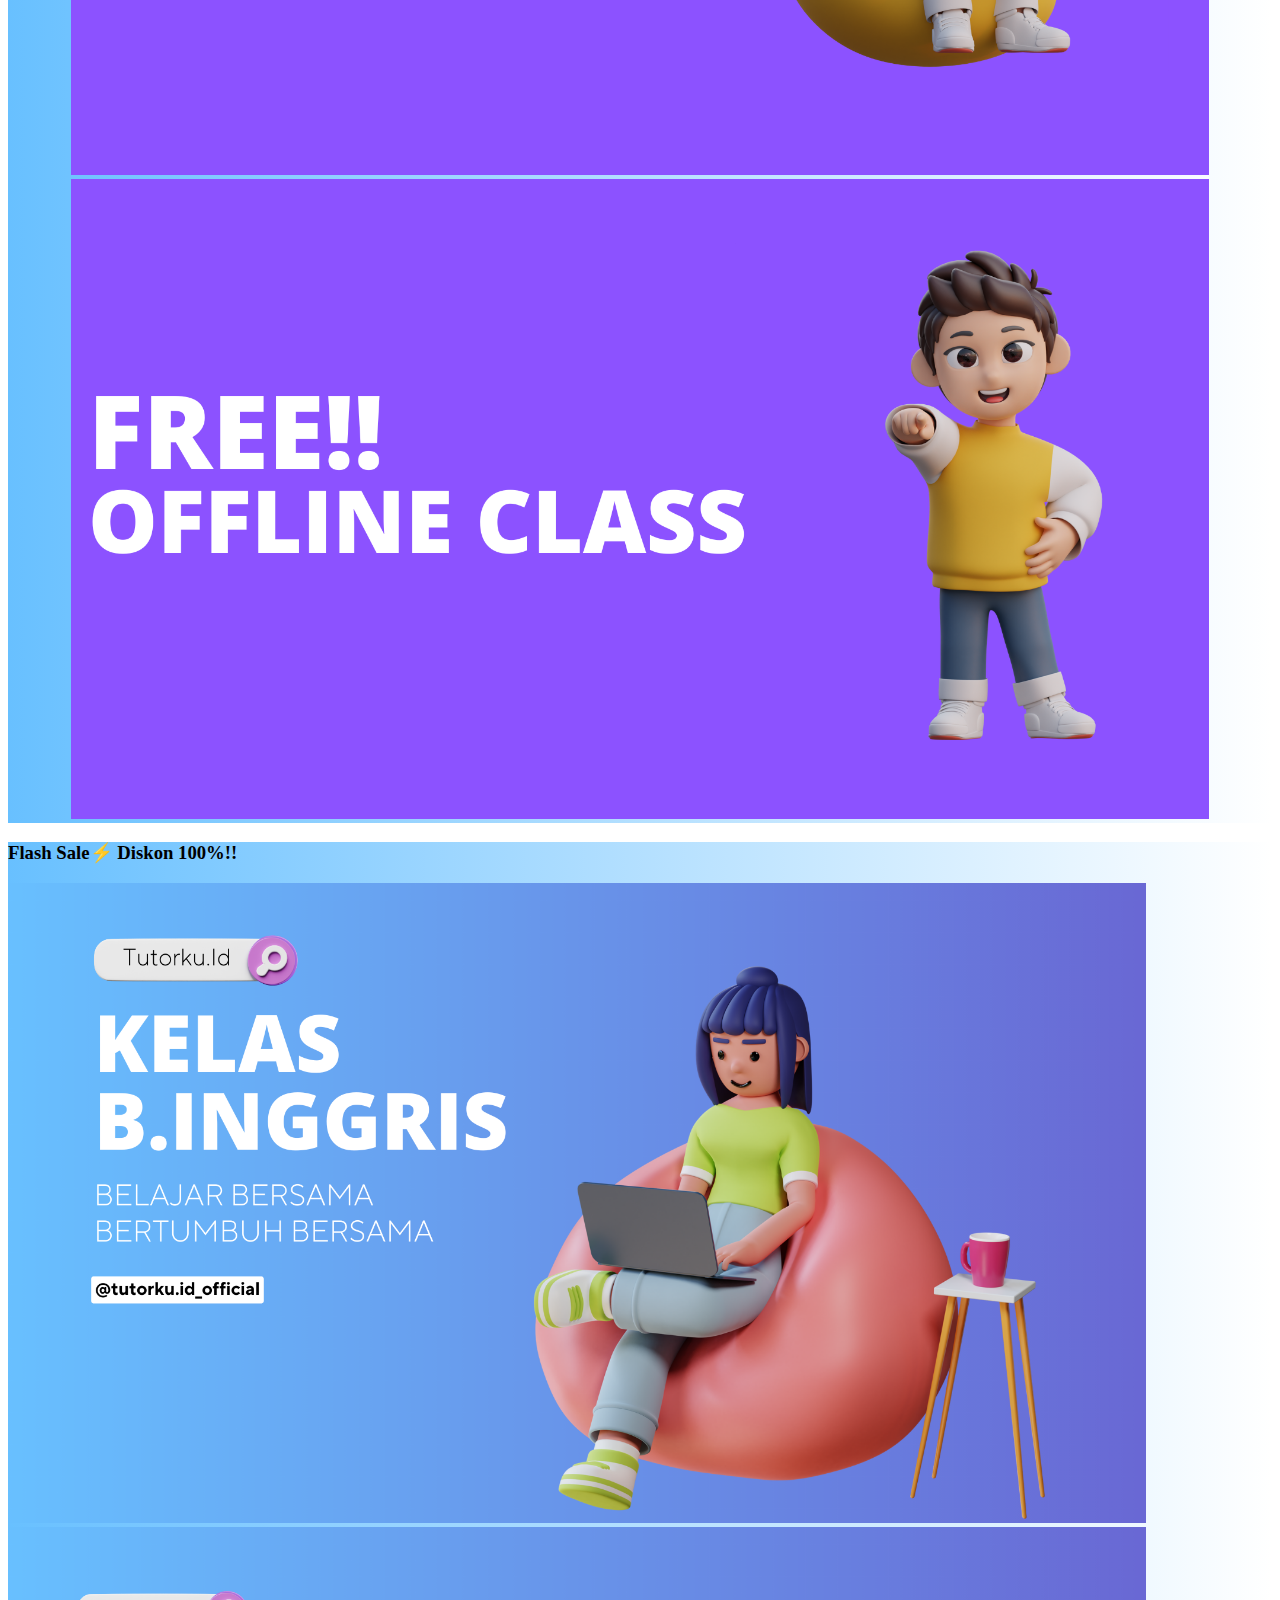
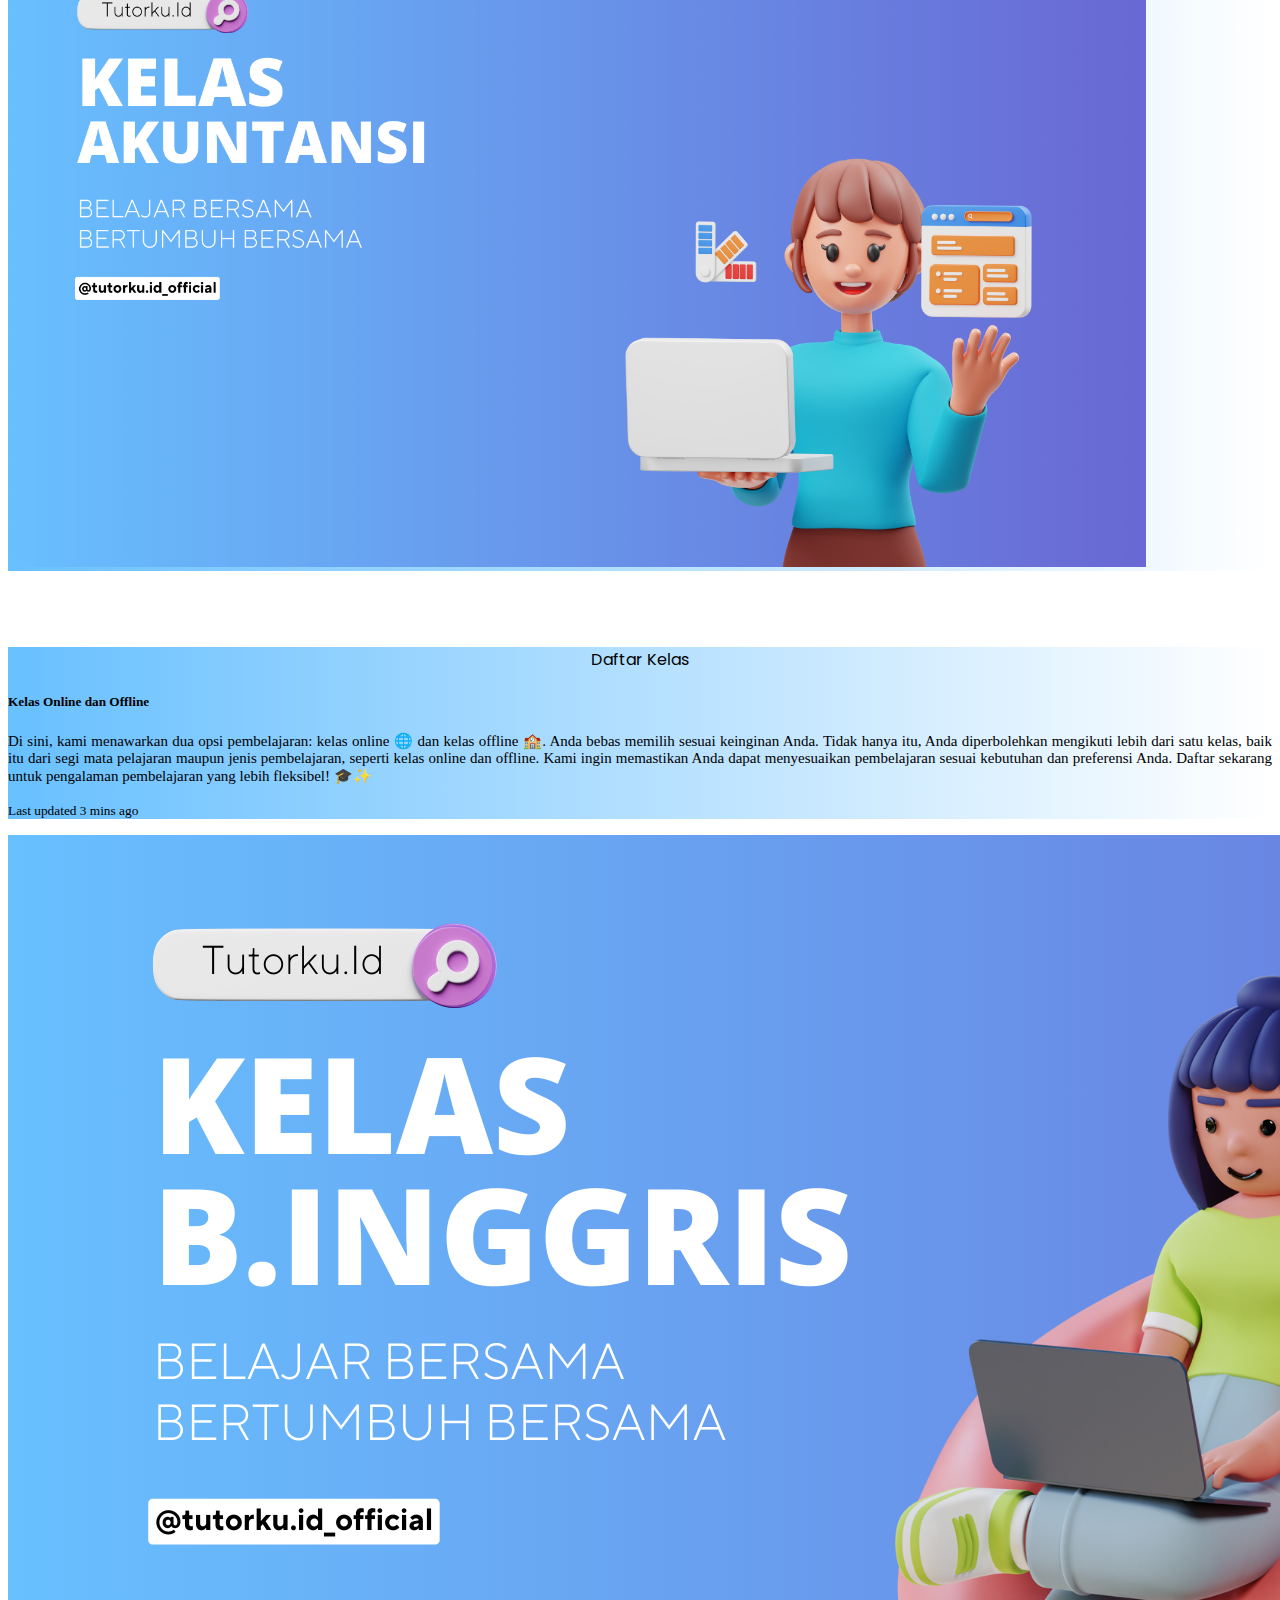
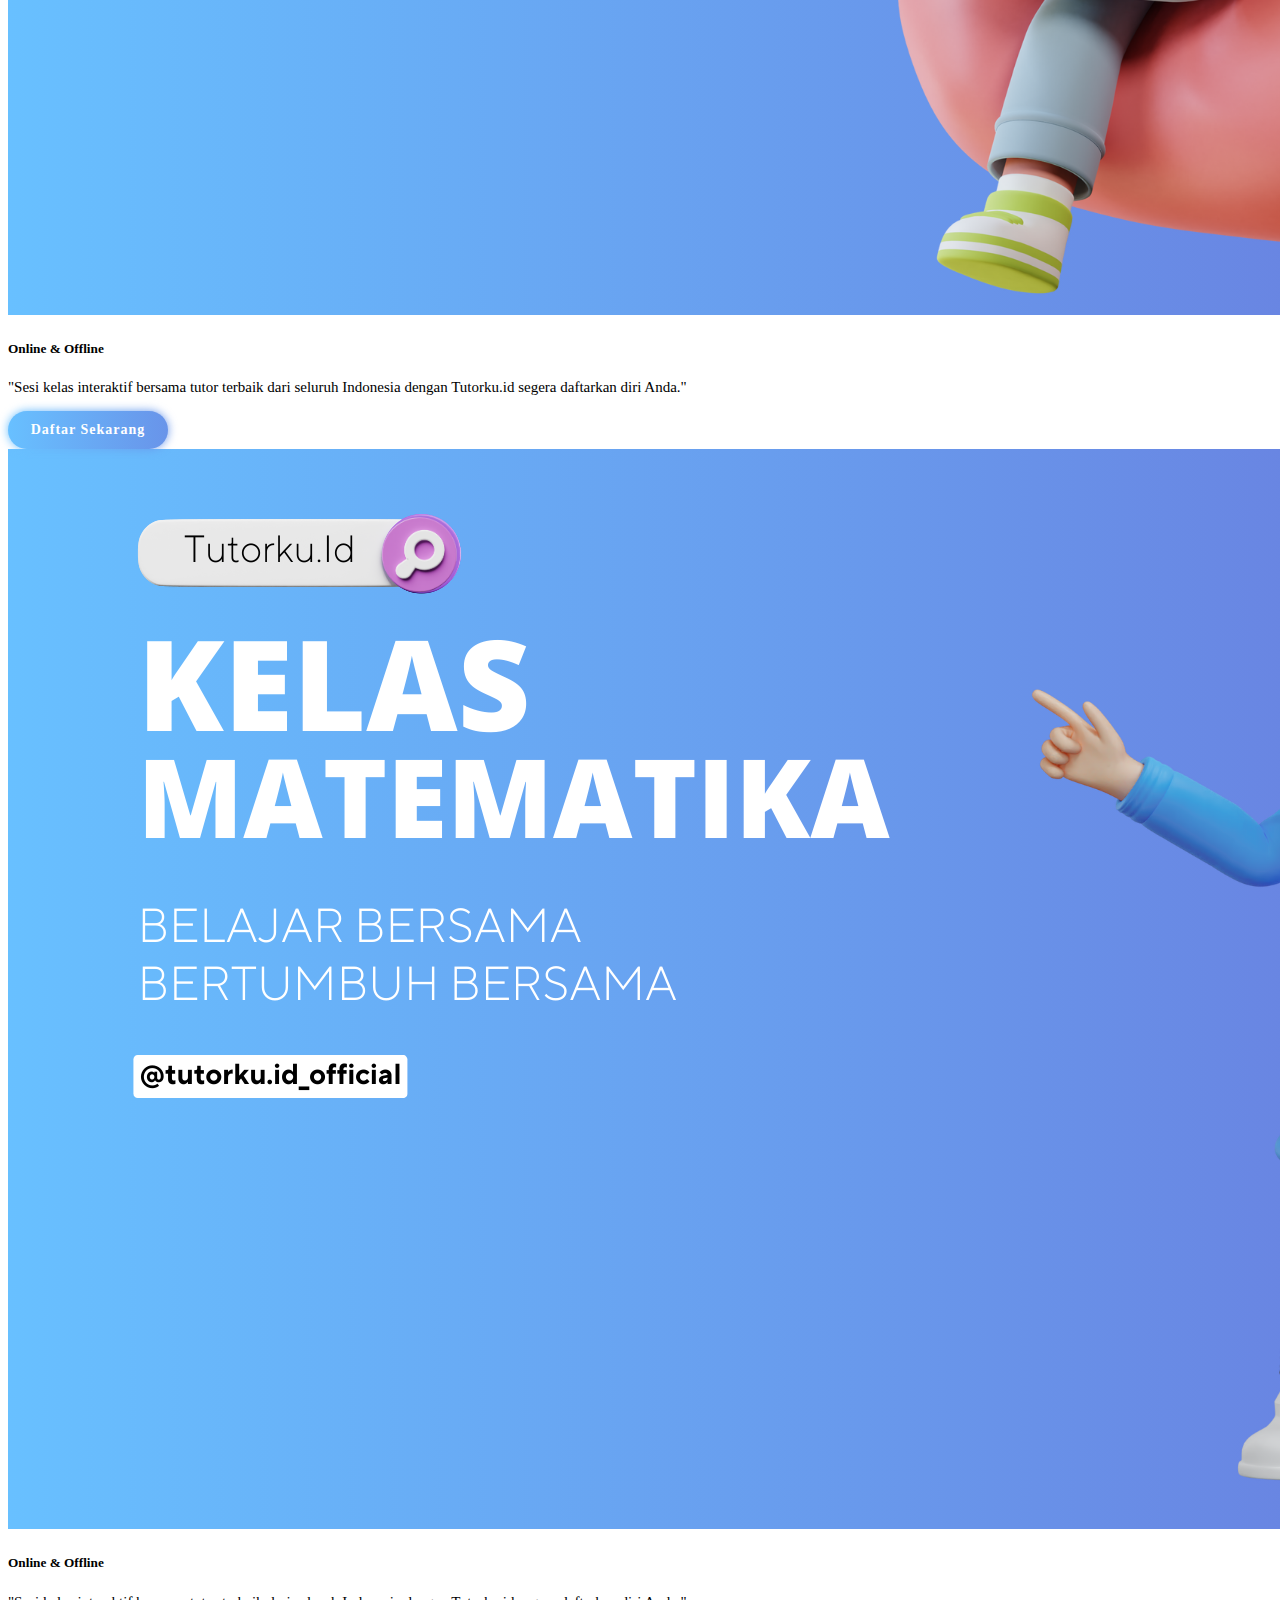
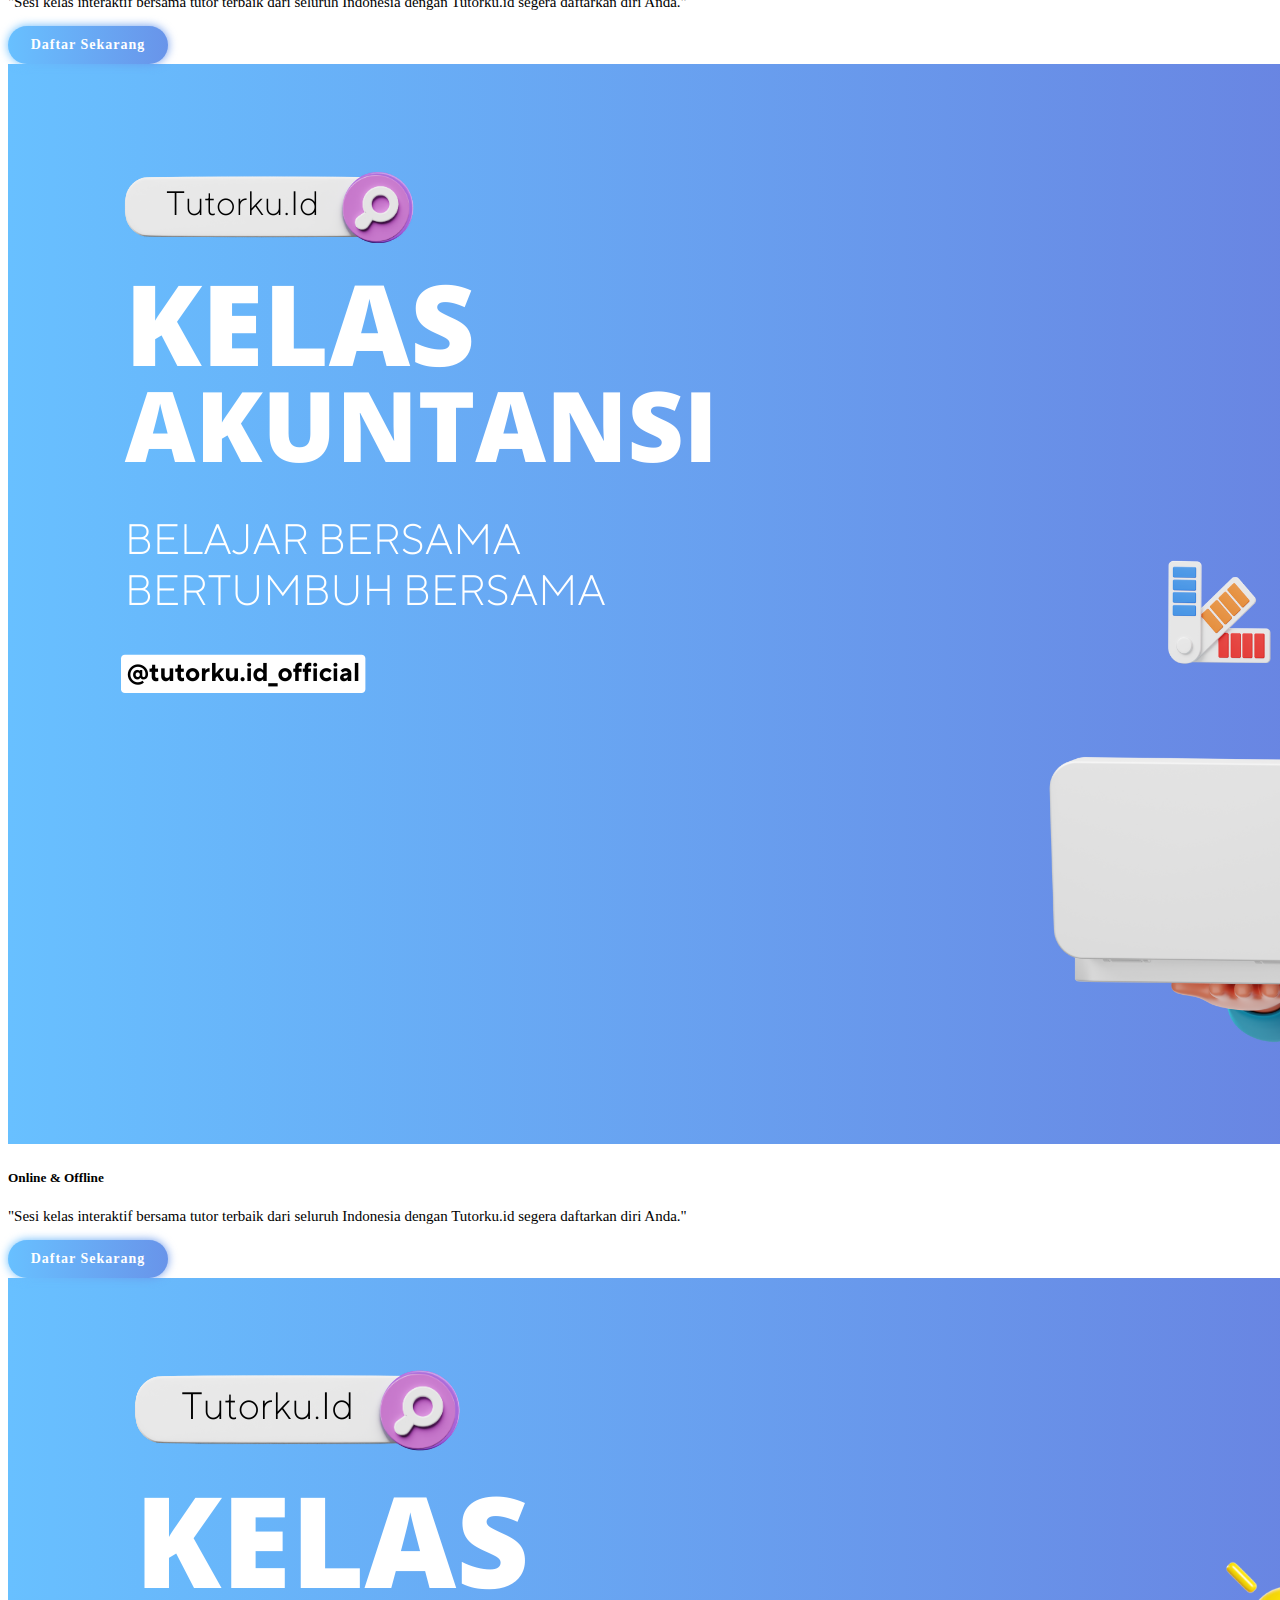
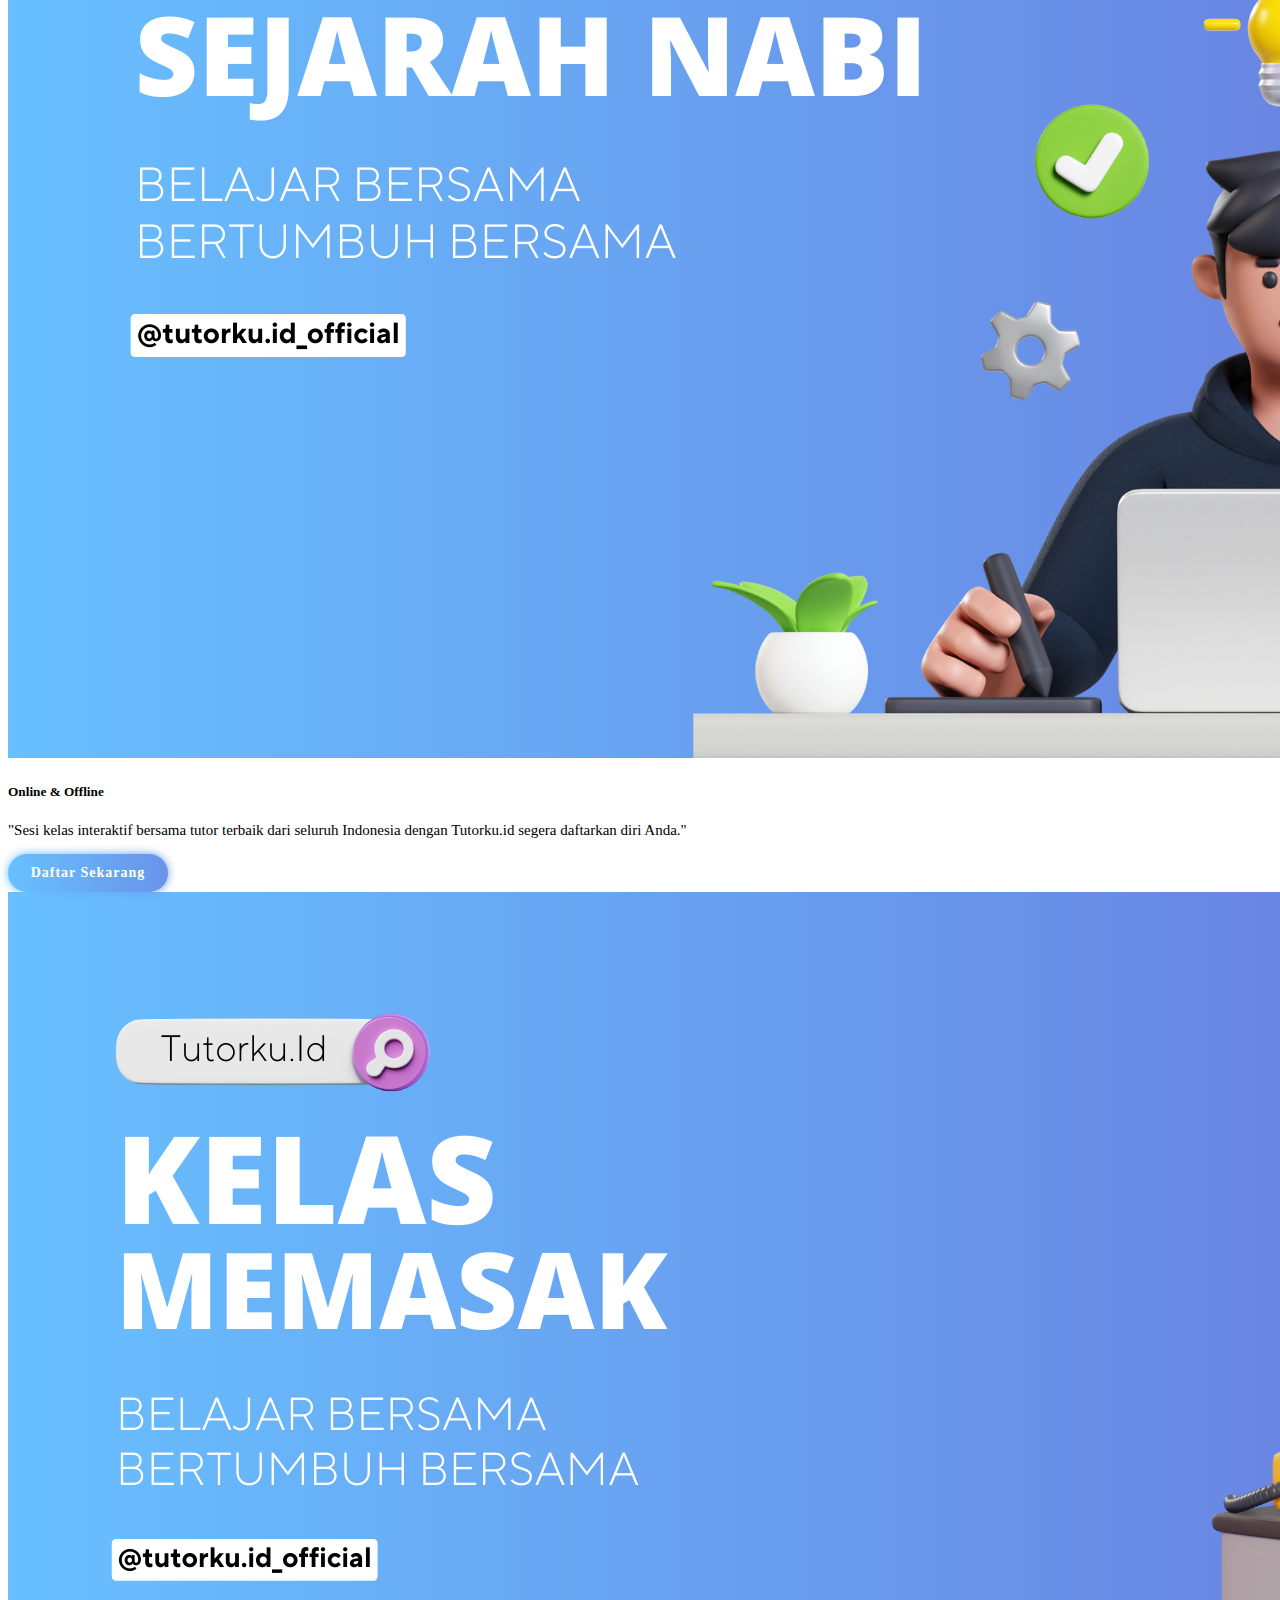
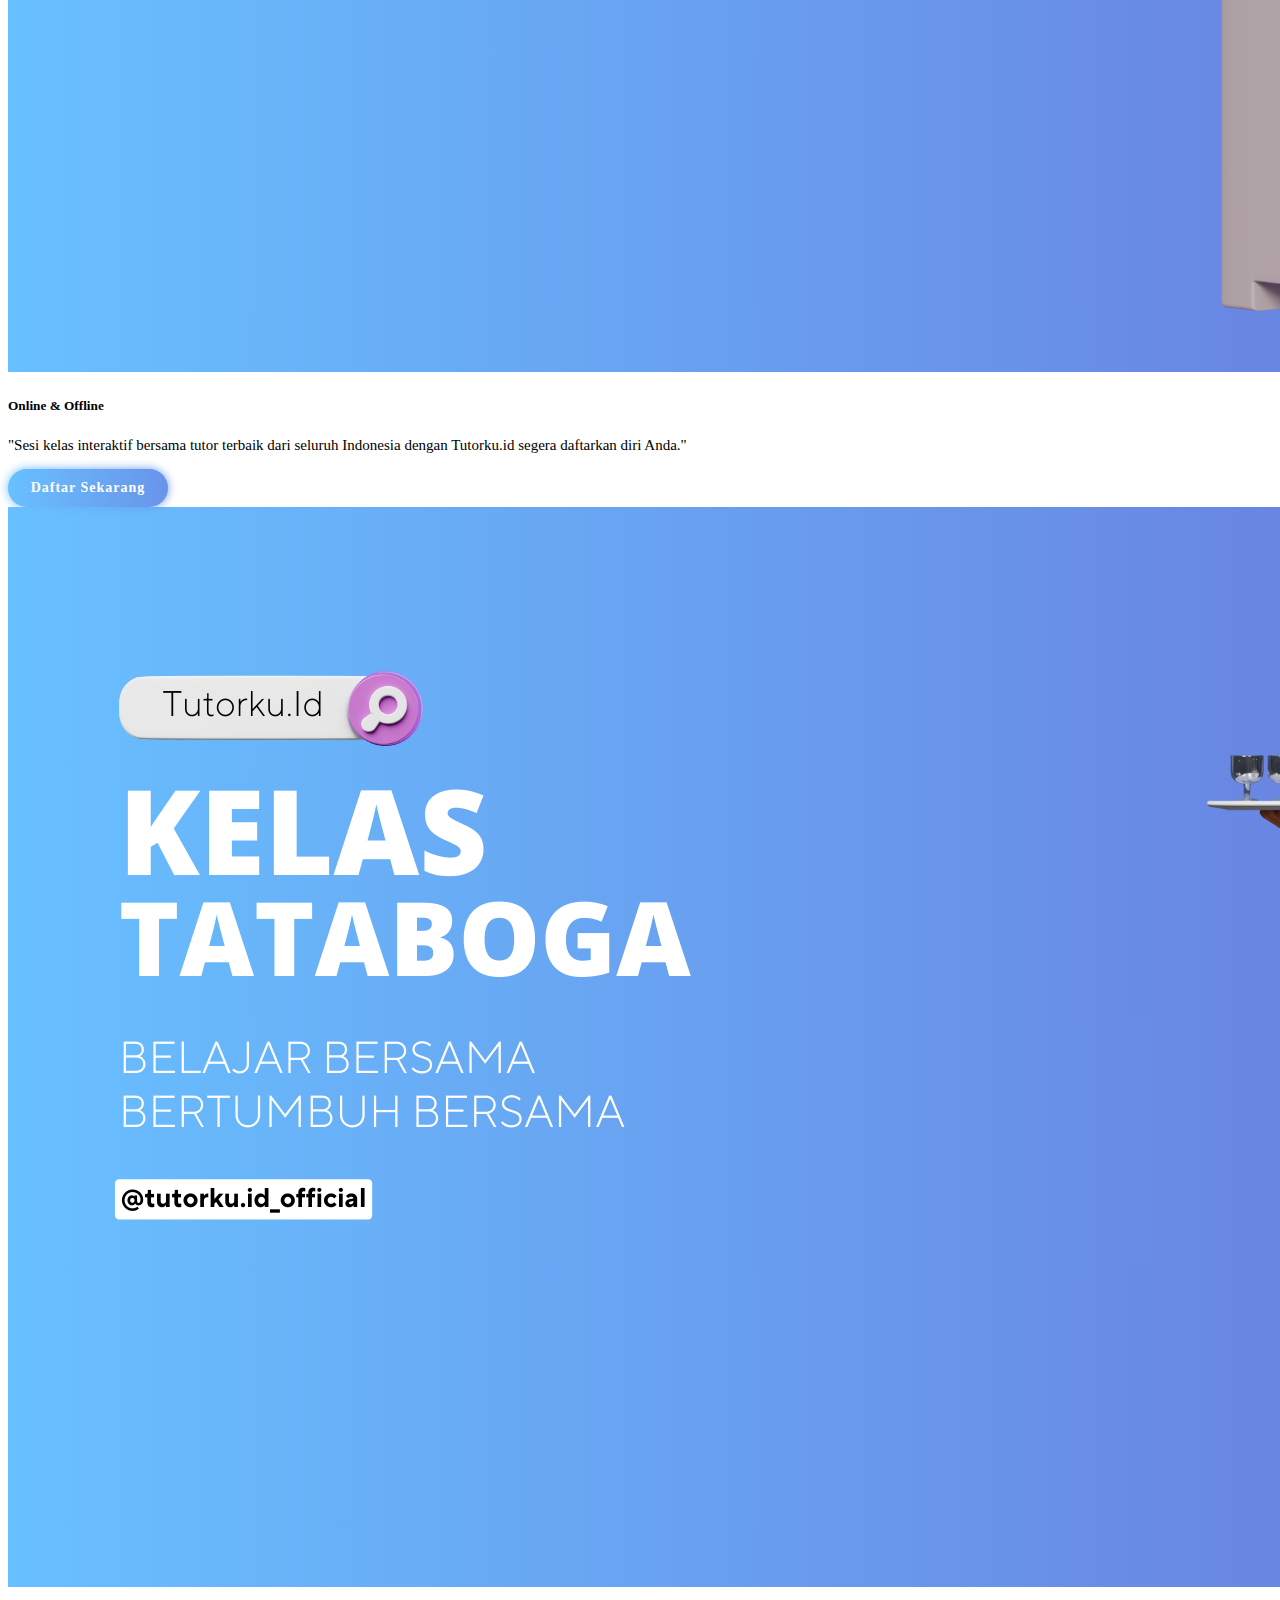
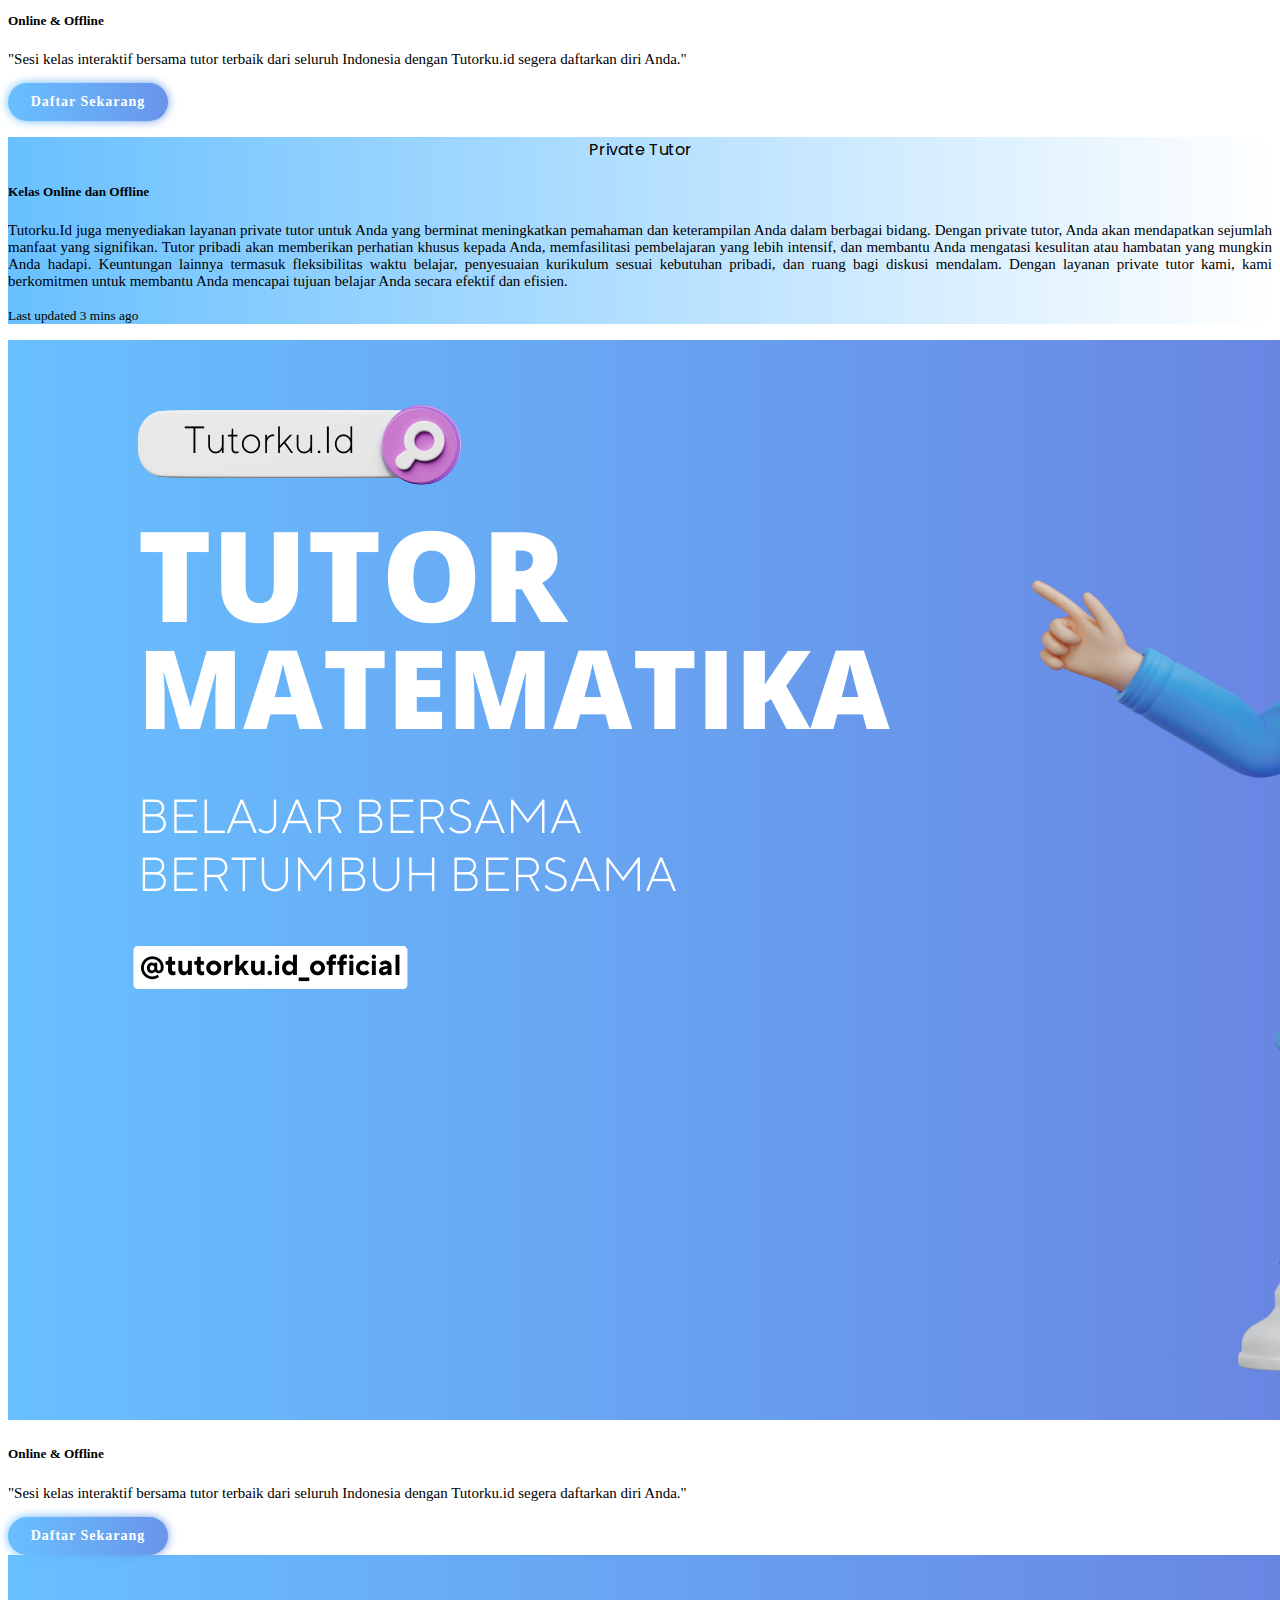
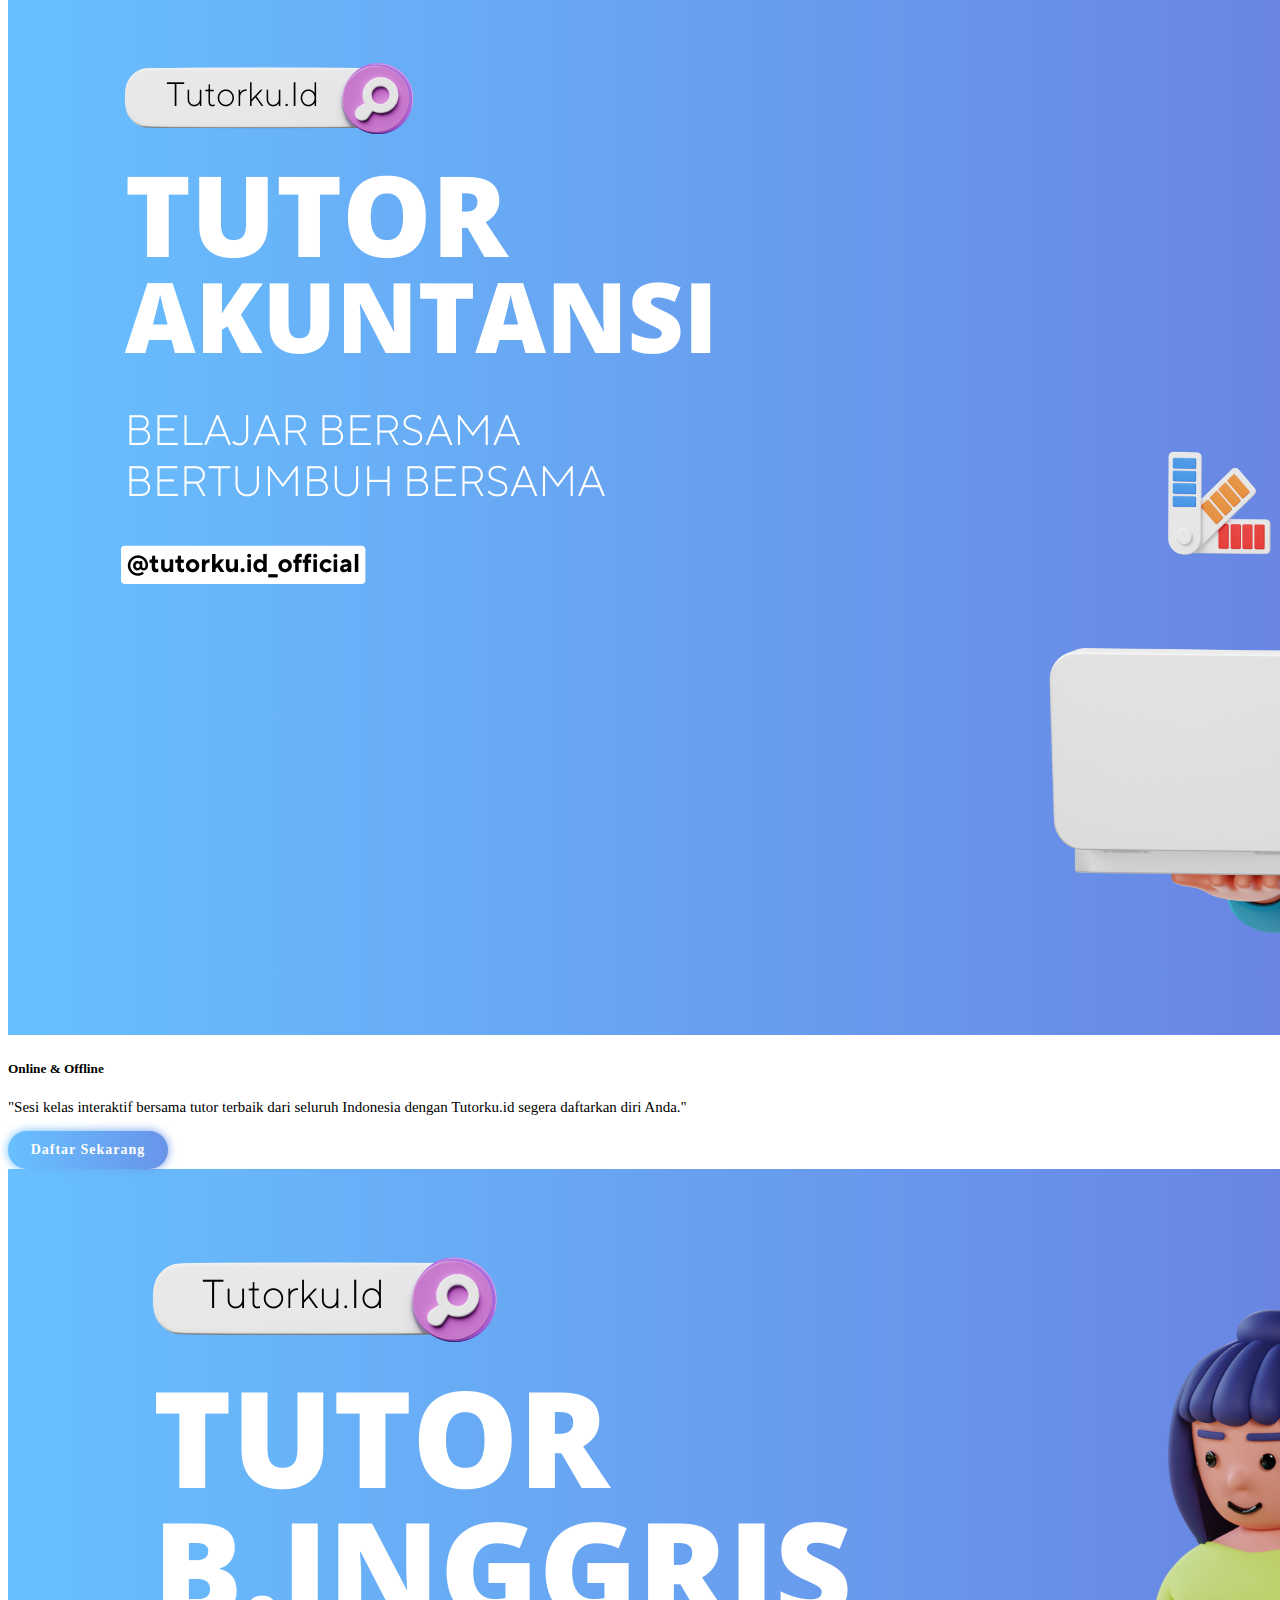
<file: product.html>
<!DOCTYPE html>
<html lang="en">

<head>
    <meta charset="UTF-8">
    <meta name="viewport" content="width=device-width, initial-scale=1.0">
    <link rel="stylesheet" href="styles.css">
    <link href="https://cdn.jsdelivr.net/npm/bootstrap@5.3.2/dist/css/bootstrap.min.css" rel="stylesheet"
        integrity="sha384-T3c6CoIi6uLrA9TneNEoa7RxnatzjcDSCmG1MXxSR1GAsXEV/Dwwykc2MPK8M2HN" crossorigin="anonymous">
    <link rel="preconnect" href="https://fonts.googleapis.com">
    <link rel="preconnect" href="https://fonts.gstatic.com" crossorigin>
    <link
        href="https://fonts.googleapis.com/css2?family=DM+Sans:opsz,wght@9..40,200&family=Josefin+Sans:wght@300&family=Plus+Jakarta+Sans:wght@200&family=Poppins:wght@200;300;400&display=swap"
        rel="stylesheet">
    <title>Tutorku.Id-product</title>
</head>

<body>
    <nav class="nnavbar navbar navbar-expand-lg bg-body-tertiary"
        style="  background: linear-gradient(to right, #68C0FF, #6968D4);">
        <div class="container-fluid">
            <a class="navbar-brand" href="sign.html" style="font-family: 'DM Sans', sans-serif;">Sign-In</a>
            <button class="navbar-toggler" type="button" data-bs-toggle="collapse" data-bs-target="#navbarNav"
                aria-controls="navbarNav" aria-expanded="false" aria-label="Toggle navigation">
                <span class="navbar-toggler-icon"></span>
            </button>
            <div class="collapse navbar-collapse" id="navbarNav">
                <ul class="navbar-nav">
                    <li class="nav-item">
                        <a class="nav-link" aria-current="page" href="index.html"
                            style="font-family: 'DM Sans', sans-serif;">Home</a>
                    </li>
                    <li class="nav-item">
                        <a class="nav-link" href="about.html" style="font-family: 'DM Sans', sans-serif;">About</a>
                    </li>
                    <li class="nav-item">
                        <a class="nav-link active" href="#product"
                            style="font-family: 'DM Sans', sans-serif;">Product</a>
                    </li>
                    <li class="nav-item">
                        <a class="nav-link" href="#news" style="font-family: 'DM Sans', sans-serif;">News</a>
                    </li>
                </ul>
            </div>
        </div>
    </nav>
    <!-- content 2 -->
    <div class=" border mx-5 py-2 rounded-bottom shadow-sm"
        style="background: linear-gradient(to right, #68C0FF, #fff);">
        <div class="row align-items-start mx-1"
            style="justify-content: center; text-align: center; align-items: center;">
            <div class="col ">
                <img class="rounded-4" src="nn1.png" style="width: 90%; height: 90%;">
            </div>
            <div class="col ">
                <img class="rounded-4" src="nn2.png" style="width: 90%; height: 90%;">
            </div>
            <div class="col ">
                <img class="rounded-4" src="nn3.png" style="width: 90%; height: 90%;">
            </div>
            <div class="col ">
                <img class="rounded-4" src="nn4.png" style="width: 90%; height: 90%;">
            </div>
            <div class="col ">
                <img class="rounded-4" src="nn5.png" style="width: 90%; height: 90%;">
            </div>
            <div class="col ">
                <img class="rounded-4" src="nn6.png" style="width: 90%; height: 90%;">
            </div>
        </div>
    </div>
    <!-- content 2 end-->

    <!-- content 3 -->
    <div class="mx-5 py-3 pt-1 rounded shadow-sm my-2" style="background: linear-gradient(to right, #68C0FF, #fff);">
        <div class="row align-items-start mx-1">
            <h3 class="mt-1">Flash Sale⚡ Diskon 100%!!</h3>
            <div class="col-5">
                <img class="rounded-4" src="1.png" style="width: 90%; height: 90%;">
            </div>
            <div class="col-5">
                <img class="rounded-4" src="3.png" style="width: 90%; height: 90%;">
            </div>
        </div>
    </div>
    <!-- content 3 end -->

    <!-- produk -->
    <div style="padding: 30px;"></div>
    <div class="py-3" style="background: linear-gradient(to right, #68C0FF, #FFf); text-align: justify;">
        <p class="fs-2" style="font-family: 'Poppins'; text-align: center;">Daftar Kelas
        </p>
        <div class="card-body">
            <h5 class="mx-2 card-title">Kelas Online dan Offline</h5>
            <p class="mx-2 card-text" style="font-size: 15px;">Di sini, kami menawarkan dua opsi pembelajaran: kelas online
                🌐 dan kelas offline 🏫. Anda bebas memilih sesuai keinginan Anda. Tidak hanya itu, Anda diperbolehkan
                mengikuti lebih dari satu kelas, baik itu dari segi mata pelajaran maupun jenis pembelajaran, seperti
                kelas online dan offline. Kami ingin memastikan Anda dapat menyesuaikan pembelajaran sesuai kebutuhan
                dan preferensi Anda. Daftar sekarang untuk pengalaman pembelajaran yang lebih fleksibel! 🎓✨</p>
            <p class="mx-2 card-text"><small class="text-body-secondary">Last updated 3 mins ago</small></p>
        </div>
    </div>
    <div class="row row-cols-1 row-cols-md-3 g-4 p-5">
        <div class="col">
            <div class="card h-10 shadow p-2 mb-5 bg-body-tertiary rounded">
                <img src="1.png" class="card-img-top" alt="...">
                <div class="card-body">
                    <h5 class="card-title">Online & Offline</h5>
                    <p class="card-text" style="font-size: 15px;">"Sesi kelas interaktif bersama tutor terbaik dari
                        seluruh Indonesia dengan
                        Tutorku.id segera daftarkan diri Anda."</p>
                    <a class="bbtn" href="daftar.html">Daftar Sekarang</a>
                </div>
            </div>
        </div>
        <div class="col">
            <div class="card h-10 shadow p-2 mb-5 bg-body-tertiary rounded">
                <img src="2.png" class="card-img-top" alt="...">
                <div class="card-body">
                    <h5 class="card-title">Online & Offline</h5>
                    <p class="card-text" style="font-size: 15px;">"Sesi kelas interaktif bersama tutor terbaik dari
                        seluruh Indonesia dengan
                        Tutorku.id segera daftarkan diri Anda."</p>
                    <a class="bbtn" href="daftar.html">Daftar Sekarang</a>
                </div>
            </div>
        </div>
        <div class="col">
            <div class="card h-10 shadow p-2 mb-5 bg-body-tertiary rounded">
                <img src="3.png" class="card-img-top" alt="...">
                <div class="card-body">
                    <h5 class="card-title">Online & Offline</h5>
                    <p class="card-text" style="font-size: 15px;">"Sesi kelas interaktif bersama tutor terbaik dari
                        seluruh Indonesia dengan
                        Tutorku.id segera daftarkan diri Anda."</p>
                    <a class="bbtn" href="daftar.html">Daftar Sekarang</a>
                </div>
            </div>
        </div>
        <div class="col">
            <div class="card h-10 shadow p-2 mb-5 bg-body-tertiary rounded">
                <img src="4.png" class="card-img-top" alt="...">
                <div class="card-body">
                    <h5 class="card-title">Online & Offline</h5>
                    <p class="card-text" style="font-size: 15px;">"Sesi kelas interaktif bersama tutor terbaik dari
                        seluruh Indonesia dengan
                        Tutorku.id segera daftarkan diri Anda."</p>
                    <a class="bbtn" href="daftar.html">Daftar Sekarang</a>
                </div>
            </div>
        </div>
        <div class="col">
            <div class="card h-10 shadow p-2 mb-5 bg-body-tertiary rounded">
                <img src="5.png" class="card-img-top" alt="...">
                <div class="card-body">
                    <h5 class="card-title">Online & Offline</h5>
                    <p class="card-text" style="font-size: 15px;">"Sesi kelas interaktif bersama tutor terbaik dari
                        seluruh Indonesia dengan
                        Tutorku.id segera daftarkan diri Anda."</p>
                    <a class="bbtn" href="daftar.html">Daftar Sekarang</a>
                </div>
            </div>
        </div>
        <div class="col">
            <div class="card h-10 shadow p-2 mb-5 bg-body-tertiary rounded">
                <img src="6.png" class="card-img-top" alt="...">
                <div class="card-body">
                    <h5 class="card-title">Online & Offline</h5>
                    <p class="card-text" style="font-size: 15px;">"Sesi kelas interaktif bersama tutor terbaik dari
                        seluruh Indonesia dengan
                        Tutorku.id segera daftarkan diri Anda."</p>
                    <a class="bbtn" href="daftar.html">Daftar Sekarang</a>
                </div>
            </div>
        </div>
    </div>

    <div class="py-3" style="background: linear-gradient(to right, #68C0FF, #FFf);">
        <p class="fs-2" style="font-family: 'Poppins'; text-align: center;">Private Tutor
        </p>
        <div class="card-body">
            <h5 class="mx-2 card-title">Kelas Online dan Offline</h5>
            <p class="mx-2 card-text" style="font-size: 15px; text-align: justify;">Tutorku.Id juga menyediakan layanan private tutor untuk Anda yang berminat meningkatkan pemahaman dan keterampilan Anda dalam berbagai bidang. Dengan private tutor, Anda akan mendapatkan sejumlah manfaat yang signifikan. Tutor pribadi akan memberikan perhatian khusus kepada Anda, memfasilitasi pembelajaran yang lebih intensif, dan membantu Anda mengatasi kesulitan atau hambatan yang mungkin Anda hadapi. Keuntungan lainnya termasuk fleksibilitas waktu belajar, penyesuaian kurikulum sesuai kebutuhan pribadi, dan ruang bagi diskusi mendalam. Dengan layanan private tutor kami, kami berkomitmen untuk membantu Anda mencapai tujuan belajar Anda secara efektif dan efisien.</p>
            <p class="mx-2 card-text"><small class="text-body-secondary">Last updated 3 mins ago</small></p>
        </div>
    </div>
    <div class="row row-cols-1 row-cols-md-3 g-4 p-5">
        <div class="col">
            <div class="card h-10 shadow p-2 mb-5 bg-body-tertiary rounded">
                <img src="77.png" class="card-img-top" alt="...">
                <div class="card-body">
                    <h5 class="card-title">Online & Offline</h5>
                    <p class="card-text" style="font-size: 15px;">"Sesi kelas interaktif bersama tutor terbaik dari
                        seluruh Indonesia dengan
                        Tutorku.id segera daftarkan diri Anda."</p>
                    <a class="bbtn" href="daftar.html">Daftar Sekarang</a>
                </div>
            </div>
        </div>
        <div class="col">
            <div class="card h-10 shadow p-2 mb-5 bg-body-tertiary rounded">
                <img src="8.png" class="card-img-top" alt="...">
                <div class="card-body">
                    <h5 class="card-title">Online & Offline</h5>
                    <p class="card-text" style="font-size: 15px;">"Sesi kelas interaktif bersama tutor terbaik dari
                        seluruh Indonesia dengan
                        Tutorku.id segera daftarkan diri Anda."</p>
                    <a class="bbtn" href="daftar.html">Daftar Sekarang</a>
                </div>
            </div>
        </div>
        <div class="col">
            <div class="card h-10 shadow p-2 mb-5 bg-body-tertiary rounded">
                <img src="9.png" class="card-img-top" alt="...">
                <div class="card-body">
                    <h5 class="card-title">Online & Offline</h5>
                    <p class="card-text" style="font-size: 15px;">"Sesi kelas interaktif bersama tutor terbaik dari
                        seluruh Indonesia dengan
                        Tutorku.id segera daftarkan diri Anda."</p>
                    <a class="bbtn" href="daftar.html">Daftar Sekarang</a>
                </div>
            </div>
        </div>
    </div>
    <!-- prosuk end -->

    <!-- langganan -->
    <div class="fs-2" style="font-family: 'DM Sans', sans-serif; text-align: center; padding: 40px;">
        <p>Langganan</p>
        <p style="font-size: medium;">Paket hemat untuk Anda</p>
    </div>
    <div class="row row-cols-1 row-cols-md-3 g-4 p-5">
        <div class="col">
            <div class="bbtn"
                style=" position: relative; width: 100%; height: 100%; padding: 20px; box-shadow: 0 4px 8px rgba(0, 0, 0, 0.1); transform-origin: left center; transition: transform 0.5s;">
                <a href="error.html" style="text-decoration: none; color: black;">
                    <h2 style="text-align: center;">Paket 1</h2>
                    <p style="font-size: larger; text-align: center;">Rp. 8.000,00,-</p>
                    <p>> Free E-Sertifikat</p>
                    <p>> Free online class 1 month</p>
                </a>
            </div>
        </div>
        <div class="col">
            <div class="bbtn"
                style=" position: relative; width: 100%; height: 100%; padding: 20px; box-shadow: 0 4px 8px rgba(0, 0, 0, 0.1); transform-origin: left center; transition: transform 0.5s;">
                <a href="error.html" style="text-decoration: none; color: black;"><br>
                    <h2 style="text-align: center; margin-top:">Paket 2</h2>
                    <p style="font-size: larger; text-align: center;"> Rp. 16.000,00,-</p>
                    <p style="margin-left: 15px;">> Free E-Sertifikat</p>
                    <p style="margin-left: 15px;">> Free E-book</p>
                    <p style="margin-left: 15px;">> Free Online class 1 month</p>
                    <p style="margin-left: 15px;">> Free Offline class 1 month</p>
                </a>
            </div>
        </div>
        <div class="col">
            <div class="bbtn"
                style=" position: relative; width: 100%; height: 100%; padding: 20px; box-shadow: 0 4px 8px rgba(0, 0, 0, 0.1); transform-origin: left center; transition: transform 0.5s;">
                <a href="error.html" style="text-decoration: none; color: black;">
                    <h2 style="text-align: center;">Paket 3</h2>
                    <p style="font-size: larger; text-align: center;"> Rp. 50.000,00,-</p>
                    <p>> Private Tutor 1 month</p>
                    <p>> Free online class 1 month</p>
                    <p>> Free offline class 1 month</p>
                    <p>> Free Sertifikat & E-book</p>
                </a>
            </div>
        </div>
    </div>
    <!-- langganan end -->

    <!-- News -->
    <div class="fs-2" style="font-family: 'DM Sans', sans-serif; text-align: center; padding: 40px;" id="news">
        <p>News</p>
        <p style="font-size: medium;">Berita seputar Tutorku.Id</p>
    </div>
    <div class="card mb-3 mx-5 mt-1" style="max-width: 540px;">
        <div class="row g-0">
            <div class="col-md-4">
                <img src="n1.png" class="img-fluid rounded-start" alt="...">
            </div>
            <div class="col-md-8">
                <div class="card-body">
                    <h5 class="card-title"> Tutorku.Id Sertifikat</h5>
                    <p class="card-text" style="font-size: 15px;"> Hallo teman-teman, bagi kalian yang telah
                        menyelesaikan pembelajaran sampai akhir
                        bersama Tutorku.Id silahkan segera tekan tombol dibawah ini dan isi data anda untuk pengambilan
                        E-Sertifikat</p>
                    <a class="bbtn" href="https://wa.me/+6283843381430">Dapatkan Sertifikat</a>
                    <p class="card-text"><small class="text-body-secondary">Last updated 3 mins ago</small></p>
                </div>
            </div>
        </div>
    </div>
    <div class="card mb-3 mx-5" style="max-width: 540px;">
        <div class="row g-0">
            <div class="col-md-4">
                <img src="n2.png" class="img-fluid rounded-start" alt="...">
            </div>
            <div class="col-md-8">
                <div class="card-body">
                    <h5 class="card-title">Segera dibuka kelas Tutorku.Id Batch 2</h5>
                    <p class="card-text" style="font-size: 15px;">Hallo teman-teman, Tutorku.Id sedang mempersiapkan
                        materi dan kompetisi dasar yang akan
                        dicapai untuk kelas batch 2</p>
                    <a class="bbtn" href="https://wa.me/+6283843381430">Tanya Admin</a>
                    <p class="card-text"><small class="text-body-secondary">Last updated 3 mins ago</small></p>
                </div>
            </div>
        </div>
    </div>
    <div class="card mb-3 mx-5" style="max-width: 540px;">
        <div class="row g-0">
            <div class="col-md-4">
                <img src="n3.png" class="img-fluid rounded-start" alt="...">
            </div>
            <div class="col-md-8">
                <div class="card-body">
                    <h5 class="card-title">Kelas Tutorku.Id Batch 1 Masih Dibuka</h5>
                    <p class="card-text" style="font-size: 15px;">Hallo teman-teman, menanggapi banyaknya pertanyaan
                        tentang kelas batch 1, kami
                        informasikan kelas batch 1 masih tetap dan akan terus berjalan. Jadi tenang saja bagi kalian
                        yang baru
                        bergabung jangan takut ketinggalan..</p>
                    <a class="bbtn" href="https://wa.me/+6283843381430">Tanya Admin</a>
                    <p class="card-text"><small class="text-body-secondary">Last updated 3 mins ago</small></p>
                </div>
            </div>
        </div>
    </div>
    <div class="card mb-3 mx-5" style="max-width: 540px;">
        <div class="row g-0">
            <div class="col-md-4">
                <img src="n4.png" class="img-fluid rounded-start" alt="...">
            </div>
            <div class="col-md-8">
                <div class="card-body">
                    <h5 class="card-title">Masukan dan Saran dari Pengguna</h5>
                    <p class="card-text" style="font-size: 15px;">Kami menyediakan kolom masukan dan saran ataupun
                        keluhan pengguna untuk membantu kami mengembangkan platfom ini menjadi lebih baik lagi.</p>
                    <a class="bbtn"
                        href="https://docs.google.com/forms/d/e/1FAIpQLScaGw0qfg9bOJj7ScerQYmp_0MdTTezJtNVM6w3EMiI3T-9tA/viewform?usp=sf_link">Kirim
                        Masukan</a>
                    <p class="card-text"><small class="text-body-secondary">Last updated 3 mins ago</small></p>
                </div>
            </div>
        </div>
    </div>
    <!-- news end -->

    <!-- penilaian -->
    <div>
        <p class="fs-2" style="font-family: 'DM Sans', sans-serif; text-align: center; margin-top: 60px;">Orang Menilai
            Kami</p>
    </div>
    <div class="row row-cols-1 row-cols-md-3 g-4 p-5">
        <div class="col">
            <h4 style="text-align: center;">Raihan Mantero</h2>
                <p style="text-align: center; font-size: 15px;">Bagus banget cara mengajar tutor offline nya apalagi
                    harganya sangat terjangkau hanya seribu saja per orang dalam sekali pertemuan, dan sekarang anak
                    anak di kompleks saya tidak hanya bermain, tapi juga belajar. Terimakasih tutorkuid</p>
                <p style="text-align: center;">⭐⭐⭐⭐⭐</p>
        </div>
        <div class="col">
            <h4 style="text-align: center;">Erna Emilia</h2>
                <p style="text-align: center; font-size: 15px;">Saya menjadi cepat mengerti dengan mengikuti sesi
                    belajar di Tutorku.Id apalagi pengajarnya juga mahasiswa sehingga bahasa yang digunakan juga bisa
                    dibilang sama seperti saya</p>
                <p style="text-align: center;">⭐⭐⭐⭐⭐</p>
        </div>
        <div class="col">
            <h4 style="text-align: center;">Nanang</h2>
                <p style="text-align: center; font-size: 15px;">Saya sangat menyukai platform ini, karena dengan
                    platform ini anak saya bisa tetap belajar dimaanapun dan tidak hanya menggunakan hp nya untuk
                    bermain free fire</p>
                <p style="text-align: center;">⭐⭐⭐⭐⭐</p>
        </div>
    </div>
    <!-- penilaian end -->


    <!-- akhiran -->
    <footer style="  background: linear-gradient(to right, #68C0FF, #6968D4);">
        <div class="fs-2" style="padding: 20px;">
            <p style="font-size: large;">Contact</p>
            <p style="font-size: 15px;">Email: @tutorkuid99@gmail.com<br>
                Phone: +62-838-4338-1430</p>
        </div>
        <hr>
        <div class="fs-2" style="text-align: center;">
            <p style="font-size: large;">Follow Us</p>
            <div style="display: flex; justify-content: center;">
                <div class="social-icons" style="text-align: center;">
                    <svg xmlns="http://www.w3.org/2000/svg" width="16" height="16" fill="currentColor"
                        class="bi bi-instagram" viewBox="0 0 16 16">
                        <path
                            d="M8 0C5.829 0 5.556.01 4.703.048 3.85.088 3.269.222 2.76.42a3.917 3.917 0 0 0-1.417.923A3.927 3.927 0 0 0 .42 2.76C.222 3.268.087 3.85.048 4.7.01 5.555 0 5.827 0 8.001c0 2.172.01 2.444.048 3.297.04.852.174 1.433.372 1.942.205.526.478.972.923 1.417.444.445.89.719 1.416.923.51.198 1.09.333 1.942.372C5.555 15.99 5.827 16 8 16s2.444-.01 3.298-.048c.851-.04 1.434-.174 1.943-.372a3.916 3.916 0 0 0 1.416-.923c.445-.445.718-.891.923-1.417.197-.509.332-1.09.372-1.942C15.99 10.445 16 10.173 16 8s-.01-2.445-.048-3.299c-.04-.851-.175-1.433-.372-1.941a3.926 3.926 0 0 0-.923-1.417A3.911 3.911 0 0 0 13.24.42c-.51-.198-1.092-.333-1.943-.372C10.443.01 10.172 0 7.998 0h.003zm-.717 1.442h.718c2.136 0 2.389.007 3.232.046.78.035 1.204.166 1.486.275.373.145.64.319.92.599.28.28.453.546.598.92.11.281.24.705.275 1.485.039.843.047 1.096.047 3.231s-.008 2.389-.047 3.232c-.035.78-.166 1.203-.275 1.485a2.47 2.47 0 0 1-.599.919c-.28.28-.546.453-.92.598-.28.11-.704.24-1.485.276-.843.038-1.096.047-3.232.047s-2.39-.009-3.233-.047c-.78-.036-1.203-.166-1.485-.276a2.478 2.478 0 0 1-.92-.598 2.48 2.48 0 0 1-.6-.92c-.109-.281-.24-.705-.275-1.485-.038-.843-.046-1.096-.046-3.233 0-2.136.008-2.388.046-3.231.036-.78.166-1.204.276-1.486.145-.373.319-.64.599-.92.28-.28.546-.453.92-.598.282-.11.705-.24 1.485-.276.738-.034 1.024-.044 2.515-.045v.002zm4.988 1.328a.96.96 0 1 0 0 1.92.96.96 0 0 0 0-1.92zm-4.27 1.122a4.109 4.109 0 1 0 0 8.217 4.109 4.109 0 0 0 0-8.217zm0 1.441a2.667 2.667 0 1 1 0 5.334 2.667 2.667 0 0 1 0-5.334" />
                    </svg>
                    <i class="bi bi-instagram" style="font-size: 14px;"><a
                            href="https://www.instagram.com/tutorku.id_officical/" target="_blank"
                            style="text-decoration: none; font-size: small; color: black;">Instagram</a></i>
                </div>
                <div class="social-icons mx-2" style="text-align: center;">
                    <svg xmlns="http://www.w3.org/2000/svg" width="16" height="16" fill="currentColor"
                        class="bi bi-envelope" viewBox="0 0 16 16">
                        <path
                            d="M0 4a2 2 0 0 1 2-2h12a2 2 0 0 1 2 2v8a2 2 0 0 1-2 2H2a2 2 0 0 1-2-2zm2-1a1 1 0 0 0-1 1v.217l7 4.2 7-4.2V4a1 1 0 0 0-1-1zm13 2.383-4.708 2.825L15 11.105zm-.034 6.876-5.64-3.471L8 9.583l-1.326-.795-5.64 3.47A1 1 0 0 0 2 13h12a1 1 0 0 0 .966-.741M1 11.105l4.708-2.897L1 5.383z" />
                    </svg>
                    <i class="bi bi-envelope"><a href="#" target="_blank"
                            style="text-decoration: none; font-size: small; color: black;">Email</a></i>
                    <i class="bi bi-instagram" style="font-size: 14px;"></i>
                </div>
            </div>
        </div>
    </footer>
    <!-- akhiran end -->

    <script src="https://cdn.jsdelivr.net/npm/bootstrap@5.3.2/dist/js/bootstrap.bundle.min.js"
        integrity="sha384-C6RzsynM9kWDrMNeT87bh95OGNyZPhcTNXj1NW7RuBCsyN/o0jlpcV8Qyq46cDfL"
        crossorigin="anonymous"></script>
</body>

</html>
</file>
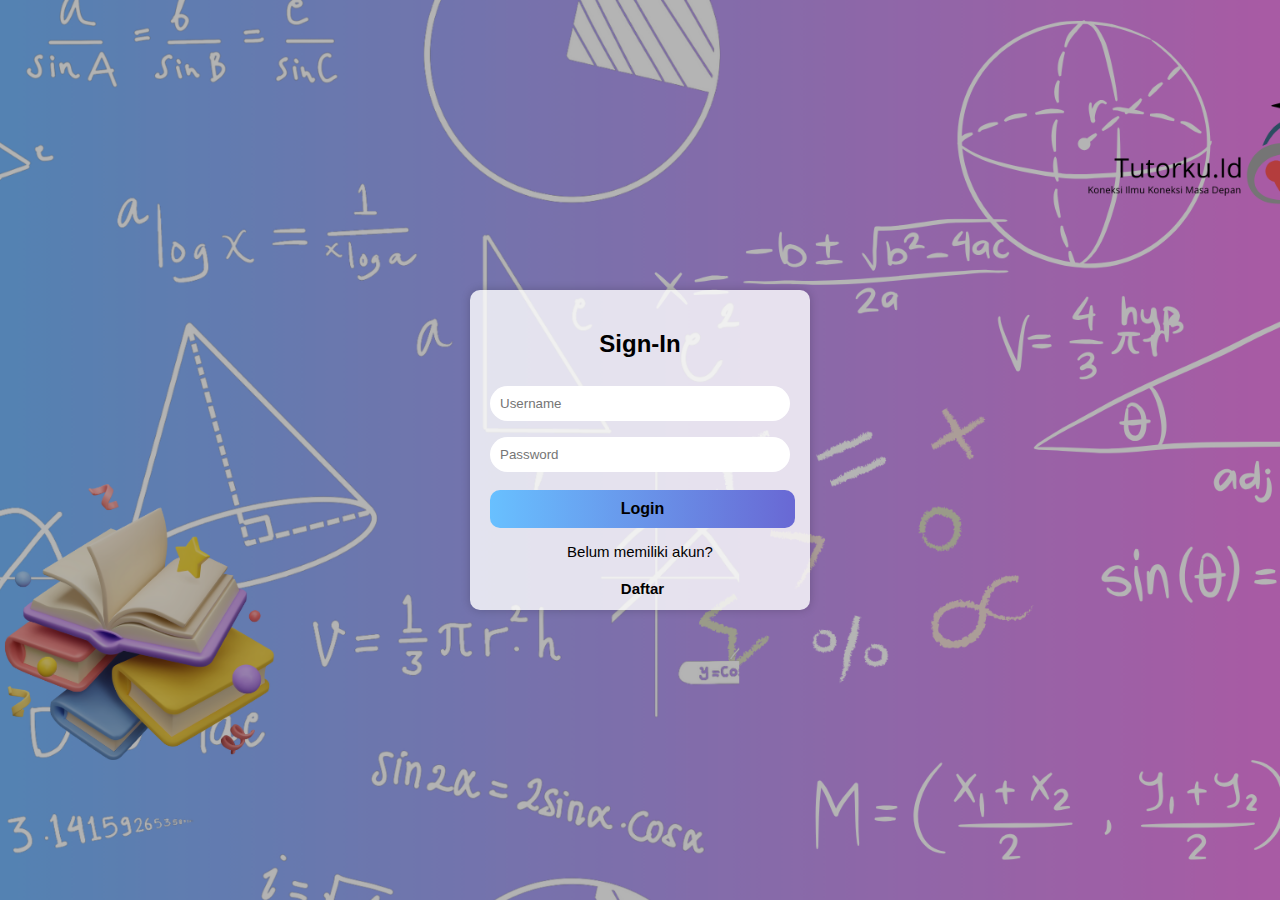
<file: sign.html>
<!DOCTYPE html>
<html lang="en">
<head>
    <meta charset="UTF-8">
    <meta name="viewport" content="width=device-width, initial-scale=1.0">
    <title>Login Form</title>
    <style>
        body {
            margin: 0;
            padding: 0;
            font-family: 'Arial', sans-serif;
            background: url('bg.png'); /* Ganti dengan URL atau path gambar background yang diinginkan */
            background-size: cover;
            background-position: center;
            height: 100vh;
            display: flex;
            align-items: center;
            justify-content: center;
        }

        .login-container {
            background: rgba(255, 255, 255, 0.8); /* Latar belakang dengan efek blur */
            padding: 20px;
            border-radius: 10px;
            box-shadow: 0 0 10px rgba(0, 0, 0, 0.2);
            text-align: center;
            max-width: 300px;
            width: 100%;
            max-height: 280px;
        }

        .login-container input {
            width: 100%;
            padding: 10px;
            margin: 8px 0;
            box-sizing: border-box;
            border-radius: 20px;
            border: silver;
        }

        .login-container a {
            width: 95%;
            padding: 10px;
            color: white;
            border: none;
            border-radius: 10px;
            cursor: pointer;
        }

        .login-container a {
            text-decoration: none;
            color: black;
            font-weight: bold;
            display: block;
            margin-top: 10px;
        }
    </style>
</head>
<body>
    <div class="login-container">
        <h2>Sign-In</h2>
        <form action="#" method="post">
            <input type="text" name="username" placeholder="Username" required>
            <input type="password" name="password" placeholder="Password" required>
            <a href="error.html" style="background: linear-gradient(to right, #68C0FF, #6968D4);"" type="submit">Login</a>
        </form>
        <p style="font-size: 15px;">Belum memiliki akun? <a href="signup.html">Daftar</a></p>
    </div>
</body>
</html>
</file>
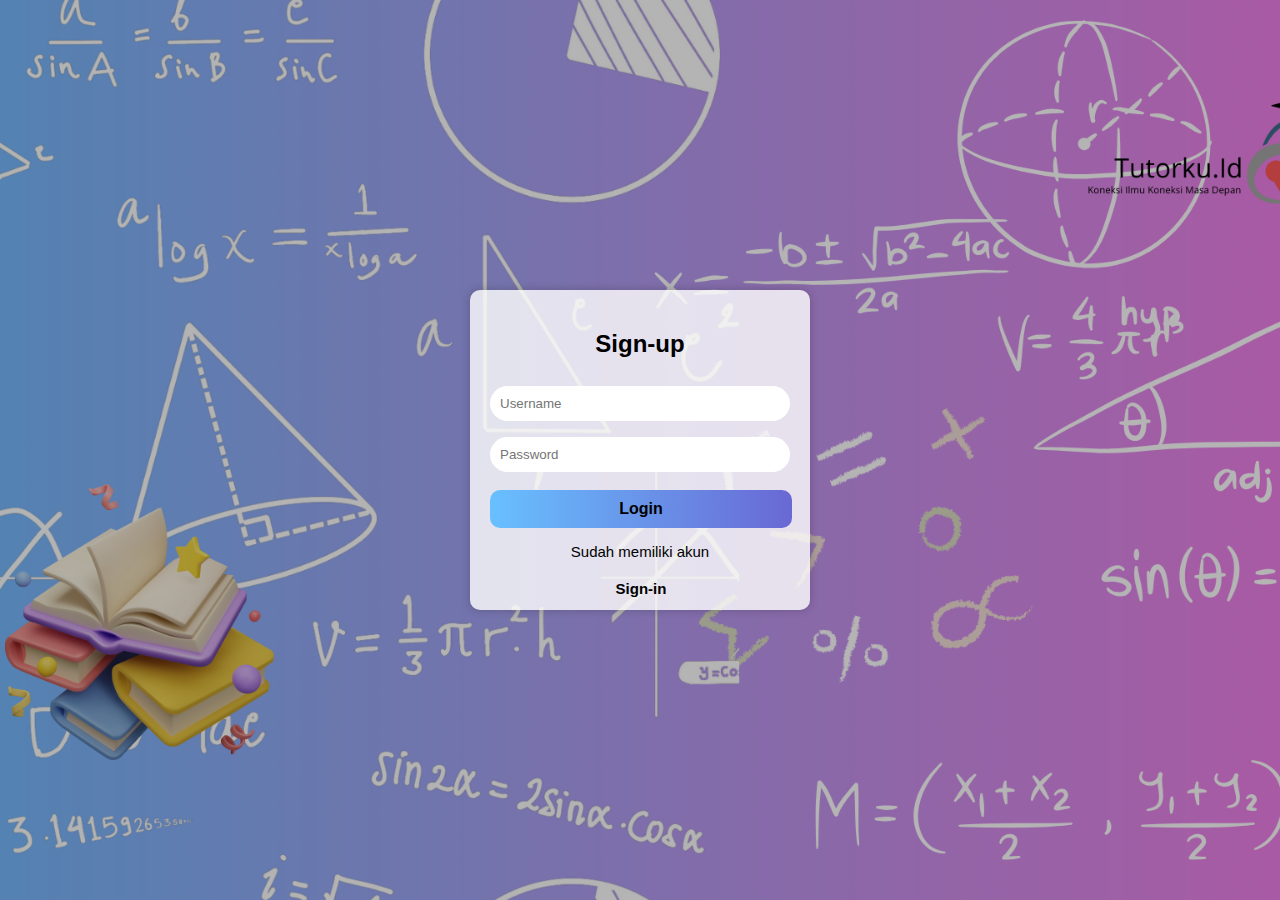
<file: signup.html>
<!DOCTYPE html>
<html lang="en">
<head>
    <meta charset="UTF-8">
    <meta name="viewport" content="width=device-width, initial-scale=1.0">
    <title>Daftar</title>
    <style>
        body {
            margin: 0;
            padding: 0;
            font-family: 'Arial', sans-serif;
            background: url('bg.png'); /* Ganti dengan URL atau path gambar background yang diinginkan */
            background-size: cover;
            background-position: center;
            height: 100vh;
            display: flex;
            align-items: center;
            justify-content: center;
        }

        .login-container {
            background: rgba(255, 255, 255, 0.8); /* Latar belakang dengan efek blur */
            padding: 20px;
            border-radius: 10px;
            box-shadow: 0 0 10px rgba(0, 0, 0, 0.2);
            text-align: center;
            max-width: 300px;
            width: 100%;
            max-height: 280px;
        }

        .login-container input {
            width: 100%;
            padding: 10px;
            margin: 8px 0;
            box-sizing: border-box;
            border-radius: 20px;
            border: silver;
        }

        .login-container a {
            width: 94%;
            padding: 10px;
            color: white;
            border: none;
            border-radius: 10px;
            cursor: pointer;
        }

        .login-container a {
            text-decoration: none;
            color: black;
            font-weight: bold;
            display: block;
            margin-top: 10px;
        }
    </style>
</head>
<body>
    <div class="login-container">
        <h2>Sign-up</h2>
        <form action="#" method="post">
            <input type="text" name="username" placeholder="Username" required>
            <input type="password" name="password" placeholder="Password" required>
            <a href="error.html" style="background: linear-gradient(to right, #68C0FF, #6968D4);"" type="submit">Login</a>
        </form>
        <p style="font-size: 15px;">Sudah memiliki akun <a href="sign.html">Sign-in</a></p>
    </div>
</body>
</html>
</file>
<file: styles.css>
.nnavbar a {
    display: inline-block;
    font-size: 18px;
    color: #fff;
    text-decoration: none;
    font-weight: 500;
    margin-left: 35px;
    animation: slideTop 3s ease forwards;
    animation-delay: calc(.2s * var(--i));
}

.nnavbar a.active,
.nnavbar a:hover {
    background: linear-gradient(45deg, #f06, #3cf);
    -webkit-text-fill-color: transparent;
    -webkit-background-clip: text;
}

.bbtn {
    position: relative;
    display: inline-flex;
    justify-content: center;
    align-items: center;
    width: 160px;
    height: 38px;
    border-radius: 40px;
    font-size: 14px;
    color: #fff;
    text-decoration: none;
    font-weight: 600;
    letter-spacing: 1px;
    z-index: 1;
    animation: slideTop 1s ease forwards;
    animation-delay: 1.8s;
}

.bbtn::before {
    content: '';
    position: absolute;
    top: 0;
    left: 0;
    inset: 0;
    background: linear-gradient(to right, #68C0FF, #6968D4);
    background-size: 200%;
    background-position: 0 0;
    z-index: -1;
    border-radius: 40px;
    filter: blur(5px);
}

.bbtn::after {
    content: '';
    position: absolute;
    top: 0;
    left: 0;
    inset: 0;
    background: linear-gradient(to right, #68C0FF, #6968D4);
    z-index: -1;
    background-size: 200%;
    background-position: 0 0;
    border-radius: 40px;
    transition: .5s ease;
}

.bbtn:hover::after {
    background-position: 100% 0;
}
</file>
